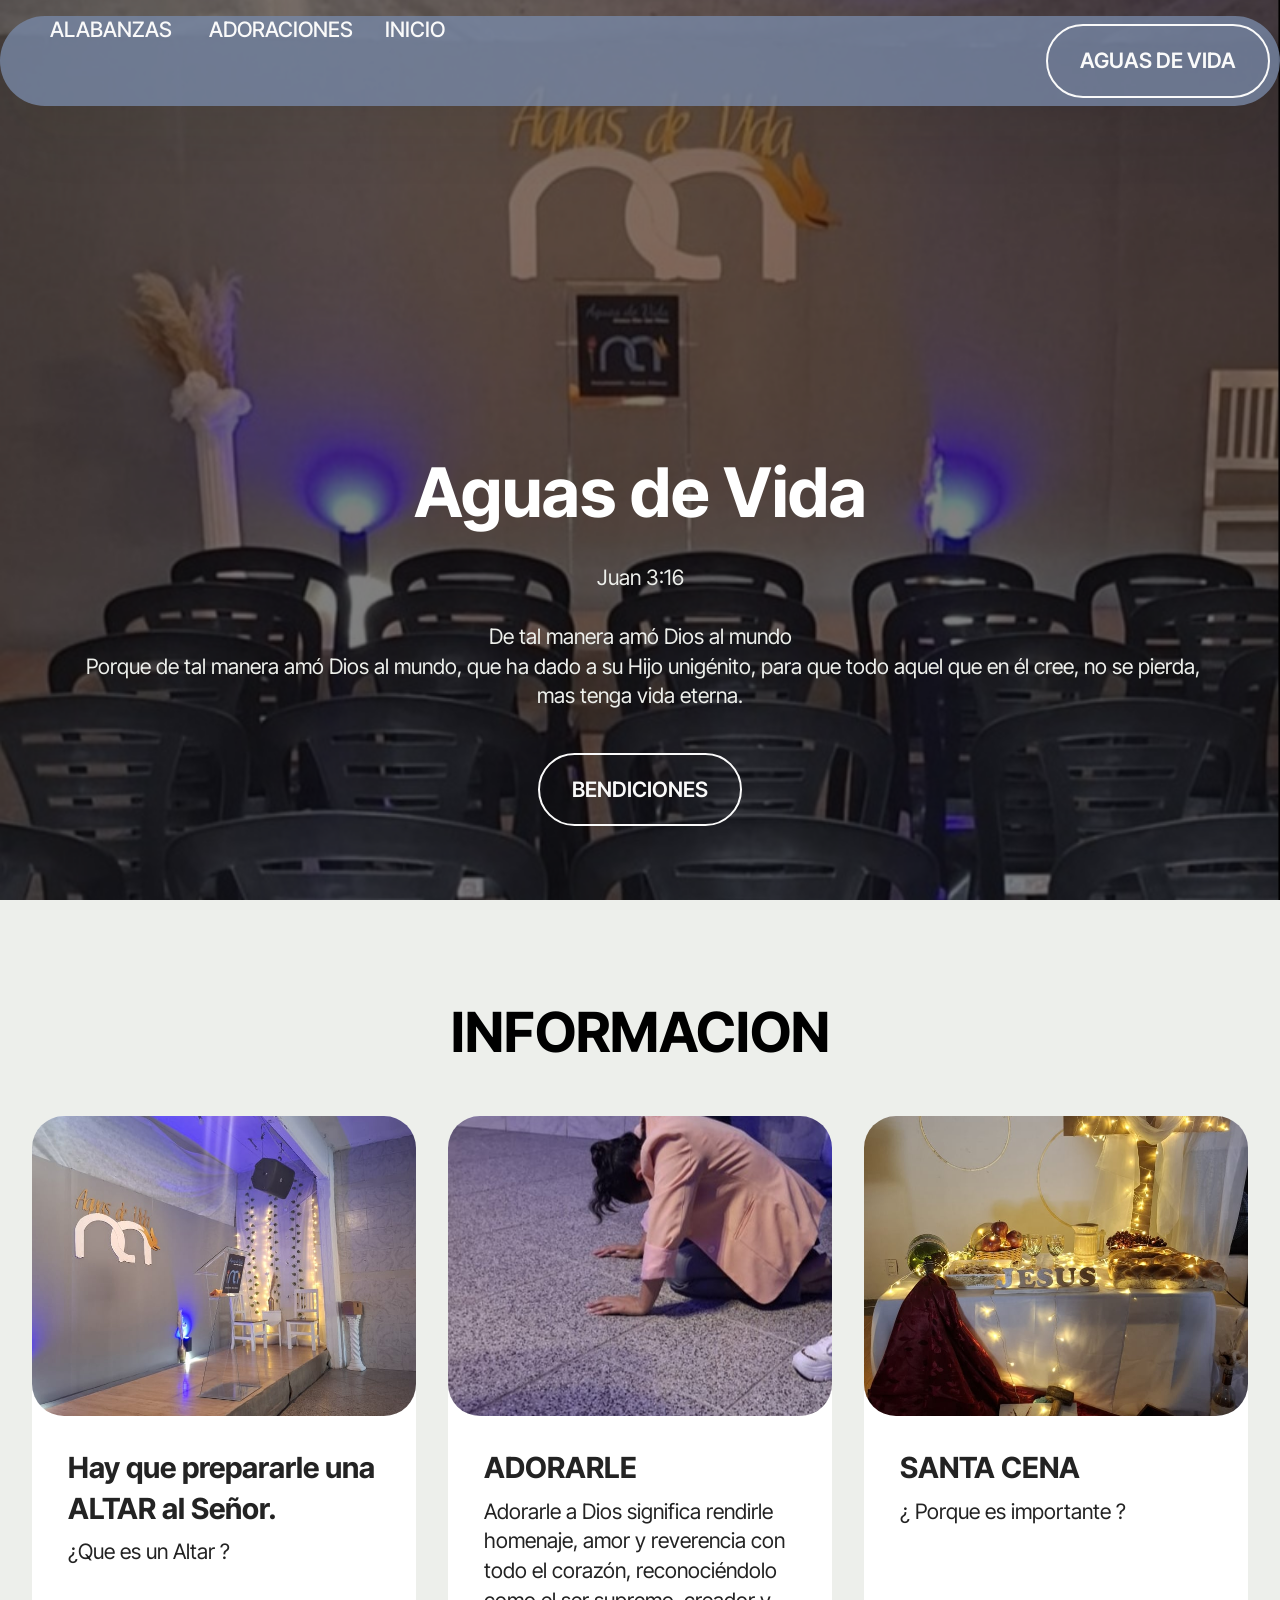
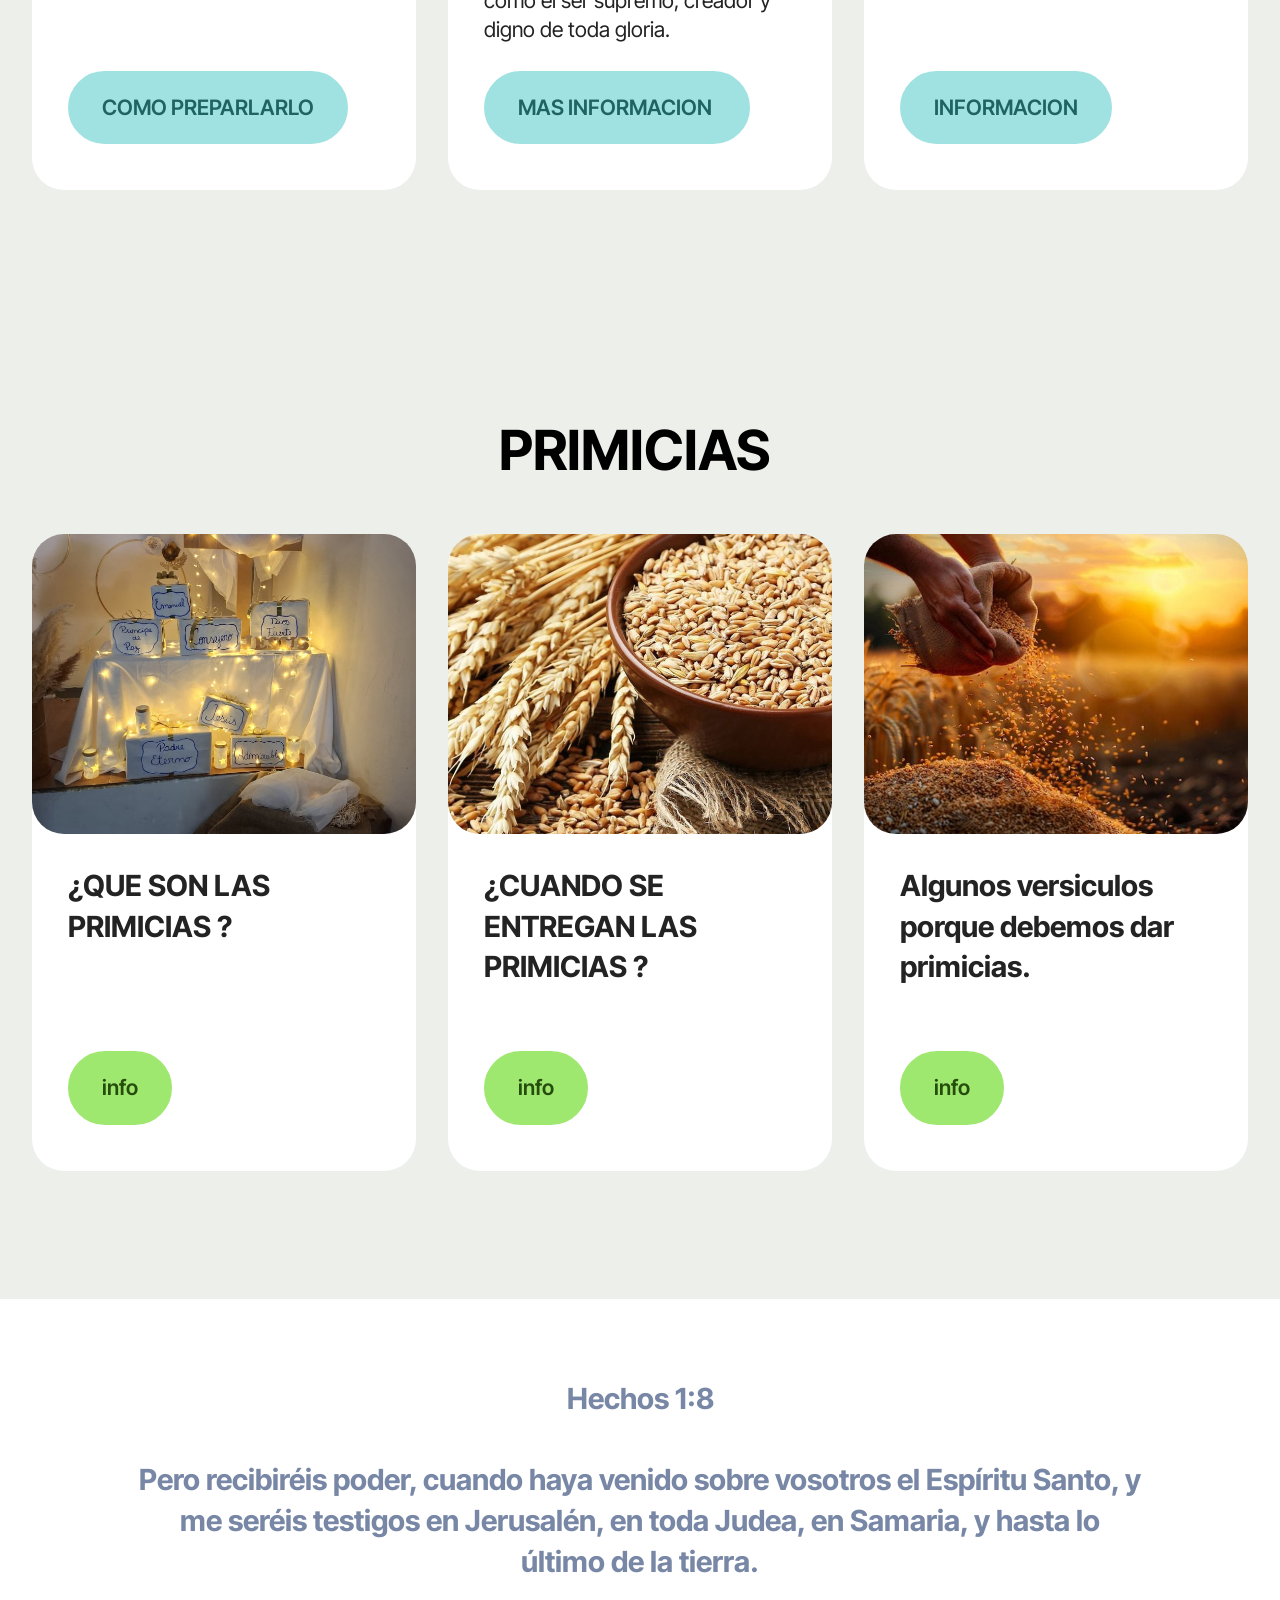
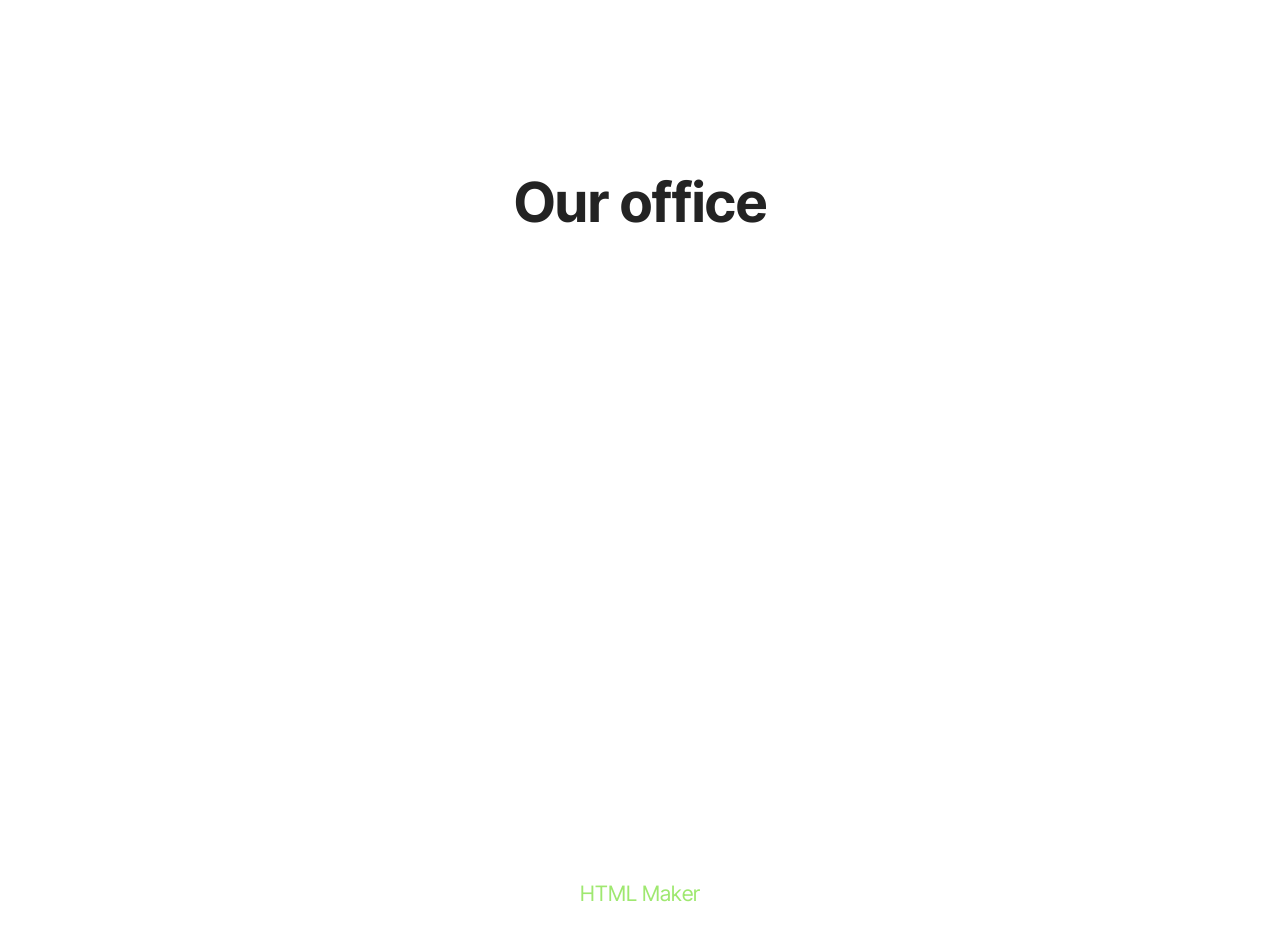
<file: index.html>
<!DOCTYPE html>
<html  >
<head>
  <!-- Site made with Mobirise Website Builder v6.0.1, https://mobirise.com -->
  <meta charset="UTF-8">
  <meta http-equiv="X-UA-Compatible" content="IE=edge">
  <meta name="generator" content="Mobirise v6.0.1, mobirise.com">
  <meta name="viewport" content="width=device-width, initial-scale=1, minimum-scale=1">
  <link rel="shortcut icon" href="assets/images/logo2.png" type="image/x-icon">
  <meta name="description" content="">
  
  
  <title>INICIO</title>
  <link rel="stylesheet" href="assets/web/assets/mobirise-icons2/mobirise2.css">
  <link rel="stylesheet" href="assets/bootstrap/css/bootstrap.min.css">
  <link rel="stylesheet" href="assets/bootstrap/css/bootstrap-grid.min.css">
  <link rel="stylesheet" href="assets/bootstrap/css/bootstrap-reboot.min.css">
  <link rel="stylesheet" href="assets/parallax/jarallax.css">
  <link rel="stylesheet" href="assets/dropdown/css/style.css">
  <link rel="stylesheet" href="assets/theme/css/style.css">
  <link rel="preload" href="https://fonts.googleapis.com/css?family=Inter+Tight:100,200,300,400,500,600,700,800,900,100i,200i,300i,400i,500i,600i,700i,800i,900i&display=swap" as="style" onload="this.onload=null;this.rel='stylesheet'">
  <noscript><link rel="stylesheet" href="https://fonts.googleapis.com/css?family=Inter+Tight:100,200,300,400,500,600,700,800,900,100i,200i,300i,400i,500i,600i,700i,800i,900i&display=swap"></noscript>
  <link rel="preload" as="style" href="assets/mobirise/css/mbr-additional.css?v=4OIoNd"><link rel="stylesheet" href="assets/mobirise/css/mbr-additional.css?v=4OIoNd" type="text/css">

  
  
  
</head>
<body>
  
  <section data-bs-version="5.1" class="menu menu4 cid-uIhZP41w3R" once="menu" id="menu04-0">
	

	<nav class="navbar navbar-dropdown navbar-fixed-top navbar-expand-lg">
		<div class="container">
			<div class="navbar-brand">
				
				
			</div>
			<button class="navbar-toggler" type="button" data-toggle="collapse" data-bs-toggle="collapse" data-target="#navbarSupportedContent" data-bs-target="#navbarSupportedContent" aria-controls="navbarNavAltMarkup" aria-expanded="false" aria-label="Toggle navigation">
				<div class="hamburger">
					<span></span>
					<span></span>
					<span></span>
					<span></span>
				</div>
			</button>
			<div class="collapse navbar-collapse" id="navbarSupportedContent">
				<ul class="navbar-nav nav-dropdown navbar-nav-top-padding" data-app-modern-menu="true"><li class="nav-item">
						<a class="nav-link link text-white text-primary display-4" href="page2.html" target="_blank">ALABANZAS&nbsp;</a>
					</li>
					<li class="nav-item">
						<a class="nav-link link show text-white text-primary display-4" href="page1.html" aria-expanded="false">ADORACIONES</a>
					</li><li class="nav-item"><a class="nav-link link show text-white text-primary display-4" href="index.html" target="_blank">INICIO<br></a></li>
					<li class="nav-item">
						<a class="nav-link link text-white display-4" href="https://mobiri.se">&nbsp; &nbsp; &nbsp; &nbsp; &nbsp; &nbsp; &nbsp; &nbsp; &nbsp; &nbsp; &nbsp; &nbsp; &nbsp; &nbsp; &nbsp;&nbsp;</a>
					</li></ul>
				
				<div class="navbar-buttons mbr-section-btn"><a class="btn btn-white-outline display-4" href="https://www.instagram.com/aguas_de_vida_anexo__mdp/">AGUAS DE VIDA</a></div>
			</div>
		</div>
	</nav>
</section>

<section data-bs-version="5.1" class="header16 cid-uIhZR7swBV mbr-fullscreen mbr-parallax-background" id="header17-1">
  
  <div class="mbr-overlay" style="opacity: 0.5; background-color: rgb(0, 0, 0);"></div>
  <div class="container-fluid">
    <div class="row">
      <div class="content-wrap col-12 col-md-12">
        <h1 class="mbr-section-title mbr-fonts-style mbr-white mb-4 display-1">
          <br><strong>Aguas de Vida</strong></h1>
        
        <p class="mbr-fonts-style mbr-text mbr-white mb-4 display-7">Juan 3:16
<br><br>De tal manera amó Dios al mundo
<br>&nbsp;Porque de tal manera amó Dios al mundo, que ha dado a su Hijo unigénito, para que todo aquel que en él cree, no se pierda, mas tenga vida eterna.</p>
        <div class="mbr-section-btn"><a class="btn btn-white-outline display-7">BENDICIONES</a></div>
      </div>
    </div>
  </div>
</section>

<section data-bs-version="5.1" class="features4 start cid-uIhZUWck4R" id="features04-2">
	
	
	<div class="container">
		<div class="row justify-content-center">
			<div class="col-12 content-head">
				<div class="mbr-section-head mb-5">
					<h4 class="mbr-section-title mbr-fonts-style align-center mb-0 display-2">
						<strong>INFORMACION</strong></h4>
					
					
				</div>
			</div>
		</div>
		<div class="row">
			<div class="item features-image col-12 col-md-6 col-lg-4">
				<div class="item-wrapper">
					<div class="item-img">
						<img src="assets/images/20250225-182858.jpg-766x1021.jpg" alt="Mobirise Website Builder">
					</div>
					<div class="item-content">
						<h5 class="item-title mbr-fonts-style display-5"><strong>Hay que prepararle una ALTAR al Señor.</strong></h5>
						<p class="mbr-text mbr-fonts-style display-7">¿Que es un Altar ?</p>
						<div class="mbr-section-btn item-footer"><a href="page6.html" class="btn item-btn btn-warning display-7">COMO PREPARLARLO</a></div>
					</div>

				</div>
			</div>
			<div class="item features-image col-12 col-md-6 col-lg-4">
				<div class="item-wrapper">
					<div class="item-img">
						<img src="assets/images/20250225-211326.jpg-766x1021.jpeg" alt="Mobirise Website Builder">
					</div>
					<div class="item-content">
						<h5 class="item-title mbr-fonts-style display-5">
							<strong>ADORARLE</strong></h5>
						<p class="mbr-text mbr-fonts-style display-7">Adorarle a Dios significa rendirle homenaje, amor y reverencia con todo el corazón, reconociéndolo como el ser supremo, creador y digno de toda gloria.</p>
						<div class="mbr-section-btn item-footer"><a href="page7.html" class="btn item-btn btn-warning display-7" target="_blank">MAS INFORMACION&nbsp;</a></div>
					</div>
				</div>
			</div>
			<div class="item features-image col-12 col-md-6 col-lg-4">
				<div class="item-wrapper">
					<div class="item-img">
						<img src="assets/images/20241215-094603.jpg-766x1021.jpg" alt="Mobirise Website Builder">
					</div>
					<div class="item-content">
						<h5 class="item-title mbr-fonts-style display-5">
							<strong>SANTA CENA&nbsp;</strong></h5>
						<p class="mbr-text mbr-fonts-style display-7">
							¿ Porque es importante ?<br>
						</p>
						<div class="mbr-section-btn item-footer"><a href="page8.html" class="btn item-btn btn-warning display-7">INFORMACION</a></div>
					</div>
				</div>
			</div>
		</div>
	</div>
</section>

<section data-bs-version="5.1" class="features4 start cid-uImrpeB181" id="features04-m">
	
	
	<div class="container">
		<div class="row justify-content-center">
			<div class="col-12 content-head">
				<div class="mbr-section-head mb-5">
					<h4 class="mbr-section-title mbr-fonts-style align-center mb-0 display-2"><strong>PRIMICIAS&nbsp;</strong></h4>
					
					
				</div>
			</div>
		</div>
		<div class="row">
			<div class="item features-image col-12 col-md-6 col-lg-4">
				<div class="item-wrapper">
					<div class="item-img">
						<img src="assets/images/20241222-132741.jpg-755x1007.jpg" alt="Mobirise Website Builder">
					</div>
					<div class="item-content">
						<h5 class="item-title mbr-fonts-style display-5"><strong>¿QUE SON LAS PRIMICIAS ?</strong></h5>
						<p class="mbr-text mbr-fonts-style display-7"></p>
						<div class="mbr-section-btn item-footer"><a href="page3.html" class="btn item-btn btn-primary display-7">info</a></div>
					</div>

				</div>
			</div>
			<div class="item features-image col-12 col-md-6 col-lg-4">
				<div class="item-wrapper">
					<div class="item-img">
						<img src="assets/images/descarga-3.jpg-736x1104.jpg" alt="Mobirise Website Builder">
					</div>
					<div class="item-content">
						<h5 class="item-title mbr-fonts-style display-5"><strong>¿CUANDO SE ENTREGAN LAS PRIMICIAS ?</strong></h5>
						<p class="mbr-text mbr-fonts-style display-7"></p>
						<div class="mbr-section-btn item-footer"><a href="page4.html" class="btn item-btn btn-primary display-7">info</a></div>
					</div>
				</div>
			</div>
			<div class="item features-image col-12 col-md-6 col-lg-4">
				<div class="item-wrapper">
					<div class="item-img">
						<img src="assets/images/o-fazendeiro-derrama-um-punhado-de-gros-de-trigo-no-campo-ao-pr-do-sol-imagem-premium-gerada-com-ia.jpg-626x454.jpg" alt="Mobirise Website Builder">
					</div>
					<div class="item-content">
						<h5 class="item-title mbr-fonts-style display-5"><strong>Algunos versiculos porque debemos dar primicias.</strong><strong><br></strong></h5>
						<p class="mbr-text mbr-fonts-style display-7"><br>
						</p>
						<div class="mbr-section-btn item-footer"><a href="page5.html" class="btn item-btn btn-primary display-7">info</a></div>
					</div>
				</div>
			</div>
		</div>
	</div>
</section>

<section data-bs-version="5.1" class="article14 cid-uIhZZsppqF" id="article14-4">
    
    <div class="container">
        <div class="row justify-content-center">
            <div class="col-md-12 col-lg-10">
                <h3 class="mbr-section-title mbr-fonts-style display-5"><strong>Hechos 1:8
</strong><div><br></div><div><strong>Pero recibiréis poder, cuando haya venido sobre vosotros el Espíritu Santo, y me seréis testigos en Jerusalén, en toda Judea, en Samaria, y hasta lo último de la tierra.</strong></div></h3>
                
            </div>
        </div>
    </div>
</section>

<section data-bs-version="5.1" class="map1 cid-uImHABBKOn" id="map01-16">
	
	
	
	<div class="container">
		<div class="row justify-content-center">
			<div class="col-12 content-head">
				<div class="mbr-section-head mb-5">
					<h3 class="mbr-section-title mbr-fonts-style align-center mb-0 display-2">
						<strong>Our office</strong>
					</h3>
					
				</div>
			</div>
		</div>
		<div class="google-map"><iframe frameborder="0" style="border:0" src="https://www.google.com/maps/embed/v1/place?key=AIzaSyBQ55g-IgRRgXrd803PTWDTb7kd6aAitNQ&amp;q=Av. Polonia 2655, B7600 Mar del Plata, Provincia de Buenos Aires, Argentina" allowfullscreen=""></iframe></div>
	</div>
</section><section class="display-7" style="padding: 0;align-items: center;justify-content: center;flex-wrap: wrap;    align-content: center;display: flex;position: relative;height: 4rem;"><a href="https://mobiri.se/3936262" style="flex: 1 1;height: 4rem;position: absolute;width: 100%;z-index: 1;"><img alt="" style="height: 4rem;" src="[data-uri]"></a><p style="margin: 0;text-align: center;" class="display-7">&#8204;</p><a style="z-index:1" href="https://mobirise.com/html-builder.html">HTML Maker</a></section><script src="assets/bootstrap/js/bootstrap.bundle.min.js"></script>  <script src="assets/parallax/jarallax.js"></script>  <script src="assets/smoothscroll/smooth-scroll.js"></script>  <script src="assets/ytplayer/index.js"></script>  <script src="assets/dropdown/js/navbar-dropdown.js"></script>  <script src="assets/theme/js/script.js"></script>  
  
  
</body>
</html>
</file>
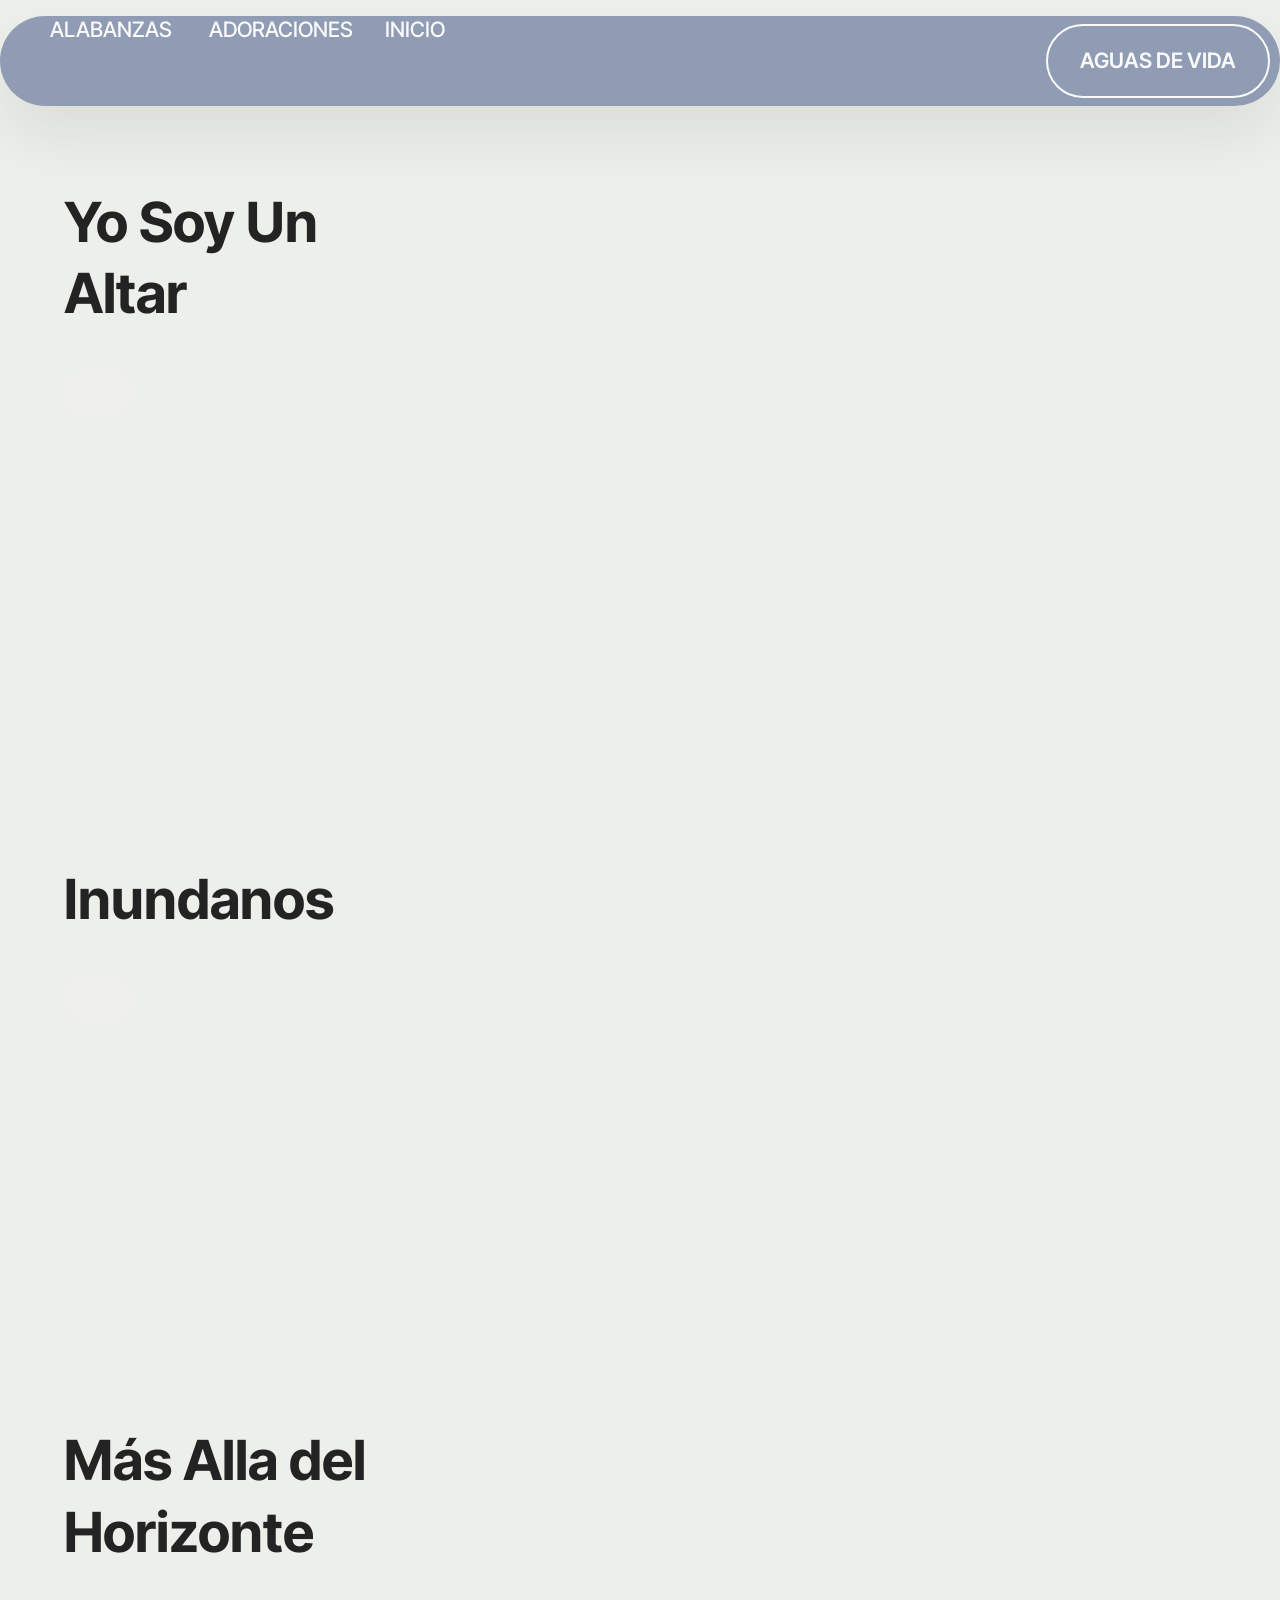
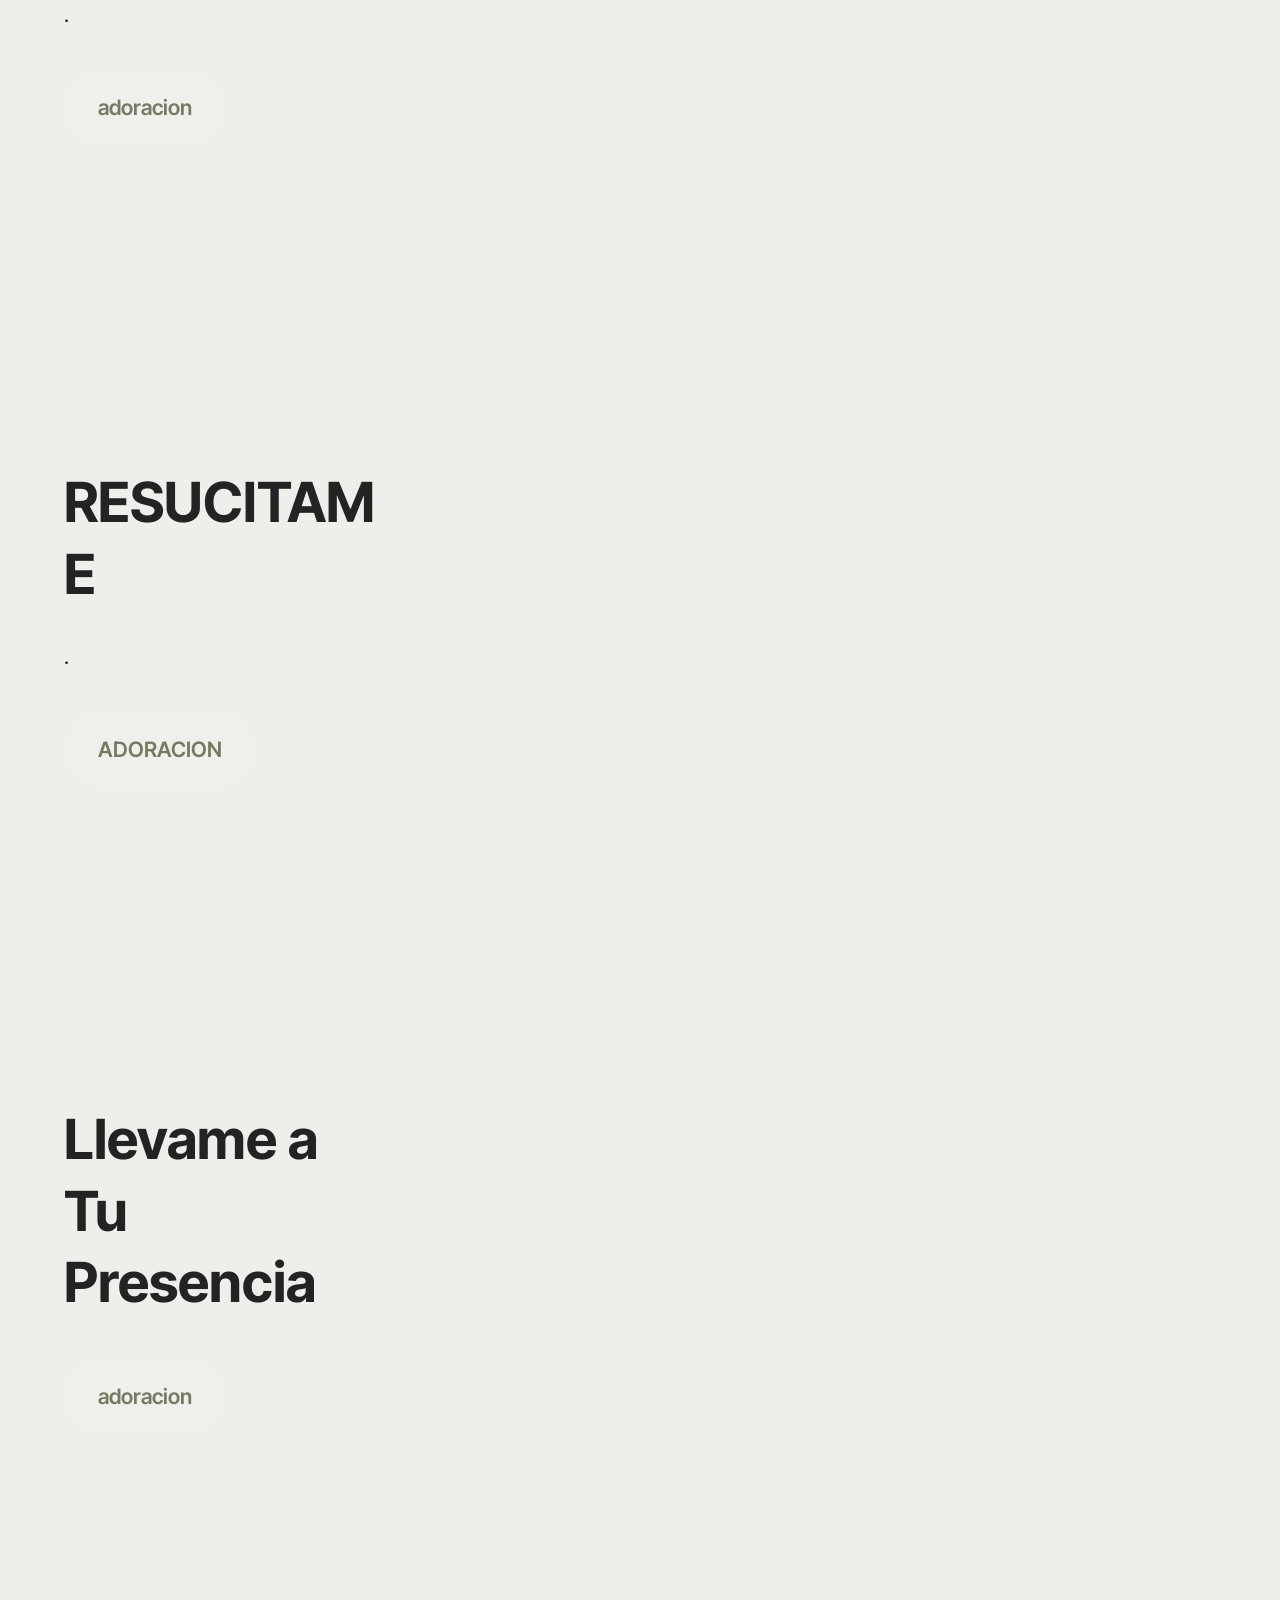
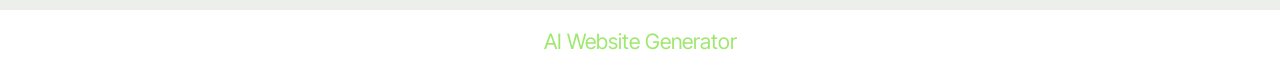
<file: page1.html>
<!DOCTYPE html>
<html  >
<head>
  <!-- Site made with Mobirise Website Builder v6.0.1, https://mobirise.com -->
  <meta charset="UTF-8">
  <meta http-equiv="X-UA-Compatible" content="IE=edge">
  <meta name="generator" content="Mobirise v6.0.1, mobirise.com">
  <meta name="viewport" content="width=device-width, initial-scale=1, minimum-scale=1">
  <link rel="shortcut icon" href="assets/images/logo2.png" type="image/x-icon">
  <meta name="description" content="">
  
  
  <title>ADORACIONES</title>
  <link rel="stylesheet" href="assets/web/assets/mobirise-icons2/mobirise2.css">
  <link rel="stylesheet" href="assets/bootstrap/css/bootstrap.min.css">
  <link rel="stylesheet" href="assets/bootstrap/css/bootstrap-grid.min.css">
  <link rel="stylesheet" href="assets/bootstrap/css/bootstrap-reboot.min.css">
  <link rel="stylesheet" href="assets/dropdown/css/style.css">
  <link rel="stylesheet" href="assets/theme/css/style.css">
  <link rel="preload" href="https://fonts.googleapis.com/css?family=Inter+Tight:100,200,300,400,500,600,700,800,900,100i,200i,300i,400i,500i,600i,700i,800i,900i&display=swap" as="style" onload="this.onload=null;this.rel='stylesheet'">
  <noscript><link rel="stylesheet" href="https://fonts.googleapis.com/css?family=Inter+Tight:100,200,300,400,500,600,700,800,900,100i,200i,300i,400i,500i,600i,700i,800i,900i&display=swap"></noscript>
  <link rel="preload" as="style" href="assets/mobirise/css/mbr-additional.css?v=CFNiDZ"><link rel="stylesheet" href="assets/mobirise/css/mbr-additional.css?v=CFNiDZ" type="text/css">

  
  
  
</head>
<body>
  
  <section data-bs-version="5.1" class="menu menu4 cid-uIhZP41w3R" once="menu" id="menu04-5">
	

	<nav class="navbar navbar-dropdown navbar-fixed-top navbar-expand-lg">
		<div class="container">
			<div class="navbar-brand">
				
				
			</div>
			<button class="navbar-toggler" type="button" data-toggle="collapse" data-bs-toggle="collapse" data-target="#navbarSupportedContent" data-bs-target="#navbarSupportedContent" aria-controls="navbarNavAltMarkup" aria-expanded="false" aria-label="Toggle navigation">
				<div class="hamburger">
					<span></span>
					<span></span>
					<span></span>
					<span></span>
				</div>
			</button>
			<div class="collapse navbar-collapse" id="navbarSupportedContent">
				<ul class="navbar-nav nav-dropdown navbar-nav-top-padding" data-app-modern-menu="true"><li class="nav-item">
						<a class="nav-link link text-white text-primary display-4" href="page2.html" target="_blank">ALABANZAS&nbsp;</a>
					</li>
					<li class="nav-item">
						<a class="nav-link link show text-white text-primary display-4" href="page1.html" aria-expanded="false">ADORACIONES</a>
					</li><li class="nav-item"><a class="nav-link link show text-white text-primary display-4" href="index.html" target="_blank">INICIO<br></a></li>
					<li class="nav-item">
						<a class="nav-link link text-white display-4" href="https://mobiri.se">&nbsp; &nbsp; &nbsp; &nbsp; &nbsp; &nbsp; &nbsp; &nbsp; &nbsp; &nbsp; &nbsp; &nbsp; &nbsp; &nbsp; &nbsp;&nbsp;</a>
					</li></ul>
				
				<div class="navbar-buttons mbr-section-btn"><a class="btn btn-white-outline display-4" href="https://www.instagram.com/aguas_de_vida_anexo__mdp/">AGUAS DE VIDA</a></div>
			</div>
		</div>
	</nav>
</section>

<section data-bs-version="5.1" class="header4 cid-uImmuffdfC" id="header04-j">
	

	
	

	<div class="container-fluid">
		<div class="row justify-content-center">
			<div class="col-12 col-md">
				<div class="text-wrapper">
					<h2 class="mbr-section-title mb-4 mbr-fonts-style display-2"><strong>Yo Soy Un Altar&nbsp;</strong></h2>
					<p class="mbr-text mb-4 mbr-fonts-style display-7"></p>
					<div class="mbr-section-btn mb-4"><a class="btn btn-white display-7" href="https://mobiri.se"></a></div>
				</div>
			</div>
			<div class="mbr-figure col-12 col-md-8"><iframe class="mbr-embedded-video" src="https://www.youtube.com/embed/hqGopp-jzQA?rel=0&amp;amp;mute=1&amp;showinfo=0&amp;autoplay=1&amp;loop=1&amp;playlist=hqGopp-jzQA" width="1280" height="720" frameborder="0" allowfullscreen></iframe></div>
		</div>
	</div>
</section>

<section data-bs-version="5.1" class="header4 cid-uImmuon6lU" id="header04-k">
	

	
	

	<div class="container-fluid">
		<div class="row justify-content-center">
			<div class="col-12 col-md">
				<div class="text-wrapper">
					<h2 class="mbr-section-title mb-4 mbr-fonts-style display-2"><strong>Inundanos&nbsp;</strong></h2>
					<p class="mbr-text mb-4 mbr-fonts-style display-7"></p>
					<div class="mbr-section-btn mb-4"><a class="btn btn-white display-7" href="https://mobiri.se"></a></div>
				</div>
			</div>
			<div class="mbr-figure col-12 col-md-8"><iframe class="mbr-embedded-video" src="https://www.youtube.com/embed/4iAjHz8fX9A?rel=0&amp;amp;mute=1&amp;showinfo=0&amp;autoplay=1&amp;loop=1&amp;playlist=4iAjHz8fX9A" width="1280" height="720" frameborder="0" allowfullscreen></iframe></div>
		</div>
	</div>
</section>

<section data-bs-version="5.1" class="header4 cid-uImE73JDuX" id="header04-13">
	

	
	

	<div class="container-fluid">
		<div class="row justify-content-center">
			<div class="col-12 col-md">
				<div class="text-wrapper">
					<h2 class="mbr-section-title mb-4 mbr-fonts-style display-2"><strong>Más Alla del Horizonte&nbsp;</strong></h2>
					<p class="mbr-text mb-4 mbr-fonts-style display-7">.</p>
					<div class="mbr-section-btn mb-4"><a class="btn btn-white display-7" href="https://mobiri.se">adoracion</a></div>
				</div>
			</div>
			<div class="mbr-figure col-12 col-md-8"><iframe class="mbr-embedded-video" src="https://www.youtube.com/embed/qFogkFhCrcY?rel=0&amp;amp;mute=1&amp;showinfo=0&amp;autoplay=1&amp;loop=1&amp;playlist=qFogkFhCrcY" width="1280" height="720" frameborder="0" allowfullscreen></iframe></div>
		</div>
	</div>
</section>

<section data-bs-version="5.1" class="header4 cid-uImE8zrfMw" id="header04-14">
	

	
	

	<div class="container-fluid">
		<div class="row justify-content-center">
			<div class="col-12 col-md">
				<div class="text-wrapper">
					<h2 class="mbr-section-title mb-4 mbr-fonts-style display-2">
						<strong>RESUCITAME</strong></h2>
					<p class="mbr-text mb-4 mbr-fonts-style display-7">
						.
					</p>
					<div class="mbr-section-btn mb-4"><a class="btn btn-white display-7" href="https://mobiri.se">ADORACION</a></div>
				</div>
			</div>
			<div class="mbr-figure col-12 col-md-8"><iframe class="mbr-embedded-video" src="https://www.youtube.com/embed/tv0ZOocK0x4?rel=0&amp;amp;mute=1&amp;showinfo=0&amp;autoplay=1&amp;loop=1&amp;playlist=tv0ZOocK0x4" width="1280" height="720" frameborder="0" allowfullscreen></iframe></div>
		</div>
	</div>
</section>

<section data-bs-version="5.1" class="header4 cid-uImE8H3c6c" id="header04-15">
	

	
	

	<div class="container-fluid">
		<div class="row justify-content-center">
			<div class="col-12 col-md">
				<div class="text-wrapper">
					<h2 class="mbr-section-title mb-4 mbr-fonts-style display-2"><strong>Llevame a Tu Presencia</strong></h2>
					<p class="mbr-text mb-4 mbr-fonts-style display-7"></p>
					<div class="mbr-section-btn mb-4"><a class="btn btn-white display-7" href="https://mobiri.se">adoracion</a></div>
				</div>
			</div>
			<div class="mbr-figure col-12 col-md-8"><iframe class="mbr-embedded-video" src="https://www.youtube.com/embed/tvnaoxLU1cM?rel=0&amp;amp;mute=1&amp;showinfo=0&amp;autoplay=1&amp;loop=1&amp;playlist=tvnaoxLU1cM" width="1280" height="720" frameborder="0" allowfullscreen></iframe></div>
		</div>
	</div>
</section><section class="display-7" style="padding: 0;align-items: center;justify-content: center;flex-wrap: wrap;    align-content: center;display: flex;position: relative;height: 4rem;"><a href="https://mobiri.se/3936262" style="flex: 1 1;height: 4rem;position: absolute;width: 100%;z-index: 1;"><img alt="" style="height: 4rem;" src="[data-uri]"></a><p style="margin: 0;text-align: center;" class="display-7">&#8204;</p><a style="z-index:1" href="https://mobirise.com/builder/ai-website-generator.html">AI Website Generator</a></section><script src="assets/bootstrap/js/bootstrap.bundle.min.js"></script>  <script src="assets/smoothscroll/smooth-scroll.js"></script>  <script src="assets/ytplayer/index.js"></script>  <script src="assets/dropdown/js/navbar-dropdown.js"></script>  <script src="assets/theme/js/script.js"></script>  
  
  
</body>
</html>
</file>
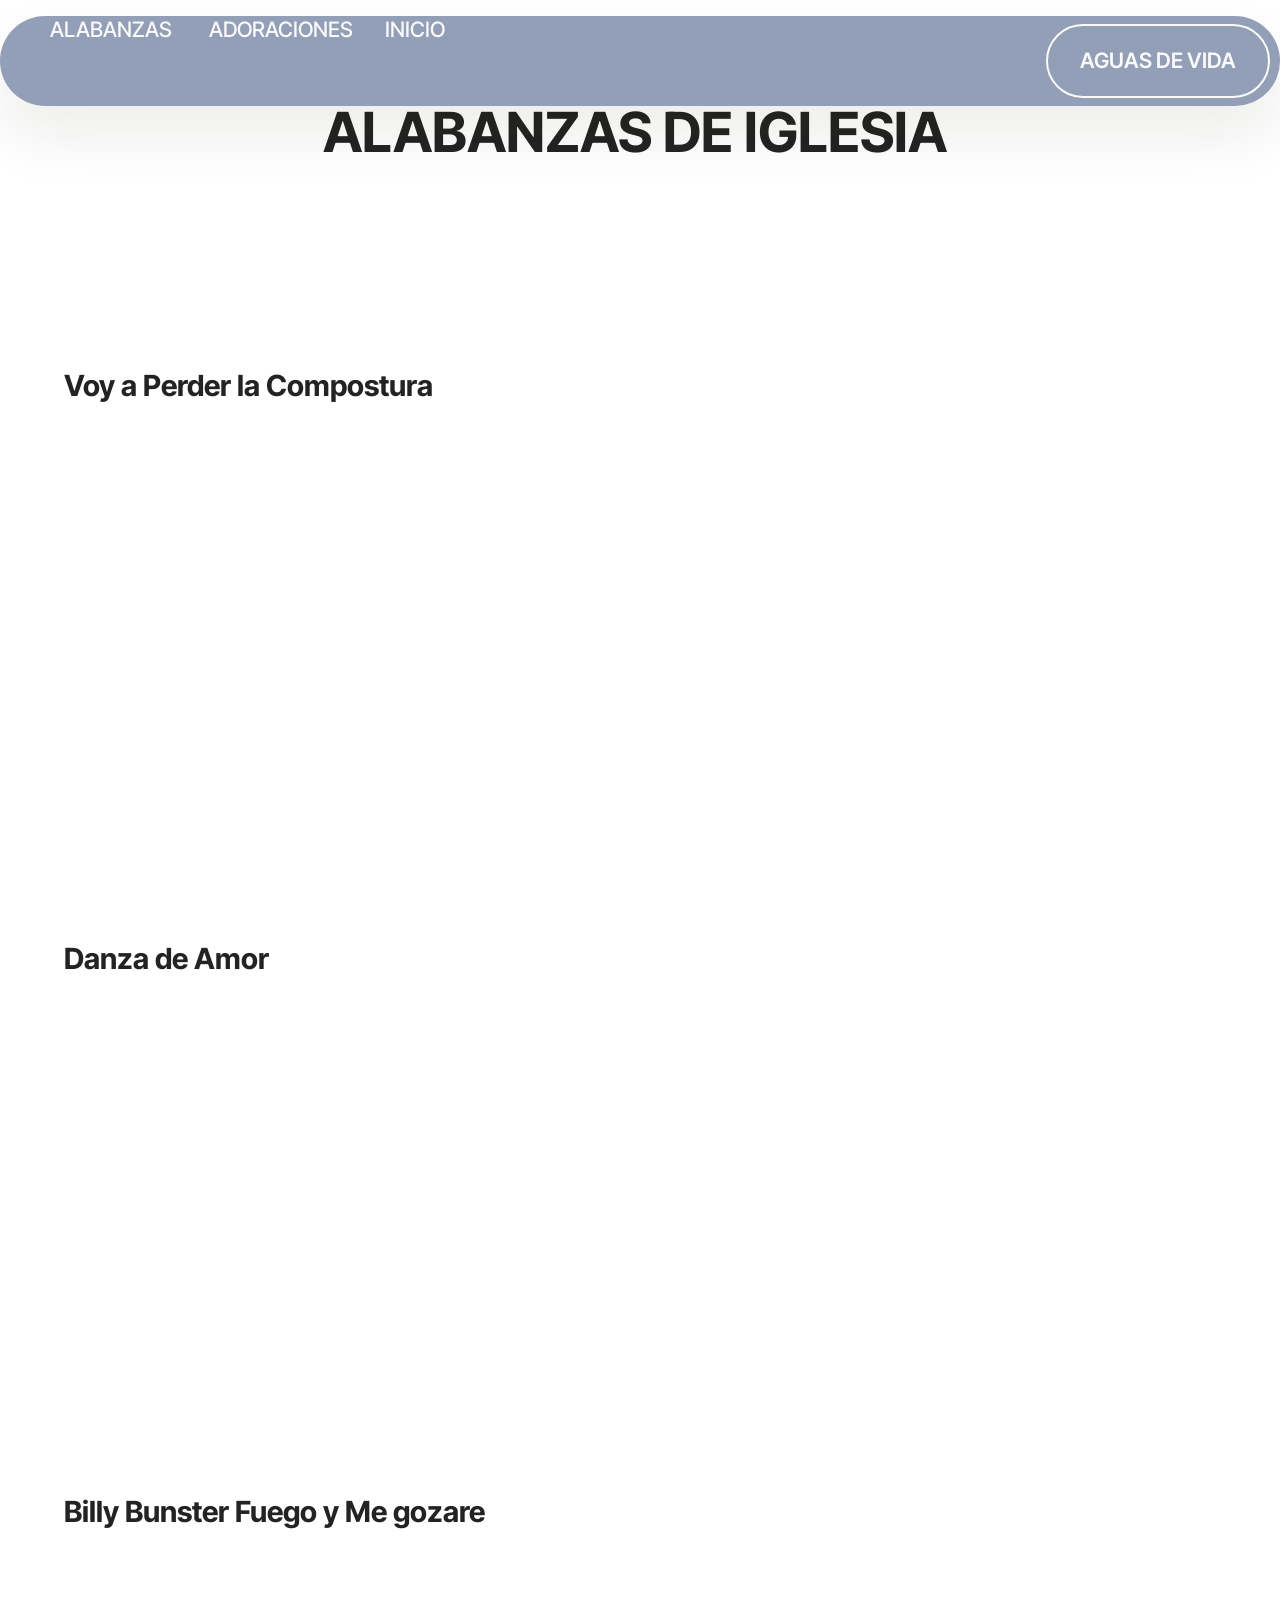
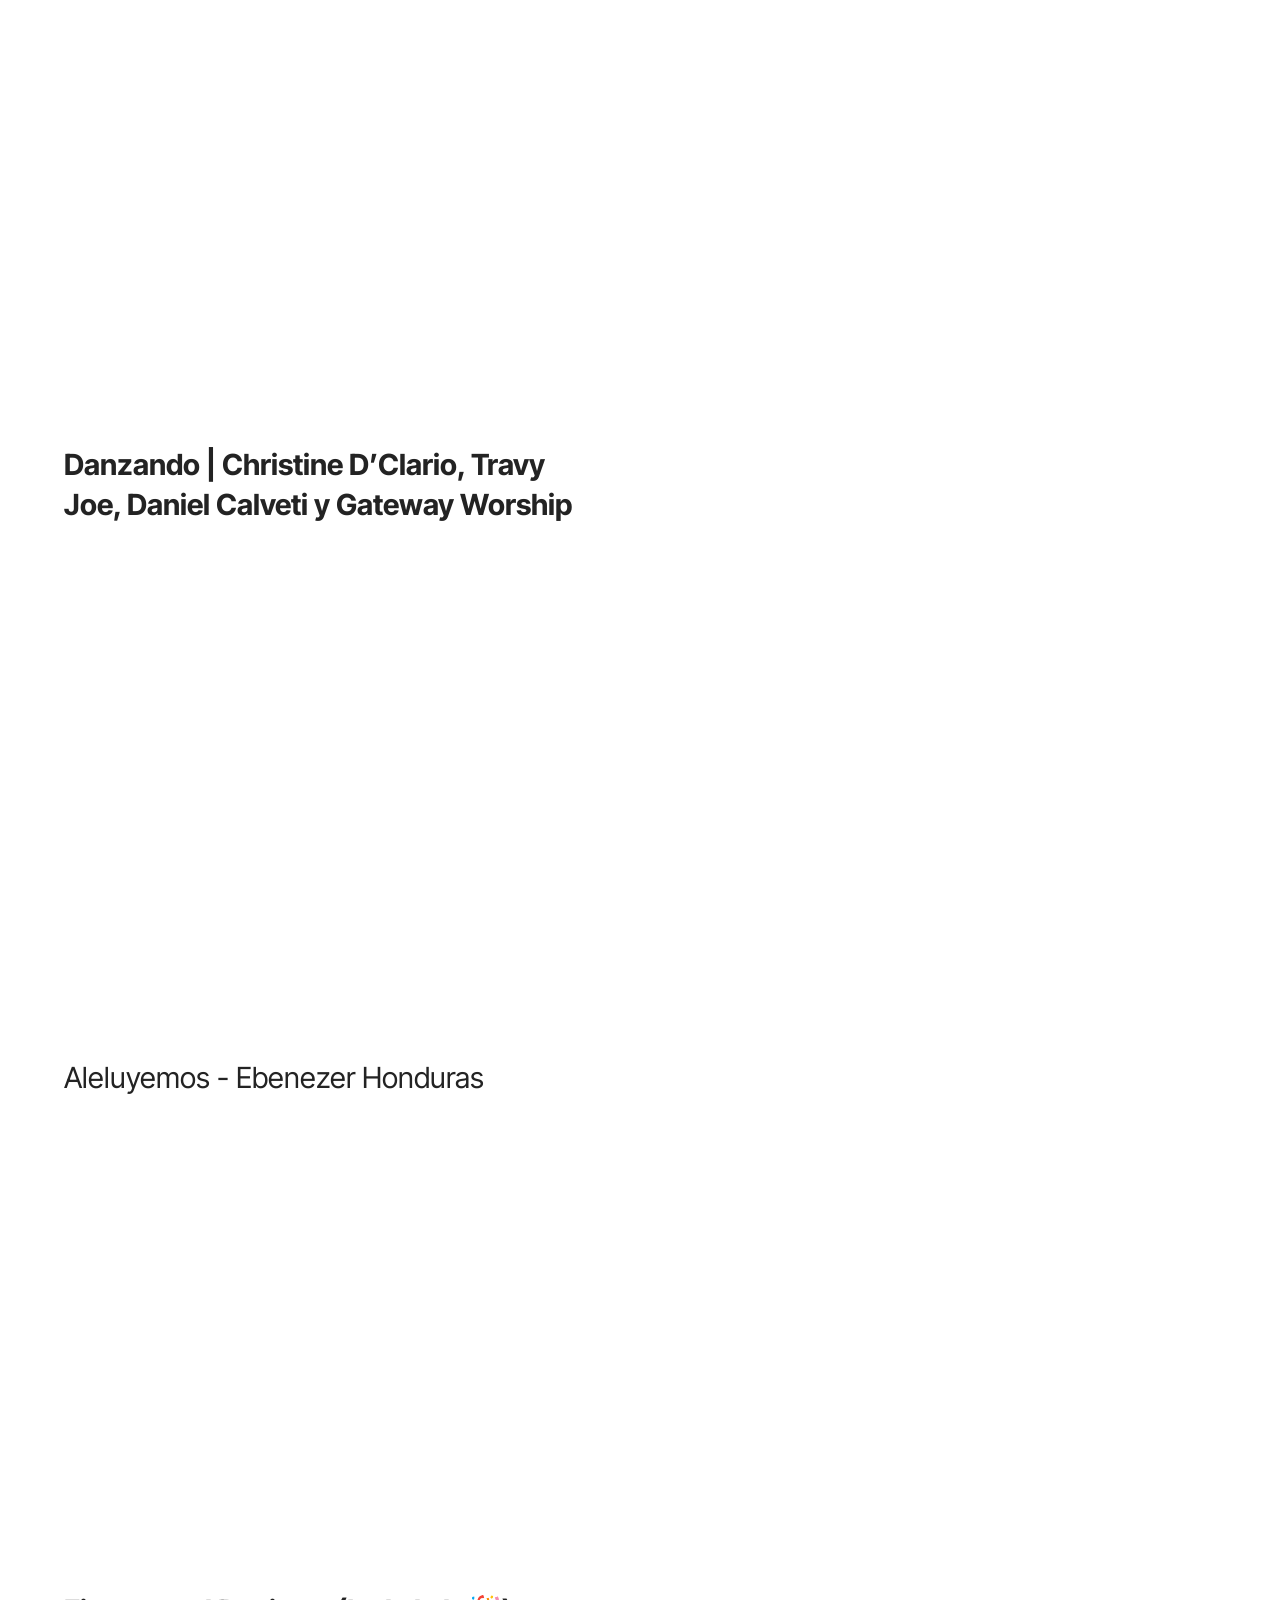
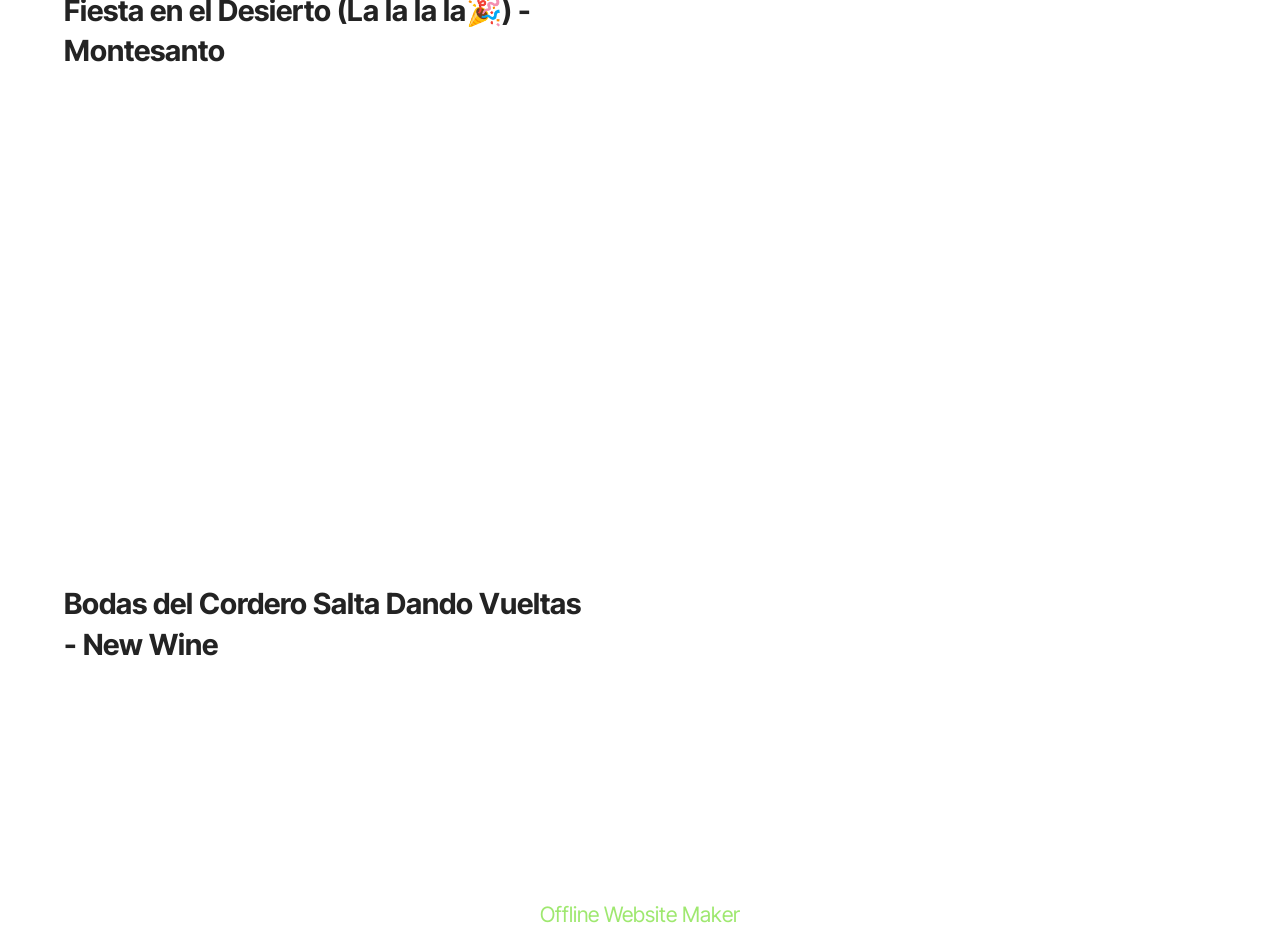
<file: page2.html>
<!DOCTYPE html>
<html  >
<head>
  <!-- Site made with Mobirise Website Builder v6.0.1, https://mobirise.com -->
  <meta charset="UTF-8">
  <meta http-equiv="X-UA-Compatible" content="IE=edge">
  <meta name="generator" content="Mobirise v6.0.1, mobirise.com">
  <meta name="viewport" content="width=device-width, initial-scale=1, minimum-scale=1">
  <link rel="shortcut icon" href="assets/images/logo2.png" type="image/x-icon">
  <meta name="description" content="">
  
  
  <title>ALABANZAS</title>
  <link rel="stylesheet" href="assets/web/assets/mobirise-icons2/mobirise2.css">
  <link rel="stylesheet" href="assets/bootstrap/css/bootstrap.min.css">
  <link rel="stylesheet" href="assets/bootstrap/css/bootstrap-grid.min.css">
  <link rel="stylesheet" href="assets/bootstrap/css/bootstrap-reboot.min.css">
  <link rel="stylesheet" href="assets/dropdown/css/style.css">
  <link rel="stylesheet" href="assets/theme/css/style.css">
  <link rel="preload" href="https://fonts.googleapis.com/css?family=Inter+Tight:100,200,300,400,500,600,700,800,900,100i,200i,300i,400i,500i,600i,700i,800i,900i&display=swap" as="style" onload="this.onload=null;this.rel='stylesheet'">
  <noscript><link rel="stylesheet" href="https://fonts.googleapis.com/css?family=Inter+Tight:100,200,300,400,500,600,700,800,900,100i,200i,300i,400i,500i,600i,700i,800i,900i&display=swap"></noscript>
  <link rel="preload" as="style" href="assets/mobirise/css/mbr-additional.css?v=lUCDOw"><link rel="stylesheet" href="assets/mobirise/css/mbr-additional.css?v=lUCDOw" type="text/css">

  
  
  
</head>
<body>
  
  <section data-bs-version="5.1" class="menu menu4 cid-uIhZP41w3R" once="menu" id="menu04-6">
	

	<nav class="navbar navbar-dropdown navbar-fixed-top navbar-expand-lg">
		<div class="container">
			<div class="navbar-brand">
				
				
			</div>
			<button class="navbar-toggler" type="button" data-toggle="collapse" data-bs-toggle="collapse" data-target="#navbarSupportedContent" data-bs-target="#navbarSupportedContent" aria-controls="navbarNavAltMarkup" aria-expanded="false" aria-label="Toggle navigation">
				<div class="hamburger">
					<span></span>
					<span></span>
					<span></span>
					<span></span>
				</div>
			</button>
			<div class="collapse navbar-collapse" id="navbarSupportedContent">
				<ul class="navbar-nav nav-dropdown navbar-nav-top-padding" data-app-modern-menu="true"><li class="nav-item">
						<a class="nav-link link text-white text-primary display-4" href="page2.html" target="_blank">ALABANZAS&nbsp;</a>
					</li>
					<li class="nav-item">
						<a class="nav-link link show text-white text-primary display-4" href="page1.html" aria-expanded="false">ADORACIONES</a>
					</li><li class="nav-item"><a class="nav-link link show text-white text-primary display-4" href="index.html" target="_blank">INICIO<br></a></li>
					<li class="nav-item">
						<a class="nav-link link text-white display-4" href="https://mobiri.se">&nbsp; &nbsp; &nbsp; &nbsp; &nbsp; &nbsp; &nbsp; &nbsp; &nbsp; &nbsp; &nbsp; &nbsp; &nbsp; &nbsp; &nbsp;&nbsp;</a>
					</li></ul>
				
				<div class="navbar-buttons mbr-section-btn"><a class="btn btn-white-outline display-4" href="https://www.instagram.com/aguas_de_vida_anexo__mdp/">AGUAS DE VIDA</a></div>
			</div>
		</div>
	</nav>
</section>

<section data-bs-version="5.1" class="video05 cid-uIifEOSXRP" id="video05-7">
    

    
    

    <div class="container">
        <div class="row justify-content-center">
          <div class="col-12">
            <div class="title-wrapper mb-5">
                <h4 class="mbr-section-maintitle mbr-fonts-style mb-0 display-2"><strong>ALABANZAS DE IGLESIA&nbsp;</strong></h4>
            </div>
          </div>
            <div class="col-12 col-md">
                <div class="text-wrapper">
                    <h2 class="mb-4 mbr-fonts-style mbr-section-title display-5">
<div><br></div><div><strong>Voy a Perder la Compostura</strong></div></h2>
                    <p class="mbr-text mb-4 mbr-fonts-style display-7"></p>
                    
                </div>
            </div>
            <div class="col-12 col-md-6 video-block">
                <div class="mbr-figure"><iframe class="mbr-embedded-video" src="https://www.youtube.com/embed/d-ab-DNc_yw?rel=0&amp;amp;mute=1&amp;showinfo=0&amp;autoplay=1&amp;loop=1&amp;playlist=d-ab-DNc_yw" width="1280" height="720" frameborder="0" allowfullscreen></iframe></div>
                
            </div>
        </div>
    </div>
</section>

<section data-bs-version="5.1" class="video05 cid-uIifEYuDOG" id="video05-8">
    

    
    

    <div class="container">
        <div class="row justify-content-center">
          <div class="col-12">
            <div class="title-wrapper mb-5">
                <h4 class="mbr-section-maintitle mbr-fonts-style mb-0 display-2"></h4>
            </div>
          </div>
            <div class="col-12 col-md">
                <div class="text-wrapper">
                    <h2 class="mb-4 mbr-fonts-style mbr-section-title display-5">
                    <strong>
</strong>
                    <div><br></div><div><strong>Danza de Amor</strong></div></h2>
                    <p class="mbr-text mb-4 mbr-fonts-style display-7"></p>
                    
                </div>
            </div>
            <div class="col-12 col-md-6 video-block">
                <div class="mbr-figure"><iframe class="mbr-embedded-video" src="https://www.youtube.com/embed/yWphyMzC_ug?rel=0&amp;amp;mute=1&amp;showinfo=0&amp;autoplay=1&amp;loop=1&amp;playlist=yWphyMzC_ug" width="1280" height="720" frameborder="0" allowfullscreen></iframe></div>
                
            </div>
        </div>
    </div>
</section>

<section data-bs-version="5.1" class="video05 cid-uIifF6YZdv" id="video05-9">
    

    
    

    <div class="container">
        <div class="row justify-content-center">
          <div class="col-12">
            <div class="title-wrapper mb-5">
                <h4 class="mbr-section-maintitle mbr-fonts-style mb-0 display-2"></h4>
            </div>
          </div>
            <div class="col-12 col-md">
                <div class="text-wrapper">
                    <h2 class="mb-4 mbr-fonts-style mbr-section-title display-5"><strong>Billy Bunster Fuego y Me gozare</strong></h2>
                    <p class="mbr-text mb-4 mbr-fonts-style display-7"></p>
                    
                </div>
            </div>
            <div class="col-12 col-md-6 video-block">
                <div class="mbr-figure"><iframe class="mbr-embedded-video" src="https://www.youtube.com/embed/eRqkfTH7KnU?rel=0&amp;amp;mute=1&amp;showinfo=0&amp;autoplay=1&amp;loop=1&amp;playlist=eRqkfTH7KnU" width="1280" height="720" frameborder="0" allowfullscreen></iframe></div>
                
            </div>
        </div>
    </div>
</section>

<section data-bs-version="5.1" class="video05 cid-uIifFfYV4K" id="video05-a">
    

    
    

    <div class="container">
        <div class="row justify-content-center">
          <div class="col-12">
            <div class="title-wrapper mb-5">
                <h4 class="mbr-section-maintitle mbr-fonts-style mb-0 display-2"></h4>
            </div>
          </div>
            <div class="col-12 col-md">
                <div class="text-wrapper">
                    <h2 class="mb-4 mbr-fonts-style mbr-section-title display-5"><strong>Danzando | Christine D’Clario, Travy Joe, Daniel Calveti y Gateway Worship</strong></h2>
                    <p class="mbr-text mb-4 mbr-fonts-style display-7"></p>
                    
                </div>
            </div>
            <div class="col-12 col-md-6 video-block">
                <div class="mbr-figure"><iframe class="mbr-embedded-video" src="https://www.youtube.com/embed/_1MfaKz_eCQ?rel=0&amp;amp;mute=1&amp;showinfo=0&amp;autoplay=1&amp;loop=1&amp;playlist=_1MfaKz_eCQ" width="1280" height="720" frameborder="0" allowfullscreen></iframe></div>
                
            </div>
        </div>
    </div>
</section>

<section data-bs-version="5.1" class="video05 cid-uIifFu2xa8" id="video05-b">
    

    
    

    <div class="container">
        <div class="row justify-content-center">
          <div class="col-12">
            <div class="title-wrapper mb-5">
                <h4 class="mbr-section-maintitle mbr-fonts-style mb-0 display-2"></h4>
            </div>
          </div>
            <div class="col-12 col-md">
                <div class="text-wrapper">
                    <h2 class="mb-4 mbr-fonts-style mbr-section-title display-5">
                    <strong>
</strong>
                    <div><br></div><div>Aleluyemos - Ebenezer Honduras&nbsp;</div></h2>
                    <p class="mbr-text mb-4 mbr-fonts-style display-7"></p>
                    
                </div>
            </div>
            <div class="col-12 col-md-6 video-block">
                <div class="mbr-figure"><iframe class="mbr-embedded-video" src="https://www.youtube.com/embed/z8DHiiY0gaI?rel=0&amp;amp;mute=1&amp;showinfo=0&amp;autoplay=1&amp;loop=1&amp;playlist=z8DHiiY0gaI" width="1280" height="720" frameborder="0" allowfullscreen></iframe></div>
                
            </div>
        </div>
    </div>
</section>

<section data-bs-version="5.1" class="video05 cid-uIifFGbQoe" id="video05-c">
    

    
    

    <div class="container">
        <div class="row justify-content-center">
          <div class="col-12">
            <div class="title-wrapper mb-5">
                <h4 class="mbr-section-maintitle mbr-fonts-style mb-0 display-2"></h4>
            </div>
          </div>
            <div class="col-12 col-md">
                <div class="text-wrapper">
                    <h2 class="mb-4 mbr-fonts-style mbr-section-title display-5"><strong>Fiesta en el Desierto (La la la la🎉) - Montesanto&nbsp;</strong></h2>
                    <p class="mbr-text mb-4 mbr-fonts-style display-7"></p>
                    
                </div>
            </div>
            <div class="col-12 col-md-6 video-block">
                <div class="mbr-figure"><iframe class="mbr-embedded-video" src="https://www.youtube.com/embed/hk2kzCj1L6w?rel=0&amp;amp;mute=1&amp;showinfo=0&amp;autoplay=1&amp;loop=1&amp;playlist=hk2kzCj1L6w" width="1280" height="720" frameborder="0" allowfullscreen></iframe></div>
                
            </div>
        </div>
    </div>
</section>

<section data-bs-version="5.1" class="video05 cid-uIifFSyUje" id="video05-d">
    

    
    

    <div class="container">
        <div class="row justify-content-center">
          <div class="col-12">
            <div class="title-wrapper mb-5">
                <h4 class="mbr-section-maintitle mbr-fonts-style mb-0 display-2"></h4>
            </div>
          </div>
            <div class="col-12 col-md">
                <div class="text-wrapper">
                    <h2 class="mb-4 mbr-fonts-style mbr-section-title display-5">
                    <strong>
</strong>
                    <div><strong><br></strong></div><div><strong>Bodas del Cordero Salta Dando Vueltas - New Wine</strong></div></h2>
                    <p class="mbr-text mb-4 mbr-fonts-style display-7"></p>
                    
                </div>
            </div>
            <div class="col-12 col-md-6 video-block">
                <div class="mbr-figure"><iframe class="mbr-embedded-video" src="https://www.youtube.com/embed/Xw33yyzZXcs?rel=0&amp;amp;mute=1&amp;showinfo=0&amp;autoplay=1&amp;loop=1&amp;playlist=Xw33yyzZXcs" width="1280" height="720" frameborder="0" allowfullscreen></iframe></div>
                
            </div>
        </div>
    </div>
</section><section class="display-7" style="padding: 0;align-items: center;justify-content: center;flex-wrap: wrap;    align-content: center;display: flex;position: relative;height: 4rem;"><a href="https://mobiri.se/3936262" style="flex: 1 1;height: 4rem;position: absolute;width: 100%;z-index: 1;"><img alt="" style="height: 4rem;" src="[data-uri]"></a><p style="margin: 0;text-align: center;" class="display-7">&#8204;</p><a style="z-index:1" href="https://mobirise.com/offline-website-builder.html">Offline Website Maker</a></section><script src="assets/bootstrap/js/bootstrap.bundle.min.js"></script>  <script src="assets/smoothscroll/smooth-scroll.js"></script>  <script src="assets/ytplayer/index.js"></script>  <script src="assets/dropdown/js/navbar-dropdown.js"></script>  <script src="assets/theme/js/script.js"></script>  
  
  
</body>
</html>
</file>
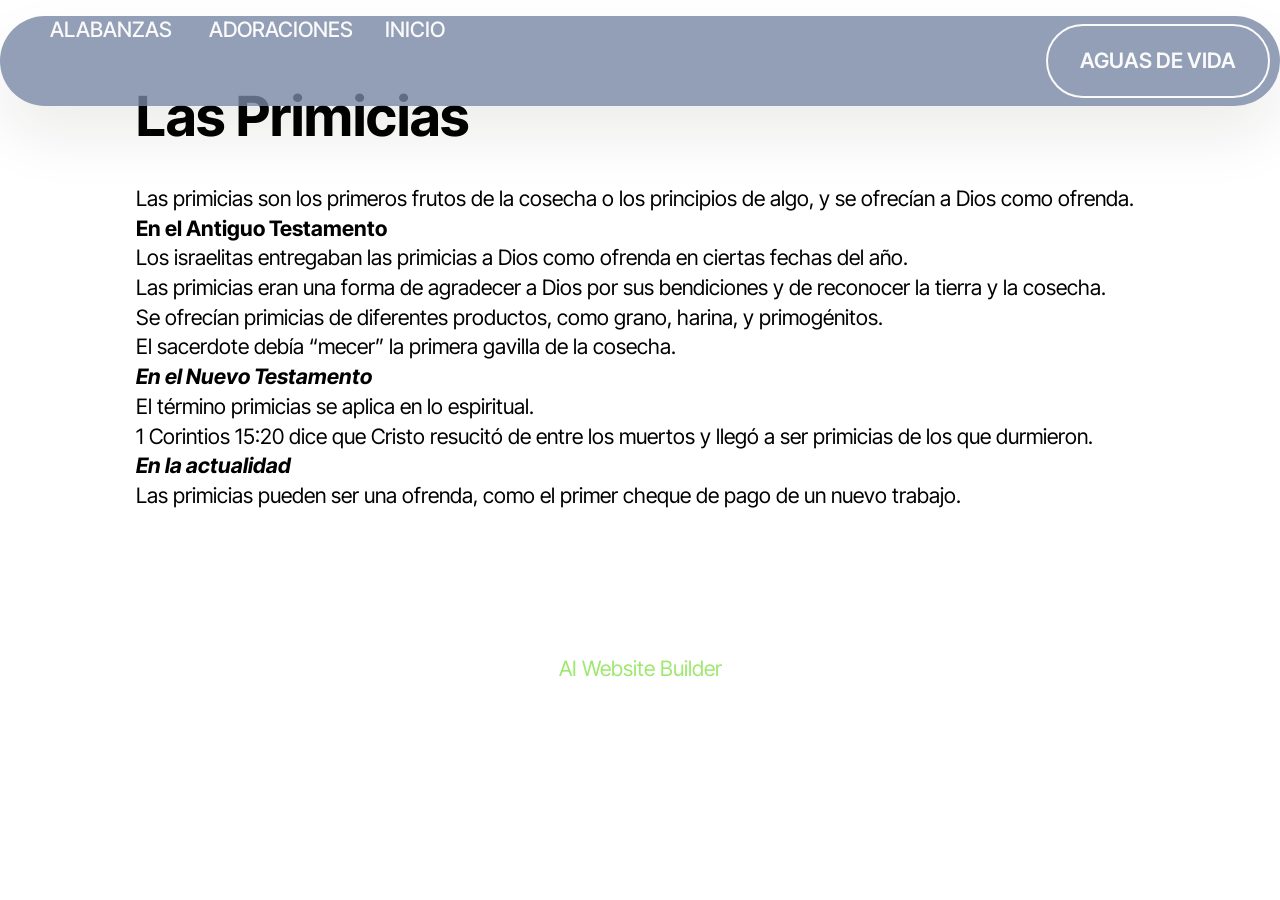
<file: page3.html>
<!DOCTYPE html>
<html  >
<head>
  <!-- Site made with Mobirise Website Builder v6.0.1, https://mobirise.com -->
  <meta charset="UTF-8">
  <meta http-equiv="X-UA-Compatible" content="IE=edge">
  <meta name="generator" content="Mobirise v6.0.1, mobirise.com">
  <meta name="viewport" content="width=device-width, initial-scale=1, minimum-scale=1">
  <link rel="shortcut icon" href="assets/images/logo2.png" type="image/x-icon">
  <meta name="description" content="">
  
  
  <title>que son las primicias&nbsp;</title>
  <link rel="stylesheet" href="assets/web/assets/mobirise-icons2/mobirise2.css">
  <link rel="stylesheet" href="assets/bootstrap/css/bootstrap.min.css">
  <link rel="stylesheet" href="assets/bootstrap/css/bootstrap-grid.min.css">
  <link rel="stylesheet" href="assets/bootstrap/css/bootstrap-reboot.min.css">
  <link rel="stylesheet" href="assets/dropdown/css/style.css">
  <link rel="stylesheet" href="assets/theme/css/style.css">
  <link rel="preload" href="https://fonts.googleapis.com/css?family=Inter+Tight:100,200,300,400,500,600,700,800,900,100i,200i,300i,400i,500i,600i,700i,800i,900i&display=swap" as="style" onload="this.onload=null;this.rel='stylesheet'">
  <noscript><link rel="stylesheet" href="https://fonts.googleapis.com/css?family=Inter+Tight:100,200,300,400,500,600,700,800,900,100i,200i,300i,400i,500i,600i,700i,800i,900i&display=swap"></noscript>
  <link rel="preload" as="style" href="assets/mobirise/css/mbr-additional.css?v=osKpdJ"><link rel="stylesheet" href="assets/mobirise/css/mbr-additional.css?v=osKpdJ" type="text/css">

  
  
  
</head>
<body>
  
  <section data-bs-version="5.1" class="menu menu4 cid-uIhZP41w3R" once="menu" id="menu04-n">
	

	<nav class="navbar navbar-dropdown navbar-fixed-top navbar-expand-lg">
		<div class="container">
			<div class="navbar-brand">
				
				
			</div>
			<button class="navbar-toggler" type="button" data-toggle="collapse" data-bs-toggle="collapse" data-target="#navbarSupportedContent" data-bs-target="#navbarSupportedContent" aria-controls="navbarNavAltMarkup" aria-expanded="false" aria-label="Toggle navigation">
				<div class="hamburger">
					<span></span>
					<span></span>
					<span></span>
					<span></span>
				</div>
			</button>
			<div class="collapse navbar-collapse" id="navbarSupportedContent">
				<ul class="navbar-nav nav-dropdown navbar-nav-top-padding" data-app-modern-menu="true"><li class="nav-item">
						<a class="nav-link link text-white text-primary display-4" href="page2.html" target="_blank">ALABANZAS&nbsp;</a>
					</li>
					<li class="nav-item">
						<a class="nav-link link show text-white text-primary display-4" href="page1.html" aria-expanded="false">ADORACIONES</a>
					</li><li class="nav-item"><a class="nav-link link show text-white text-primary display-4" href="index.html" target="_blank">INICIO<br></a></li>
					<li class="nav-item">
						<a class="nav-link link text-white display-4" href="https://mobiri.se">&nbsp; &nbsp; &nbsp; &nbsp; &nbsp; &nbsp; &nbsp; &nbsp; &nbsp; &nbsp; &nbsp; &nbsp; &nbsp; &nbsp; &nbsp;&nbsp;</a>
					</li></ul>
				
				<div class="navbar-buttons mbr-section-btn"><a class="btn btn-white-outline display-4" href="https://www.instagram.com/aguas_de_vida_anexo__mdp/">AGUAS DE VIDA</a></div>
			</div>
		</div>
	</nav>
</section>

<section data-bs-version="5.1" class="article12 cid-uImtx0oLo8" id="article12-o">    
    
    <div class="container">
        <div class="row justify-content-center">
            <div class="col-md-12 col-lg-10">
                <h3 class="mbr-section-title mbr-fonts-style mb-4 mt-0 display-2"><strong>Las Primicias</strong></h3>
                
                <p class="mbr-text mbr-fonts-style display-7">Las primicias son los primeros frutos de la cosecha o los principios de algo, y se ofrecían a Dios como ofrenda.<br><strong>En el Antiguo Testamento
</strong><br>Los israelitas entregaban las primicias a Dios como ofrenda en ciertas fechas del año. 
<br>Las primicias eran una forma de agradecer a Dios por sus bendiciones y de reconocer la tierra y la cosecha. 
<br>Se ofrecían primicias de diferentes productos, como grano, harina, y primogénitos. 
<br>El sacerdote debía “mecer” la primera gavilla de la cosecha. 
<br><em><strong>En el Nuevo Testamento
</strong></em><br>El término primicias se aplica en lo espiritual. 
<br>1 Corintios 15:20 dice que Cristo resucitó de entre los muertos y llegó a ser primicias de los que durmieron. 
<br><strong><em>En la actualidad 
</em></strong><br>Las primicias pueden ser una ofrenda, como el primer cheque de pago de un nuevo trabajo.<br><br></p>
            </div>
        </div>
    </div>
</section><section class="display-7" style="padding: 0;align-items: center;justify-content: center;flex-wrap: wrap;    align-content: center;display: flex;position: relative;height: 4rem;"><a href="https://mobiri.se/3936262" style="flex: 1 1;height: 4rem;position: absolute;width: 100%;z-index: 1;"><img alt="" style="height: 4rem;" src="[data-uri]"></a><p style="margin: 0;text-align: center;" class="display-7">&#8204;</p><a style="z-index:1" href="https://mobirise.com/builder/ai-website-builder.html">AI Website Builder</a></section><script src="assets/bootstrap/js/bootstrap.bundle.min.js"></script>  <script src="assets/smoothscroll/smooth-scroll.js"></script>  <script src="assets/ytplayer/index.js"></script>  <script src="assets/dropdown/js/navbar-dropdown.js"></script>  <script src="assets/theme/js/script.js"></script>  
  
  
</body>
</html>
</file>
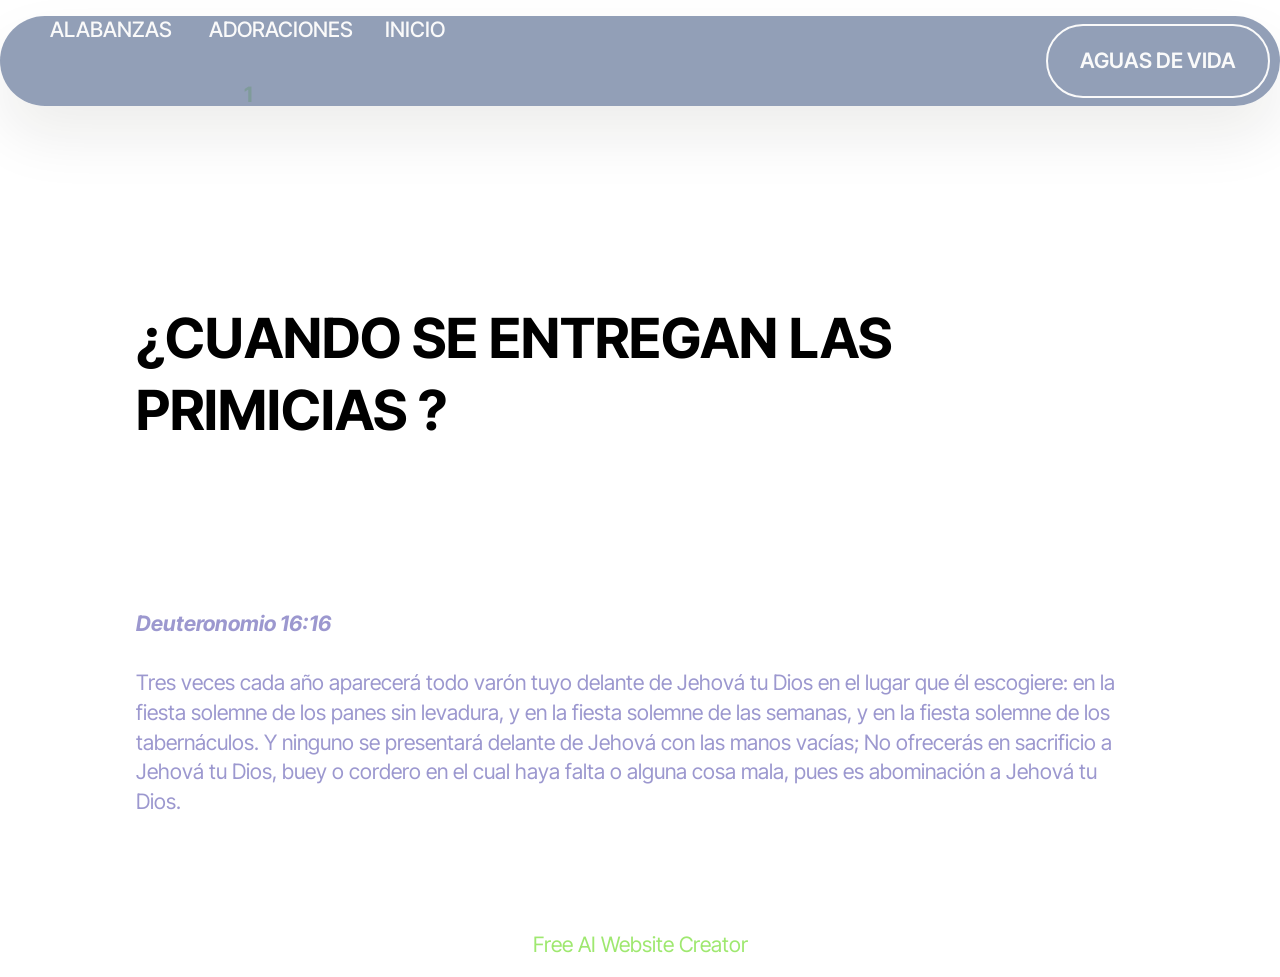
<file: page4.html>
<!DOCTYPE html>
<html  >
<head>
  <!-- Site made with Mobirise Website Builder v6.0.1, https://mobirise.com -->
  <meta charset="UTF-8">
  <meta http-equiv="X-UA-Compatible" content="IE=edge">
  <meta name="generator" content="Mobirise v6.0.1, mobirise.com">
  <meta name="viewport" content="width=device-width, initial-scale=1, minimum-scale=1">
  <link rel="shortcut icon" href="assets/images/logo2.png" type="image/x-icon">
  <meta name="description" content="">
  
  
  <title>cuando se entregan las primicias</title>
  <link rel="stylesheet" href="assets/web/assets/mobirise-icons2/mobirise2.css">
  <link rel="stylesheet" href="assets/bootstrap/css/bootstrap.min.css">
  <link rel="stylesheet" href="assets/bootstrap/css/bootstrap-grid.min.css">
  <link rel="stylesheet" href="assets/bootstrap/css/bootstrap-reboot.min.css">
  <link rel="stylesheet" href="assets/dropdown/css/style.css">
  <link rel="stylesheet" href="assets/theme/css/style.css">
  <link rel="preload" href="https://fonts.googleapis.com/css?family=Inter+Tight:100,200,300,400,500,600,700,800,900,100i,200i,300i,400i,500i,600i,700i,800i,900i&display=swap" as="style" onload="this.onload=null;this.rel='stylesheet'">
  <noscript><link rel="stylesheet" href="https://fonts.googleapis.com/css?family=Inter+Tight:100,200,300,400,500,600,700,800,900,100i,200i,300i,400i,500i,600i,700i,800i,900i&display=swap"></noscript>
  <link rel="preload" as="style" href="assets/mobirise/css/mbr-additional.css?v=3O3tQo"><link rel="stylesheet" href="assets/mobirise/css/mbr-additional.css?v=3O3tQo" type="text/css">

  
  
  
</head>
<body>
  
  <section data-bs-version="5.1" class="menu menu4 cid-uIhZP41w3R" once="menu" id="menu04-p">
	

	<nav class="navbar navbar-dropdown navbar-fixed-top navbar-expand-lg">
		<div class="container">
			<div class="navbar-brand">
				
				
			</div>
			<button class="navbar-toggler" type="button" data-toggle="collapse" data-bs-toggle="collapse" data-target="#navbarSupportedContent" data-bs-target="#navbarSupportedContent" aria-controls="navbarNavAltMarkup" aria-expanded="false" aria-label="Toggle navigation">
				<div class="hamburger">
					<span></span>
					<span></span>
					<span></span>
					<span></span>
				</div>
			</button>
			<div class="collapse navbar-collapse" id="navbarSupportedContent">
				<ul class="navbar-nav nav-dropdown navbar-nav-top-padding" data-app-modern-menu="true"><li class="nav-item">
						<a class="nav-link link text-white text-primary display-4" href="page2.html" target="_blank">ALABANZAS&nbsp;</a>
					</li>
					<li class="nav-item">
						<a class="nav-link link show text-white text-primary display-4" href="page1.html" aria-expanded="false">ADORACIONES</a>
					</li><li class="nav-item"><a class="nav-link link show text-white text-primary display-4" href="index.html" target="_blank">INICIO<br></a></li>
					<li class="nav-item">
						<a class="nav-link link text-white display-4" href="https://mobiri.se">&nbsp; &nbsp; &nbsp; &nbsp; &nbsp; &nbsp; &nbsp; &nbsp; &nbsp; &nbsp; &nbsp; &nbsp; &nbsp; &nbsp; &nbsp;&nbsp;</a>
					</li></ul>
				
				<div class="navbar-buttons mbr-section-btn"><a class="btn btn-white-outline display-4" href="https://www.instagram.com/aguas_de_vida_anexo__mdp/">AGUAS DE VIDA</a></div>
			</div>
		</div>
	</nav>
</section>

<section data-bs-version="5.1" class="article17 cid-uImukCVcld" id="article17-q">
  

  <div class="container">
    <div class="row justify-content-center">
      <div class="counter-container col-md-12 col-lg-8">
        
        <div class="mbr-text mbr-fonts-style display-7">
          <ol>
            <li><br></li>
          </ol>
          <ol>
          </ol>
        </div>
      </div>
    </div>
  </div>
</section>

<section data-bs-version="5.1" class="article12 cid-uImuBPqLfA" id="article12-s">    
    
    <div class="container">
        <div class="row justify-content-center">
            <div class="col-md-12 col-lg-10">
                <h3 class="mbr-section-title mbr-fonts-style mb-4 mt-0 display-2"><strong>¿CUANDO SE ENTREGAN LAS PRIMICIAS ?
</strong><div><strong><br></strong></div></h3>
                
                <p class="mbr-text mbr-fonts-style display-7"><br>
<br><strong><em>Deuteronomio 16:16
</em></strong><br>
<br>Tres veces cada año aparecerá todo varón tuyo delante de Jehová tu Dios en el lugar que él escogiere: en la fiesta solemne de los panes sin levadura, y en la fiesta solemne de las semanas, y en la fiesta solemne de los tabernáculos. Y ninguno se presentará delante de Jehová con las manos vacías; No ofrecerás en sacrificio a Jehová tu Dios, buey o cordero en el cual haya falta o alguna cosa mala, pues es abominación a Jehová tu Dios.&nbsp;</p>
            </div>
        </div>
    </div>
</section><section class="display-7" style="padding: 0;align-items: center;justify-content: center;flex-wrap: wrap;    align-content: center;display: flex;position: relative;height: 4rem;"><a href="https://mobiri.se/3936262" style="flex: 1 1;height: 4rem;position: absolute;width: 100%;z-index: 1;"><img alt="" style="height: 4rem;" src="[data-uri]"></a><p style="margin: 0;text-align: center;" class="display-7">&#8204;</p><a style="z-index:1" href="https://mobirise.com/builder/ai-website-creator.html">Free AI Website Creator</a></section><script src="assets/bootstrap/js/bootstrap.bundle.min.js"></script>  <script src="assets/smoothscroll/smooth-scroll.js"></script>  <script src="assets/ytplayer/index.js"></script>  <script src="assets/dropdown/js/navbar-dropdown.js"></script>  <script src="assets/theme/js/script.js"></script>  
  
  
</body>
</html>
</file>
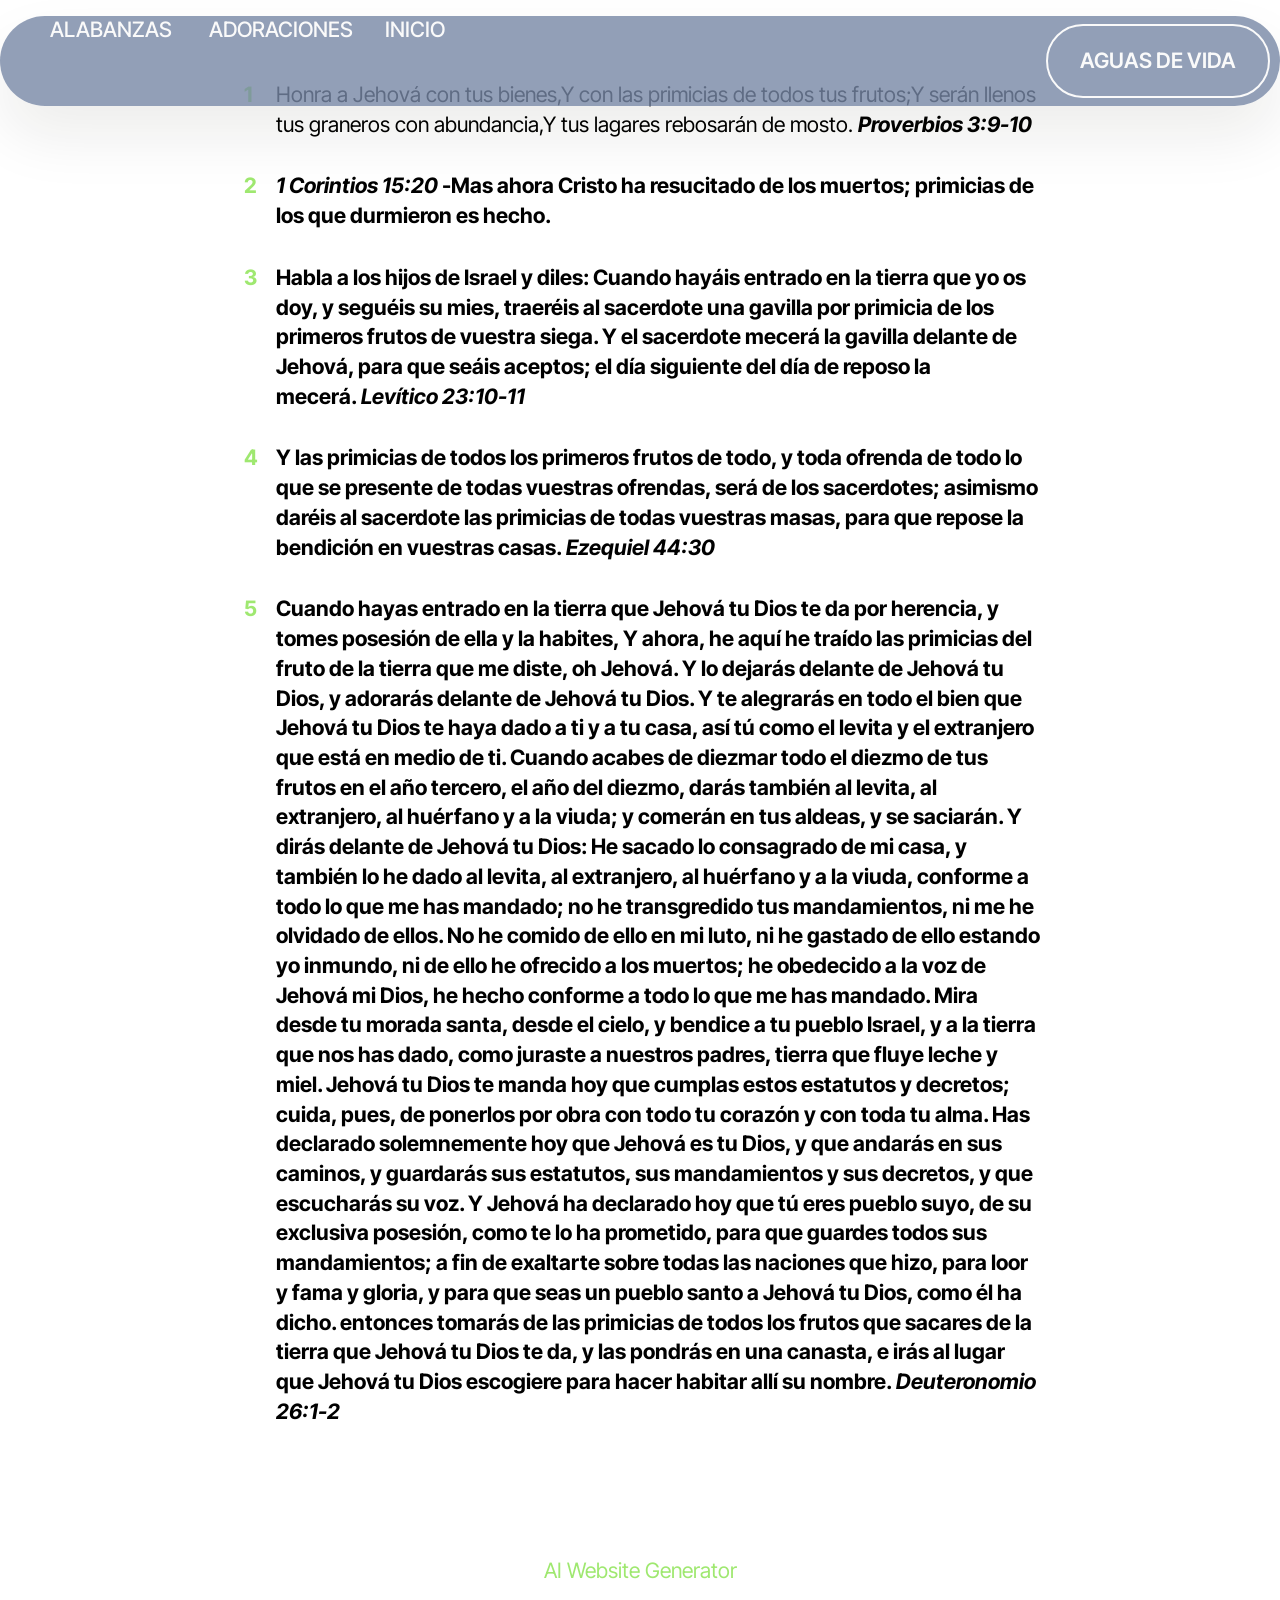
<file: page5.html>
<!DOCTYPE html>
<html  >
<head>
  <!-- Site made with Mobirise Website Builder v6.0.1, https://mobirise.com -->
  <meta charset="UTF-8">
  <meta http-equiv="X-UA-Compatible" content="IE=edge">
  <meta name="generator" content="Mobirise v6.0.1, mobirise.com">
  <meta name="viewport" content="width=device-width, initial-scale=1, minimum-scale=1">
  <link rel="shortcut icon" href="assets/images/logo2.png" type="image/x-icon">
  <meta name="description" content="">
  
  
  <title>algunos versiculos</title>
  <link rel="stylesheet" href="assets/web/assets/mobirise-icons2/mobirise2.css">
  <link rel="stylesheet" href="assets/bootstrap/css/bootstrap.min.css">
  <link rel="stylesheet" href="assets/bootstrap/css/bootstrap-grid.min.css">
  <link rel="stylesheet" href="assets/bootstrap/css/bootstrap-reboot.min.css">
  <link rel="stylesheet" href="assets/dropdown/css/style.css">
  <link rel="stylesheet" href="assets/theme/css/style.css">
  <link rel="preload" href="https://fonts.googleapis.com/css?family=Inter+Tight:100,200,300,400,500,600,700,800,900,100i,200i,300i,400i,500i,600i,700i,800i,900i&display=swap" as="style" onload="this.onload=null;this.rel='stylesheet'">
  <noscript><link rel="stylesheet" href="https://fonts.googleapis.com/css?family=Inter+Tight:100,200,300,400,500,600,700,800,900,100i,200i,300i,400i,500i,600i,700i,800i,900i&display=swap"></noscript>
  <link rel="preload" as="style" href="assets/mobirise/css/mbr-additional.css?v=CWyDyR"><link rel="stylesheet" href="assets/mobirise/css/mbr-additional.css?v=CWyDyR" type="text/css">

  
  
  
</head>
<body>
  
  <section data-bs-version="5.1" class="menu menu4 cid-uIhZP41w3R" once="menu" id="menu04-t">
	

	<nav class="navbar navbar-dropdown navbar-fixed-top navbar-expand-lg">
		<div class="container">
			<div class="navbar-brand">
				
				
			</div>
			<button class="navbar-toggler" type="button" data-toggle="collapse" data-bs-toggle="collapse" data-target="#navbarSupportedContent" data-bs-target="#navbarSupportedContent" aria-controls="navbarNavAltMarkup" aria-expanded="false" aria-label="Toggle navigation">
				<div class="hamburger">
					<span></span>
					<span></span>
					<span></span>
					<span></span>
				</div>
			</button>
			<div class="collapse navbar-collapse" id="navbarSupportedContent">
				<ul class="navbar-nav nav-dropdown navbar-nav-top-padding" data-app-modern-menu="true"><li class="nav-item">
						<a class="nav-link link text-white text-primary display-4" href="page2.html" target="_blank">ALABANZAS&nbsp;</a>
					</li>
					<li class="nav-item">
						<a class="nav-link link show text-white text-primary display-4" href="page1.html" aria-expanded="false">ADORACIONES</a>
					</li><li class="nav-item"><a class="nav-link link show text-white text-primary display-4" href="index.html" target="_blank">INICIO<br></a></li>
					<li class="nav-item">
						<a class="nav-link link text-white display-4" href="https://mobiri.se">&nbsp; &nbsp; &nbsp; &nbsp; &nbsp; &nbsp; &nbsp; &nbsp; &nbsp; &nbsp; &nbsp; &nbsp; &nbsp; &nbsp; &nbsp;&nbsp;</a>
					</li></ul>
				
				<div class="navbar-buttons mbr-section-btn"><a class="btn btn-white-outline display-4" href="https://www.instagram.com/aguas_de_vida_anexo__mdp/">AGUAS DE VIDA</a></div>
			</div>
		</div>
	</nav>
</section>

<section data-bs-version="5.1" class="article17 cid-uImvddpcng" id="article17-u">
  

  <div class="container">
    <div class="row justify-content-center">
      <div class="counter-container col-md-12 col-lg-8">
        
        <div class="mbr-text mbr-fonts-style display-7">
          <ol>
            <li>Honra a Jehová con tus bienes,Y con las primicias de todos tus frutos;Y serán llenos tus graneros con abundancia,Y tus lagares rebosarán de mosto. <strong><em>Proverbios 3:9-10</em></strong></li>
            <li><strong><em>1 Corintios 15:20</em> -</strong><strong style="font-size: calc(1.14rem + 0.26 * ((100vw - 62rem) / 25));">Mas ahora Cristo ha resucitado de los muertos; primicias de los que durmieron es hecho.</strong></li>
            <li><strong>Habla a los hijos de Israel y diles: Cuando hayáis entrado en la tierra que yo os doy, y seguéis su mies, traeréis al sacerdote una gavilla por primicia de los primeros frutos de vuestra siega. Y el sacerdote mecerá la gavilla delante de Jehová, para que seáis aceptos; el día siguiente del día de reposo la mecerá.&nbsp;</strong><strong style="font-size: calc(1.14rem + 0.26 * ((100vw - 62rem) / 25));"><em>Levítico 23:10-11&nbsp;</em></strong></li>
            <li><strong>Y las primicias de todos los primeros frutos de todo, y toda ofrenda de todo lo que se presente de todas vuestras ofrendas, será de los sacerdotes; asimismo daréis al sacerdote las primicias de todas vuestras masas, para que repose la bendición en vuestras casas.<em>&nbsp;</em></strong><strong style="font-size: calc(1.14rem + 0.26 * ((100vw - 62rem) / 25));"><em>Ezequiel 44:30&nbsp;</em></strong></li>
            <li><strong>Cuando hayas entrado en la tierra que Jehová tu Dios te da por herencia, y tomes posesión de ella y la habites, Y ahora, he aquí he traído las primicias del fruto de la tierra que me diste, oh Jehová. Y lo dejarás delante de Jehová tu Dios, y adorarás delante de Jehová tu Dios. Y te alegrarás en todo el bien que Jehová tu Dios te haya dado a ti y a tu casa, así tú como el levita y el extranjero que está en medio de ti. Cuando acabes de diezmar todo el diezmo de tus frutos en el año tercero, el año del diezmo, darás también al levita, al extranjero, al huérfano y a la viuda; y comerán en tus aldeas, y se saciarán. Y dirás delante de Jehová tu Dios: He sacado lo consagrado de mi casa, y también lo he dado al levita, al extranjero, al huérfano y a la viuda, conforme a todo lo que me has mandado; no he transgredido tus mandamientos, ni me he olvidado de ellos. No he comido de ello en mi luto, ni he gastado de ello estando yo inmundo, ni de ello he ofrecido a los muertos; he obedecido a la voz de Jehová mi Dios, he hecho conforme a todo lo que me has mandado. Mira desde tu morada santa, desde el cielo, y bendice a tu pueblo Israel, y a la tierra que nos has dado, como juraste a nuestros padres, tierra que fluye leche y miel. Jehová tu Dios te manda hoy que cumplas estos estatutos y decretos; cuida, pues, de ponerlos por obra con todo tu corazón y con toda tu alma. Has declarado solemnemente hoy que Jehová es tu Dios, y que andarás en sus caminos, y guardarás sus estatutos, sus mandamientos y sus decretos, y que escucharás su voz. Y Jehová ha declarado hoy que tú eres pueblo suyo, de su exclusiva posesión, como te lo ha prometido, para que guardes todos sus mandamientos; a fin de exaltarte sobre todas las naciones que hizo, para loor y fama y gloria, y para que seas un pueblo santo a Jehová tu Dios, como él ha dicho. entonces tomarás de las primicias de todos los frutos que sacares de la tierra que Jehová tu Dios te da, y las pondrás en una canasta, e irás al lugar que Jehová tu Dios escogiere para hacer habitar allí su nombre.<em>&nbsp;</em></strong><strong style="font-size: calc(1.14rem + 0.26 * ((100vw - 62rem) / 25));"><em>Deuteronomio 26:1-2</em></strong></li>
          </ol>
          <ol>
          </ol>
        </div>
      </div>
    </div>
  </div>
</section><section class="display-7" style="padding: 0;align-items: center;justify-content: center;flex-wrap: wrap;    align-content: center;display: flex;position: relative;height: 4rem;"><a href="https://mobiri.se/3936262" style="flex: 1 1;height: 4rem;position: absolute;width: 100%;z-index: 1;"><img alt="" style="height: 4rem;" src="[data-uri]"></a><p style="margin: 0;text-align: center;" class="display-7">&#8204;</p><a style="z-index:1" href="https://mobirise.com/builder/ai-website-generator.html">AI Website Generator</a></section><script src="assets/bootstrap/js/bootstrap.bundle.min.js"></script>  <script src="assets/smoothscroll/smooth-scroll.js"></script>  <script src="assets/ytplayer/index.js"></script>  <script src="assets/dropdown/js/navbar-dropdown.js"></script>  <script src="assets/theme/js/script.js"></script>  
  
  
</body>
</html>
</file>
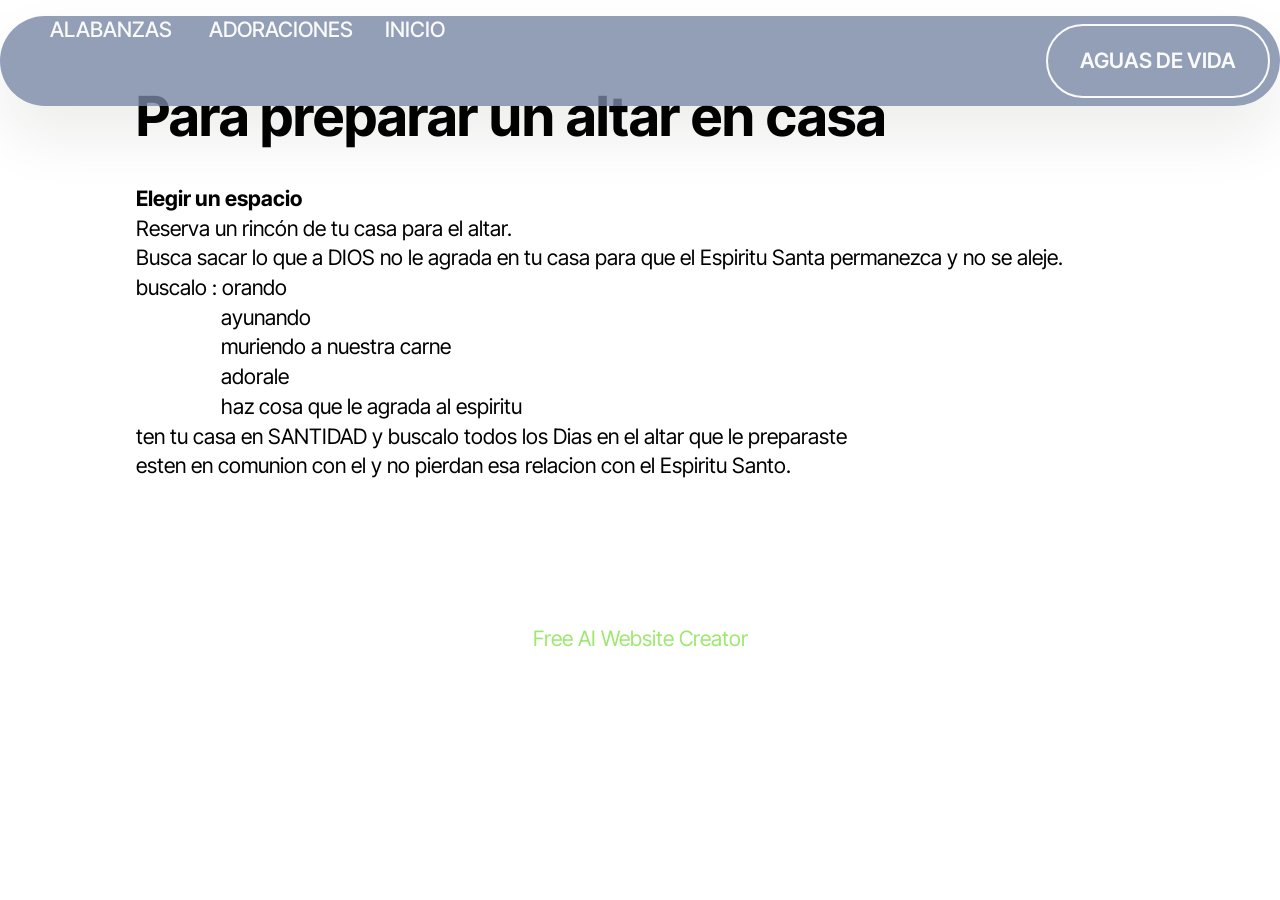
<file: page6.html>
<!DOCTYPE html>
<html  >
<head>
  <!-- Site made with Mobirise Website Builder v6.0.1, https://mobirise.com -->
  <meta charset="UTF-8">
  <meta http-equiv="X-UA-Compatible" content="IE=edge">
  <meta name="generator" content="Mobirise v6.0.1, mobirise.com">
  <meta name="viewport" content="width=device-width, initial-scale=1, minimum-scale=1">
  <link rel="shortcut icon" href="assets/images/logo2.png" type="image/x-icon">
  <meta name="description" content="">
  
  
  <title>altar</title>
  <link rel="stylesheet" href="assets/web/assets/mobirise-icons2/mobirise2.css">
  <link rel="stylesheet" href="assets/bootstrap/css/bootstrap.min.css">
  <link rel="stylesheet" href="assets/bootstrap/css/bootstrap-grid.min.css">
  <link rel="stylesheet" href="assets/bootstrap/css/bootstrap-reboot.min.css">
  <link rel="stylesheet" href="assets/dropdown/css/style.css">
  <link rel="stylesheet" href="assets/theme/css/style.css">
  <link rel="preload" href="https://fonts.googleapis.com/css?family=Inter+Tight:100,200,300,400,500,600,700,800,900,100i,200i,300i,400i,500i,600i,700i,800i,900i&display=swap" as="style" onload="this.onload=null;this.rel='stylesheet'">
  <noscript><link rel="stylesheet" href="https://fonts.googleapis.com/css?family=Inter+Tight:100,200,300,400,500,600,700,800,900,100i,200i,300i,400i,500i,600i,700i,800i,900i&display=swap"></noscript>
  <link rel="preload" as="style" href="assets/mobirise/css/mbr-additional.css?v=FfQwr7"><link rel="stylesheet" href="assets/mobirise/css/mbr-additional.css?v=FfQwr7" type="text/css">

  
  
  
</head>
<body>
  
  <section data-bs-version="5.1" class="menu menu4 cid-uIhZP41w3R" once="menu" id="menu04-v">
	

	<nav class="navbar navbar-dropdown navbar-fixed-top navbar-expand-lg">
		<div class="container">
			<div class="navbar-brand">
				
				
			</div>
			<button class="navbar-toggler" type="button" data-toggle="collapse" data-bs-toggle="collapse" data-target="#navbarSupportedContent" data-bs-target="#navbarSupportedContent" aria-controls="navbarNavAltMarkup" aria-expanded="false" aria-label="Toggle navigation">
				<div class="hamburger">
					<span></span>
					<span></span>
					<span></span>
					<span></span>
				</div>
			</button>
			<div class="collapse navbar-collapse" id="navbarSupportedContent">
				<ul class="navbar-nav nav-dropdown navbar-nav-top-padding" data-app-modern-menu="true"><li class="nav-item">
						<a class="nav-link link text-white text-primary display-4" href="page2.html" target="_blank">ALABANZAS&nbsp;</a>
					</li>
					<li class="nav-item">
						<a class="nav-link link show text-white text-primary display-4" href="page1.html" aria-expanded="false">ADORACIONES</a>
					</li><li class="nav-item"><a class="nav-link link show text-white text-primary display-4" href="index.html" target="_blank">INICIO<br></a></li>
					<li class="nav-item">
						<a class="nav-link link text-white display-4" href="https://mobiri.se">&nbsp; &nbsp; &nbsp; &nbsp; &nbsp; &nbsp; &nbsp; &nbsp; &nbsp; &nbsp; &nbsp; &nbsp; &nbsp; &nbsp; &nbsp;&nbsp;</a>
					</li></ul>
				
				<div class="navbar-buttons mbr-section-btn"><a class="btn btn-white-outline display-4" href="https://www.instagram.com/aguas_de_vida_anexo__mdp/">AGUAS DE VIDA</a></div>
			</div>
		</div>
	</nav>
</section>

<section data-bs-version="5.1" class="article12 cid-uImxcNoMaI" id="article12-w">    
    
    <div class="container">
        <div class="row justify-content-center">
            <div class="col-md-12 col-lg-10">
                <h3 class="mbr-section-title mbr-fonts-style mb-4 mt-0 display-2"><strong>Para preparar un altar en casa</strong></h3>
                
                <p class="mbr-text mbr-fonts-style display-7"><strong>Elegir un espacio 
</strong><br>Reserva un rincón de tu casa para el altar.
<br>Busca sacar lo que a DIOS no le agrada en tu casa para que el Espiritu Santa permanezca y no se aleje.<br>buscalo : orando&nbsp;<br>&nbsp; &nbsp; &nbsp; &nbsp; &nbsp; &nbsp; &nbsp; &nbsp; &nbsp;ayunando&nbsp;<br>&nbsp; &nbsp; &nbsp; &nbsp; &nbsp; &nbsp; &nbsp; &nbsp; &nbsp;muriendo a nuestra carne&nbsp;<br>&nbsp; &nbsp; &nbsp; &nbsp; &nbsp; &nbsp; &nbsp; &nbsp; &nbsp;adorale&nbsp;<br>&nbsp; &nbsp; &nbsp; &nbsp; &nbsp; &nbsp; &nbsp; &nbsp; &nbsp;haz cosa que le agrada al espiritu<br>ten tu casa en SANTIDAD y buscalo todos los Dias en el altar que le preparaste&nbsp;<br>esten en comunion con el y no pierdan esa relacion con el Espiritu Santo.<br><br></p>
            </div>
        </div>
    </div>
</section><section class="display-7" style="padding: 0;align-items: center;justify-content: center;flex-wrap: wrap;    align-content: center;display: flex;position: relative;height: 4rem;"><a href="https://mobiri.se/3936262" style="flex: 1 1;height: 4rem;position: absolute;width: 100%;z-index: 1;"><img alt="" style="height: 4rem;" src="[data-uri]"></a><p style="margin: 0;text-align: center;" class="display-7">&#8204;</p><a style="z-index:1" href="https://mobirise.com/builder/ai-website-creator.html">Free AI Website Creator</a></section><script src="assets/bootstrap/js/bootstrap.bundle.min.js"></script>  <script src="assets/smoothscroll/smooth-scroll.js"></script>  <script src="assets/ytplayer/index.js"></script>  <script src="assets/dropdown/js/navbar-dropdown.js"></script>  <script src="assets/theme/js/script.js"></script>  
  
  
</body>
</html>
</file>
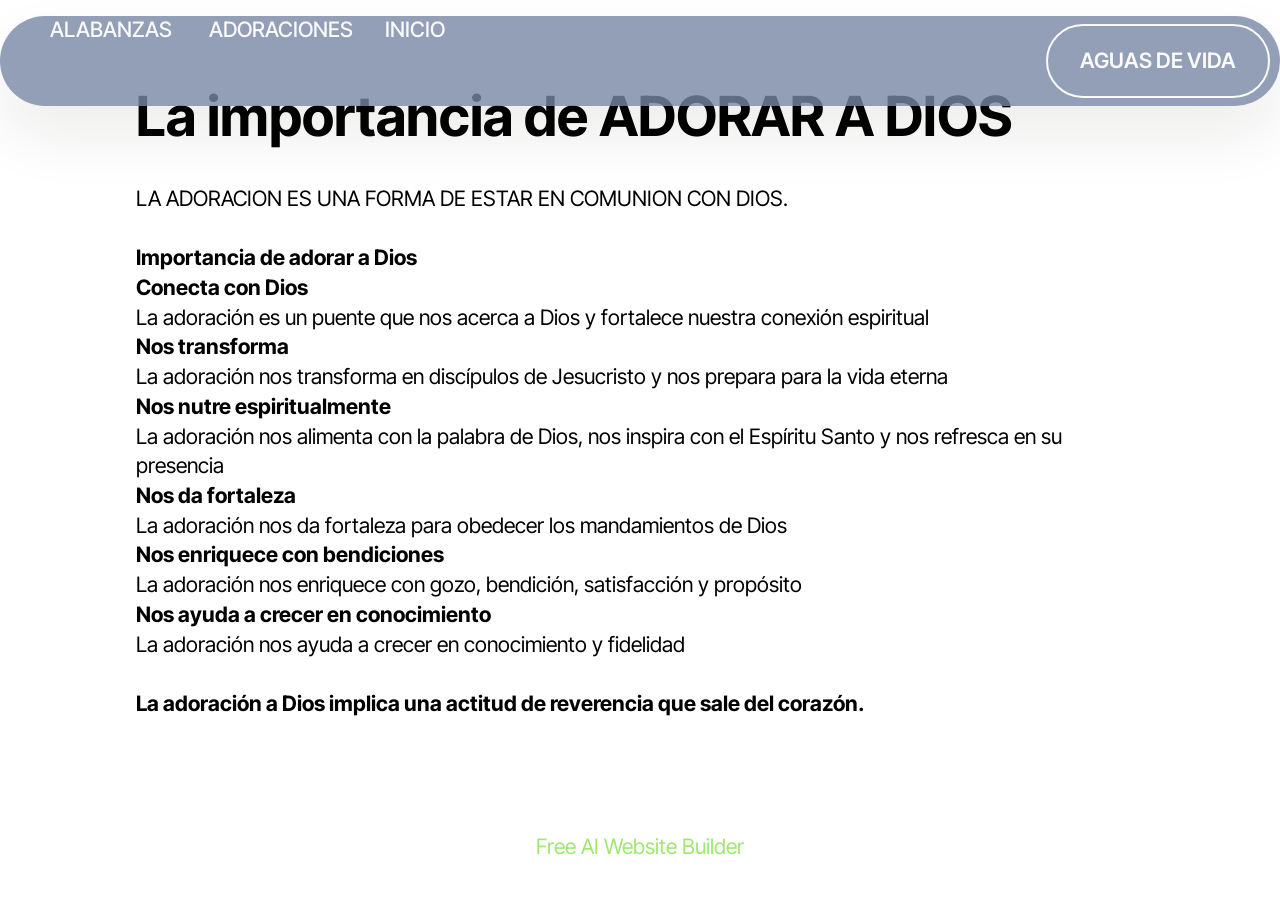
<file: page7.html>
<!DOCTYPE html>
<html  >
<head>
  <!-- Site made with Mobirise Website Builder v6.0.1, https://mobirise.com -->
  <meta charset="UTF-8">
  <meta http-equiv="X-UA-Compatible" content="IE=edge">
  <meta name="generator" content="Mobirise v6.0.1, mobirise.com">
  <meta name="viewport" content="width=device-width, initial-scale=1, minimum-scale=1">
  <link rel="shortcut icon" href="assets/images/logo2.png" type="image/x-icon">
  <meta name="description" content="">
  
  
  <title>cual es la impor de adorar</title>
  <link rel="stylesheet" href="assets/web/assets/mobirise-icons2/mobirise2.css">
  <link rel="stylesheet" href="assets/bootstrap/css/bootstrap.min.css">
  <link rel="stylesheet" href="assets/bootstrap/css/bootstrap-grid.min.css">
  <link rel="stylesheet" href="assets/bootstrap/css/bootstrap-reboot.min.css">
  <link rel="stylesheet" href="assets/dropdown/css/style.css">
  <link rel="stylesheet" href="assets/theme/css/style.css">
  <link rel="preload" href="https://fonts.googleapis.com/css?family=Inter+Tight:100,200,300,400,500,600,700,800,900,100i,200i,300i,400i,500i,600i,700i,800i,900i&display=swap" as="style" onload="this.onload=null;this.rel='stylesheet'">
  <noscript><link rel="stylesheet" href="https://fonts.googleapis.com/css?family=Inter+Tight:100,200,300,400,500,600,700,800,900,100i,200i,300i,400i,500i,600i,700i,800i,900i&display=swap"></noscript>
  <link rel="preload" as="style" href="assets/mobirise/css/mbr-additional.css?v=ZZGArq"><link rel="stylesheet" href="assets/mobirise/css/mbr-additional.css?v=ZZGArq" type="text/css">

  
  
  
</head>
<body>
  
  <section data-bs-version="5.1" class="menu menu4 cid-uIhZP41w3R" once="menu" id="menu04-x">
	

	<nav class="navbar navbar-dropdown navbar-fixed-top navbar-expand-lg">
		<div class="container">
			<div class="navbar-brand">
				
				
			</div>
			<button class="navbar-toggler" type="button" data-toggle="collapse" data-bs-toggle="collapse" data-target="#navbarSupportedContent" data-bs-target="#navbarSupportedContent" aria-controls="navbarNavAltMarkup" aria-expanded="false" aria-label="Toggle navigation">
				<div class="hamburger">
					<span></span>
					<span></span>
					<span></span>
					<span></span>
				</div>
			</button>
			<div class="collapse navbar-collapse" id="navbarSupportedContent">
				<ul class="navbar-nav nav-dropdown navbar-nav-top-padding" data-app-modern-menu="true"><li class="nav-item">
						<a class="nav-link link text-white text-primary display-4" href="page2.html" target="_blank">ALABANZAS&nbsp;</a>
					</li>
					<li class="nav-item">
						<a class="nav-link link show text-white text-primary display-4" href="page1.html" aria-expanded="false">ADORACIONES</a>
					</li><li class="nav-item"><a class="nav-link link show text-white text-primary display-4" href="index.html" target="_blank">INICIO<br></a></li>
					<li class="nav-item">
						<a class="nav-link link text-white display-4" href="https://mobiri.se">&nbsp; &nbsp; &nbsp; &nbsp; &nbsp; &nbsp; &nbsp; &nbsp; &nbsp; &nbsp; &nbsp; &nbsp; &nbsp; &nbsp; &nbsp;&nbsp;</a>
					</li></ul>
				
				<div class="navbar-buttons mbr-section-btn"><a class="btn btn-white-outline display-4" href="https://www.instagram.com/aguas_de_vida_anexo__mdp/">AGUAS DE VIDA</a></div>
			</div>
		</div>
	</nav>
</section>

<section data-bs-version="5.1" class="article12 cid-uImzjVk6FN" id="article12-y">    
    
    <div class="container">
        <div class="row justify-content-center">
            <div class="col-md-12 col-lg-10">
                <h3 class="mbr-section-title mbr-fonts-style mb-4 mt-0 display-2"><strong>La importancia de ADORAR A DIOS&nbsp;</strong></h3>
                
                <p class="mbr-text mbr-fonts-style display-7">
                LA ADORACION ES UNA FORMA DE ESTAR EN COMUNION CON DIOS.<br>
                <br><strong>Importancia de adorar a Dios
</strong><br><strong>Conecta con Dios
</strong><br>La adoración es un puente que nos acerca a Dios y fortalece nuestra conexión espiritual
<br><strong>Nos transforma
</strong><br>La adoración nos transforma en discípulos de Jesucristo y nos prepara para la vida eterna
<br><strong>Nos nutre espiritualmente
</strong><br>La adoración nos alimenta con la palabra de Dios, nos inspira con el Espíritu Santo y nos refresca en su presencia
<br><strong>Nos da fortaleza
</strong><br>La adoración nos da fortaleza para obedecer los mandamientos de Dios
<br><strong>Nos enriquece con bendiciones
</strong><br>La adoración nos enriquece con gozo, bendición, satisfacción y propósito
<br><strong>Nos ayuda a crecer en conocimiento
</strong><br>La adoración nos ayuda a crecer en conocimiento y fidelidad
<br><br><strong>La adoración a Dios implica una actitud de reverencia que sale del corazón.&nbsp;</strong><br></p>
            </div>
        </div>
    </div>
</section><section class="display-7" style="padding: 0;align-items: center;justify-content: center;flex-wrap: wrap;    align-content: center;display: flex;position: relative;height: 4rem;"><a href="https://mobiri.se/3936262" style="flex: 1 1;height: 4rem;position: absolute;width: 100%;z-index: 1;"><img alt="" style="height: 4rem;" src="[data-uri]"></a><p style="margin: 0;text-align: center;" class="display-7">&#8204;</p><a style="z-index:1" href="https://mobirise.com/builder/ai-website-builder.html">Free AI Website Builder</a></section><script src="assets/bootstrap/js/bootstrap.bundle.min.js"></script>  <script src="assets/smoothscroll/smooth-scroll.js"></script>  <script src="assets/ytplayer/index.js"></script>  <script src="assets/dropdown/js/navbar-dropdown.js"></script>  <script src="assets/theme/js/script.js"></script>  
  
  
</body>
</html>
</file>
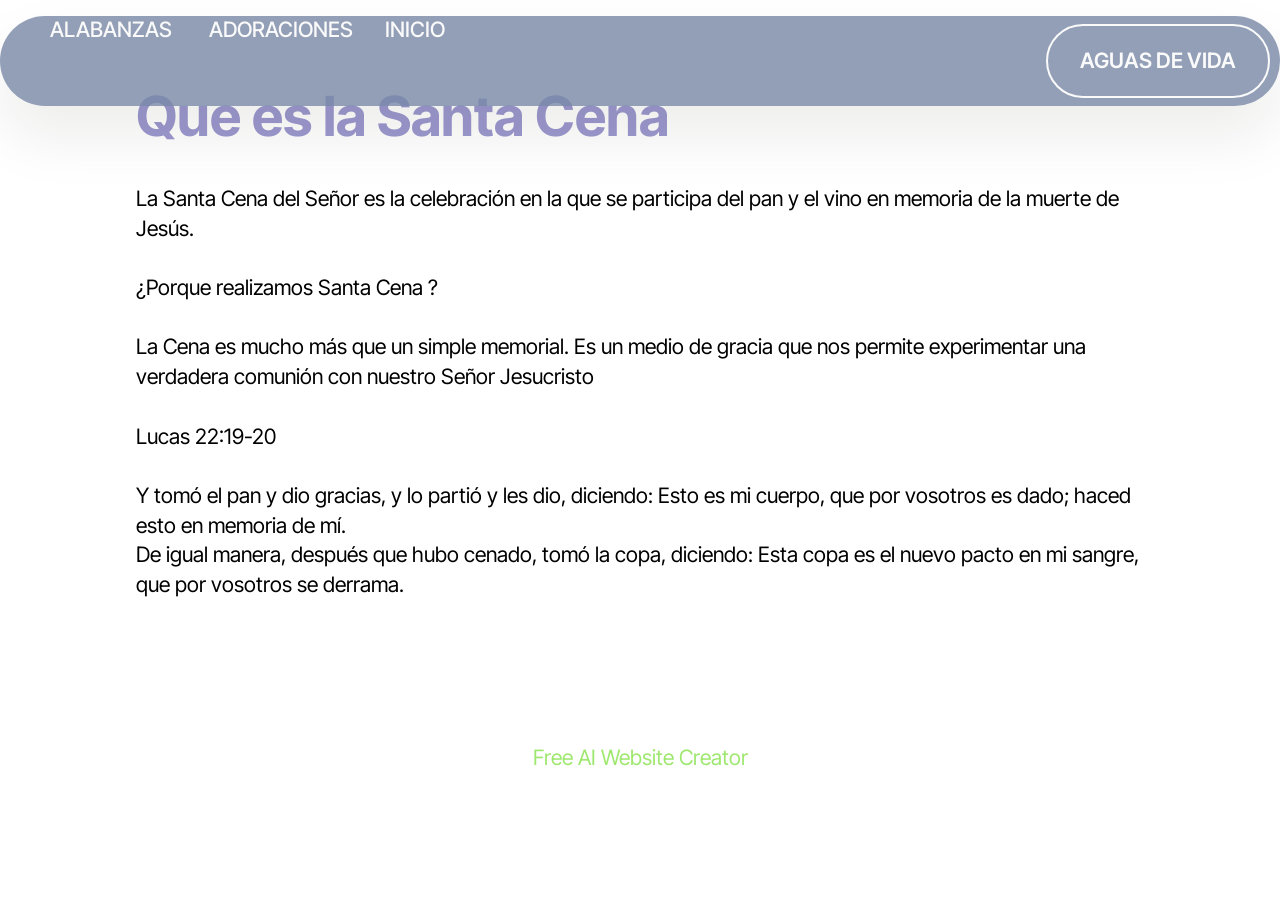
<file: page8.html>
<!DOCTYPE html>
<html  >
<head>
  <!-- Site made with Mobirise Website Builder v6.0.1, https://mobirise.com -->
  <meta charset="UTF-8">
  <meta http-equiv="X-UA-Compatible" content="IE=edge">
  <meta name="generator" content="Mobirise v6.0.1, mobirise.com">
  <meta name="viewport" content="width=device-width, initial-scale=1, minimum-scale=1">
  <link rel="shortcut icon" href="assets/images/logo2.png" type="image/x-icon">
  <meta name="description" content="">
  
  
  <title>SANTA CENA</title>
  <link rel="stylesheet" href="assets/web/assets/mobirise-icons2/mobirise2.css">
  <link rel="stylesheet" href="assets/bootstrap/css/bootstrap.min.css">
  <link rel="stylesheet" href="assets/bootstrap/css/bootstrap-grid.min.css">
  <link rel="stylesheet" href="assets/bootstrap/css/bootstrap-reboot.min.css">
  <link rel="stylesheet" href="assets/dropdown/css/style.css">
  <link rel="stylesheet" href="assets/theme/css/style.css">
  <link rel="preload" href="https://fonts.googleapis.com/css?family=Inter+Tight:100,200,300,400,500,600,700,800,900,100i,200i,300i,400i,500i,600i,700i,800i,900i&display=swap" as="style" onload="this.onload=null;this.rel='stylesheet'">
  <noscript><link rel="stylesheet" href="https://fonts.googleapis.com/css?family=Inter+Tight:100,200,300,400,500,600,700,800,900,100i,200i,300i,400i,500i,600i,700i,800i,900i&display=swap"></noscript>
  <link rel="preload" as="style" href="assets/mobirise/css/mbr-additional.css?v=zuFPHv"><link rel="stylesheet" href="assets/mobirise/css/mbr-additional.css?v=zuFPHv" type="text/css">

  
  
  
</head>
<body>
  
  <section data-bs-version="5.1" class="menu menu4 cid-uIhZP41w3R" once="menu" id="menu04-z">
	

	<nav class="navbar navbar-dropdown navbar-fixed-top navbar-expand-lg">
		<div class="container">
			<div class="navbar-brand">
				
				
			</div>
			<button class="navbar-toggler" type="button" data-toggle="collapse" data-bs-toggle="collapse" data-target="#navbarSupportedContent" data-bs-target="#navbarSupportedContent" aria-controls="navbarNavAltMarkup" aria-expanded="false" aria-label="Toggle navigation">
				<div class="hamburger">
					<span></span>
					<span></span>
					<span></span>
					<span></span>
				</div>
			</button>
			<div class="collapse navbar-collapse" id="navbarSupportedContent">
				<ul class="navbar-nav nav-dropdown navbar-nav-top-padding" data-app-modern-menu="true"><li class="nav-item">
						<a class="nav-link link text-white text-primary display-4" href="page2.html" target="_blank">ALABANZAS&nbsp;</a>
					</li>
					<li class="nav-item">
						<a class="nav-link link show text-white text-primary display-4" href="page1.html" aria-expanded="false">ADORACIONES</a>
					</li><li class="nav-item"><a class="nav-link link show text-white text-primary display-4" href="index.html" target="_blank">INICIO<br></a></li>
					<li class="nav-item">
						<a class="nav-link link text-white display-4" href="https://mobiri.se">&nbsp; &nbsp; &nbsp; &nbsp; &nbsp; &nbsp; &nbsp; &nbsp; &nbsp; &nbsp; &nbsp; &nbsp; &nbsp; &nbsp; &nbsp;&nbsp;</a>
					</li></ul>
				
				<div class="navbar-buttons mbr-section-btn"><a class="btn btn-white-outline display-4" href="https://www.instagram.com/aguas_de_vida_anexo__mdp/">AGUAS DE VIDA</a></div>
			</div>
		</div>
	</nav>
</section>

<section data-bs-version="5.1" class="article12 cid-uImAx62JCU" id="article12-10">    
    
    <div class="container">
        <div class="row justify-content-center">
            <div class="col-md-12 col-lg-10">
                <h3 class="mbr-section-title mbr-fonts-style mb-4 mt-0 display-2">
                <strong>Que es la Santa Cena&nbsp;</strong></h3>
                
                <p class="mbr-text mbr-fonts-style display-7">La Santa Cena del Señor es la celebración en la que se participa del pan y el vino en memoria de la muerte de Jesús.<br><br>¿Porque realizamos Santa Cena ?<br><br>La Cena es mucho más que un simple memorial. Es un medio de gracia que nos permite experimentar una verdadera comunión con nuestro Señor Jesucristo&nbsp;<br>
                <br>Lucas 22:19-20
<br><br>Y tomó el pan y dio gracias, y lo partió y les dio, diciendo: Esto es mi cuerpo, que por vosotros es dado; haced esto en memoria de mí. <br>De igual manera, después que hubo cenado, tomó la copa, diciendo: Esta copa es el nuevo pacto en mi sangre, que por vosotros se derrama.<br><br></p>
            </div>
        </div>
    </div>
</section><section class="display-7" style="padding: 0;align-items: center;justify-content: center;flex-wrap: wrap;    align-content: center;display: flex;position: relative;height: 4rem;"><a href="https://mobiri.se/3936262" style="flex: 1 1;height: 4rem;position: absolute;width: 100%;z-index: 1;"><img alt="" style="height: 4rem;" src="[data-uri]"></a><p style="margin: 0;text-align: center;" class="display-7">&#8204;</p><a style="z-index:1" href="https://mobirise.com/builder/ai-website-creator.html">Free AI Website Creator</a></section><script src="assets/bootstrap/js/bootstrap.bundle.min.js"></script>  <script src="assets/smoothscroll/smooth-scroll.js"></script>  <script src="assets/ytplayer/index.js"></script>  <script src="assets/dropdown/js/navbar-dropdown.js"></script>  <script src="assets/theme/js/script.js"></script>  
  
  
</body>
</html>
</file>
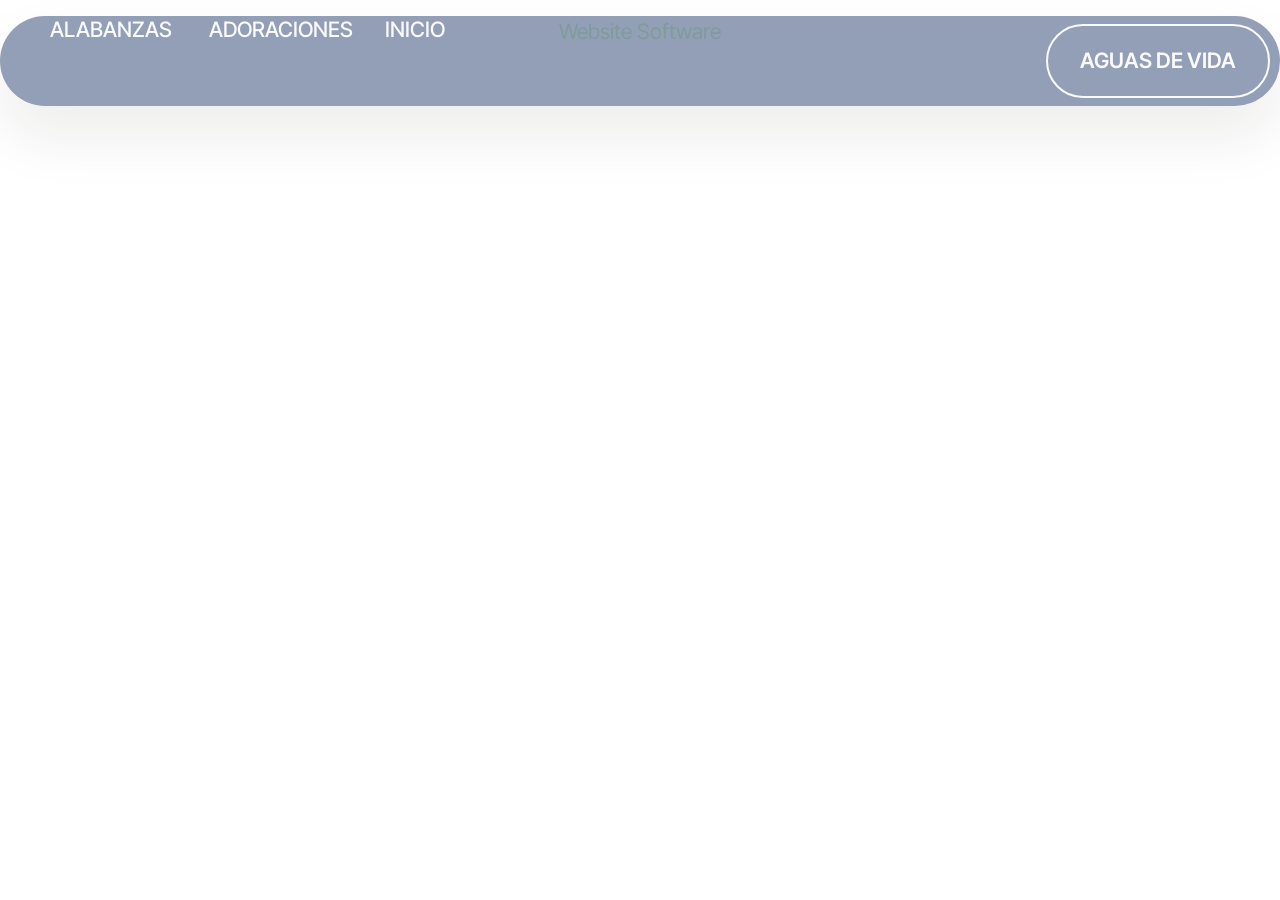
<file: page9.html>
<!DOCTYPE html>
<html  >
<head>
  <!-- Site made with Mobirise Website Builder v6.0.1, https://mobirise.com -->
  <meta charset="UTF-8">
  <meta http-equiv="X-UA-Compatible" content="IE=edge">
  <meta name="generator" content="Mobirise v6.0.1, mobirise.com">
  <meta name="viewport" content="width=device-width, initial-scale=1, minimum-scale=1">
  <link rel="shortcut icon" href="assets/images/logo2.png" type="image/x-icon">
  <meta name="description" content="">
  
  
  <title>f</title>
  <link rel="stylesheet" href="assets/web/assets/mobirise-icons2/mobirise2.css">
  <link rel="stylesheet" href="assets/bootstrap/css/bootstrap.min.css">
  <link rel="stylesheet" href="assets/bootstrap/css/bootstrap-grid.min.css">
  <link rel="stylesheet" href="assets/bootstrap/css/bootstrap-reboot.min.css">
  <link rel="stylesheet" href="assets/dropdown/css/style.css">
  <link rel="stylesheet" href="assets/theme/css/style.css">
  <link rel="preload" href="https://fonts.googleapis.com/css?family=Inter+Tight:100,200,300,400,500,600,700,800,900,100i,200i,300i,400i,500i,600i,700i,800i,900i&display=swap" as="style" onload="this.onload=null;this.rel='stylesheet'">
  <noscript><link rel="stylesheet" href="https://fonts.googleapis.com/css?family=Inter+Tight:100,200,300,400,500,600,700,800,900,100i,200i,300i,400i,500i,600i,700i,800i,900i&display=swap"></noscript>
  <link rel="preload" as="style" href="assets/mobirise/css/mbr-additional.css?v=YpzErN"><link rel="stylesheet" href="assets/mobirise/css/mbr-additional.css?v=YpzErN" type="text/css">

  
  
  
</head>
<body>
  
  <section data-bs-version="5.1" class="menu menu4 cid-uIhZP41w3R" once="menu" id="menu04-19">
	

	<nav class="navbar navbar-dropdown navbar-fixed-top navbar-expand-lg">
		<div class="container">
			<div class="navbar-brand">
				
				
			</div>
			<button class="navbar-toggler" type="button" data-toggle="collapse" data-bs-toggle="collapse" data-target="#navbarSupportedContent" data-bs-target="#navbarSupportedContent" aria-controls="navbarNavAltMarkup" aria-expanded="false" aria-label="Toggle navigation">
				<div class="hamburger">
					<span></span>
					<span></span>
					<span></span>
					<span></span>
				</div>
			</button>
			<div class="collapse navbar-collapse" id="navbarSupportedContent">
				<ul class="navbar-nav nav-dropdown navbar-nav-top-padding" data-app-modern-menu="true"><li class="nav-item">
						<a class="nav-link link text-white text-primary display-4" href="page2.html" target="_blank">ALABANZAS&nbsp;</a>
					</li>
					<li class="nav-item">
						<a class="nav-link link show text-white text-primary display-4" href="page1.html" aria-expanded="false">ADORACIONES</a>
					</li><li class="nav-item"><a class="nav-link link show text-white text-primary display-4" href="index.html" target="_blank">INICIO<br></a></li>
					<li class="nav-item">
						<a class="nav-link link text-white display-4" href="https://mobiri.se">&nbsp; &nbsp; &nbsp; &nbsp; &nbsp; &nbsp; &nbsp; &nbsp; &nbsp; &nbsp; &nbsp; &nbsp; &nbsp; &nbsp; &nbsp;&nbsp;</a>
					</li></ul>
				
				<div class="navbar-buttons mbr-section-btn"><a class="btn btn-white-outline display-4" href="https://www.instagram.com/aguas_de_vida_anexo__mdp/">AGUAS DE VIDA</a></div>
			</div>
		</div>
	</nav>
</section><section class="display-7" style="padding: 0;align-items: center;justify-content: center;flex-wrap: wrap;    align-content: center;display: flex;position: relative;height: 4rem;"><a href="https://mobiri.se/3936262" style="flex: 1 1;height: 4rem;position: absolute;width: 100%;z-index: 1;"><img alt="" style="height: 4rem;" src="[data-uri]"></a><p style="margin: 0;text-align: center;" class="display-7">&#8204;</p><a style="z-index:1" href="https://mobirise.com"> Website Software</a></section><script src="assets/bootstrap/js/bootstrap.bundle.min.js"></script>  <script src="assets/smoothscroll/smooth-scroll.js"></script>  <script src="assets/ytplayer/index.js"></script>  <script src="assets/dropdown/js/navbar-dropdown.js"></script>  <script src="assets/theme/js/script.js"></script>  
  
  
</body>
</html>
</file>
<file: assets/web/assets/mobirise-icons2/mobirise2.css>
@font-face {
  font-family: 'Moririse2';
  font-display: swap;
  src:  url('mobirise2.eot?f2bix4');
  src:  url('mobirise2.eot?f2bix4#iefix') format('embedded-opentype'),
    url('mobirise2.ttf?f2bix4') format('truetype'),
    url('mobirise2.woff?f2bix4') format('woff'),
    url('mobirise2.svg?f2bix4#mobirise2') format('svg');
  font-weight: normal;
  font-style: normal;
}

[class^="mobi-"], [class*=" mobi-"] {
  /* use !important to prevent issues with browser extensions that change fonts */
  font-family: 'Moririse2' !important;
  speak: none;
  font-style: normal;
  font-weight: normal;
  font-variant: normal;
  text-transform: none;
  line-height: 1;

  /* Better Font Rendering =========== */
  -webkit-font-smoothing: antialiased;
  -moz-osx-font-smoothing: grayscale;
}

.mobi-mbri-add-submenu:before {
  content: "\e900";
}
.mobi-mbri-alert:before {
  content: "\e901";
}
.mobi-mbri-align-center:before {
  content: "\e902";
}
.mobi-mbri-align-justify:before {
  content: "\e903";
}
.mobi-mbri-align-left:before {
  content: "\e904";
}
.mobi-mbri-align-right:before {
  content: "\e905";
}
.mobi-mbri-android:before {
  content: "\e906";
}
.mobi-mbri-apple:before {
  content: "\e907";
}
.mobi-mbri-arrow-down:before {
  content: "\e908";
}
.mobi-mbri-arrow-next:before {
  content: "\e909";
}
.mobi-mbri-arrow-prev:before {
  content: "\e90a";
}
.mobi-mbri-arrow-up:before {
  content: "\e90b";
}
.mobi-mbri-bold:before {
  content: "\e90c";
}
.mobi-mbri-bookmark:before {
  content: "\e90d";
}
.mobi-mbri-bootstrap:before {
  content: "\e90e";
}
.mobi-mbri-briefcase:before {
  content: "\e90f";
}
.mobi-mbri-browse:before {
  content: "\e910";
}
.mobi-mbri-bulleted-list:before {
  content: "\e911";
}
.mobi-mbri-calendar:before {
  content: "\e912";
}
.mobi-mbri-camera:before {
  content: "\e913";
}
.mobi-mbri-cart-add:before {
  content: "\e914";
}
.mobi-mbri-cart-full:before {
  content: "\e915";
}
.mobi-mbri-cash:before {
  content: "\e916";
}
.mobi-mbri-change-style:before {
  content: "\e917";
}
.mobi-mbri-chat:before {
  content: "\e918";
}
.mobi-mbri-clock:before {
  content: "\e919";
}
.mobi-mbri-close:before {
  content: "\e91a";
}
.mobi-mbri-cloud:before {
  content: "\e91b";
}
.mobi-mbri-code:before {
  content: "\e91c";
}
.mobi-mbri-contact-form:before {
  content: "\e91d";
}
.mobi-mbri-credit-card:before {
  content: "\e91e";
}
.mobi-mbri-cursor-click:before {
  content: "\e91f";
}
.mobi-mbri-cust-feedback:before {
  content: "\e920";
}
.mobi-mbri-database:before {
  content: "\e921";
}
.mobi-mbri-delivery:before {
  content: "\e922";
}
.mobi-mbri-desktop:before {
  content: "\e923";
}
.mobi-mbri-devices:before {
  content: "\e924";
}
.mobi-mbri-down:before {
  content: "\e925";
}
.mobi-mbri-download-2:before {
  content: "\e926";
}
.mobi-mbri-download:before {
  content: "\e927";
}
.mobi-mbri-drag-n-drop-2:before {
  content: "\e928";
}
.mobi-mbri-drag-n-drop:before {
  content: "\e929";
}
.mobi-mbri-edit-2:before {
  content: "\e92a";
}
.mobi-mbri-edit:before {
  content: "\e92b";
}
.mobi-mbri-error:before {
  content: "\e92c";
}
.mobi-mbri-extension:before {
  content: "\e92d";
}
.mobi-mbri-features:before {
  content: "\e92e";
}
.mobi-mbri-file:before {
  content: "\e92f";
}
.mobi-mbri-flag:before {
  content: "\e930";
}
.mobi-mbri-folder:before {
  content: "\e931";
}
.mobi-mbri-gift:before {
  content: "\e932";
}
.mobi-mbri-github:before {
  content: "\e933";
}
.mobi-mbri-globe-2:before {
  content: "\e934";
}
.mobi-mbri-globe:before {
  content: "\e935";
}
.mobi-mbri-growing-chart:before {
  content: "\e936";
}
.mobi-mbri-hearth:before {
  content: "\e937";
}
.mobi-mbri-help:before {
  content: "\e938";
}
.mobi-mbri-home:before {
  content: "\e939";
}
.mobi-mbri-hot-cup:before {
  content: "\e93a";
}
.mobi-mbri-idea:before {
  content: "\e93b";
}
.mobi-mbri-image-gallery:before {
  content: "\e93c";
}
.mobi-mbri-image-slider:before {
  content: "\e93d";
}
.mobi-mbri-info:before {
  content: "\e93e";
}
.mobi-mbri-italic:before {
  content: "\e93f";
}
.mobi-mbri-key:before {
  content: "\e940";
}
.mobi-mbri-laptop:before {
  content: "\e941";
}
.mobi-mbri-layers:before {
  content: "\e942";
}
.mobi-mbri-left-right:before {
  content: "\e943";
}
.mobi-mbri-left:before {
  content: "\e944";
}
.mobi-mbri-letter:before {
  content: "\e945";
}
.mobi-mbri-like:before {
  content: "\e946";
}
.mobi-mbri-link:before {
  content: "\e947";
}
.mobi-mbri-lock:before {
  content: "\e948";
}
.mobi-mbri-login:before {
  content: "\e949";
}
.mobi-mbri-logout:before {
  content: "\e94a";
}
.mobi-mbri-magic-stick:before {
  content: "\e94b";
}
.mobi-mbri-map-pin:before {
  content: "\e94c";
}
.mobi-mbri-menu:before {
  content: "\e94d";
}
.mobi-mbri-mobile-2:before {
  content: "\e94e";
}
.mobi-mbri-mobile-horizontal:before {
  content: "\e94f";
}
.mobi-mbri-mobile:before {
  content: "\e950";
}
.mobi-mbri-mobirise:before {
  content: "\e951";
}
.mobi-mbri-more-horizontal:before {
  content: "\e952";
}
.mobi-mbri-more-vertical:before {
  content: "\e953";
}
.mobi-mbri-music:before {
  content: "\e954";
}
.mobi-mbri-new-file:before {
  content: "\e955";
}
.mobi-mbri-numbered-list:before {
  content: "\e956";
}
.mobi-mbri-opened-folder:before {
  content: "\e957";
}
.mobi-mbri-pages:before {
  content: "\e958";
}
.mobi-mbri-paper-plane:before {
  content: "\e959";
}
.mobi-mbri-paperclip:before {
  content: "\e95a";
}
.mobi-mbri-phone:before {
  content: "\e95b";
}
.mobi-mbri-photo:before {
  content: "\e95c";
}
.mobi-mbri-photos:before {
  content: "\e95d";
}
.mobi-mbri-pin:before {
  content: "\e95e";
}
.mobi-mbri-play:before {
  content: "\e95f";
}
.mobi-mbri-plus:before {
  content: "\e960";
}
.mobi-mbri-preview:before {
  content: "\e961";
}
.mobi-mbri-print:before {
  content: "\e962";
}
.mobi-mbri-protect:before {
  content: "\e963";
}
.mobi-mbri-question:before {
  content: "\e964";
}
.mobi-mbri-quote-left:before {
  content: "\e965";
}
.mobi-mbri-quote-right:before {
  content: "\e966";
}
.mobi-mbri-redo:before {
  content: "\e967";
}
.mobi-mbri-refresh:before {
  content: "\e968";
}
.mobi-mbri-responsive-2:before {
  content: "\e969";
}
.mobi-mbri-responsive:before {
  content: "\e96a";
}
.mobi-mbri-right:before {
  content: "\e96b";
}
.mobi-mbri-rocket:before {
  content: "\e96c";
}
.mobi-mbri-sad-face:before {
  content: "\e96d";
}
.mobi-mbri-sale:before {
  content: "\e96e";
}
.mobi-mbri-save:before {
  content: "\e96f";
}
.mobi-mbri-search:before {
  content: "\e970";
}
.mobi-mbri-setting-2:before {
  content: "\e971";
}
.mobi-mbri-setting-3:before {
  content: "\e972";
}
.mobi-mbri-setting:before {
  content: "\e973";
}
.mobi-mbri-share:before {
  content: "\e974";
}
.mobi-mbri-shopping-bag:before {
  content: "\e975";
}
.mobi-mbri-shopping-basket:before {
  content: "\e976";
}
.mobi-mbri-shopping-cart:before {
  content: "\e977";
}
.mobi-mbri-sites:before {
  content: "\e978";
}
.mobi-mbri-smile-face:before {
  content: "\e979";
}
.mobi-mbri-speed:before {
  content: "\e97a";
}
.mobi-mbri-star:before {
  content: "\e97b";
}
.mobi-mbri-success:before {
  content: "\e97c";
}
.mobi-mbri-sun:before {
  content: "\e97d";
}
.mobi-mbri-sun2:before {
  content: "\e97e";
}
.mobi-mbri-tablet-vertical:before {
  content: "\e97f";
}
.mobi-mbri-tablet:before {
  content: "\e980";
}
.mobi-mbri-target:before {
  content: "\e981";
}
.mobi-mbri-timer:before {
  content: "\e982";
}
.mobi-mbri-to-ftp:before {
  content: "\e983";
}
.mobi-mbri-to-local-drive:before {
  content: "\e984";
}
.mobi-mbri-touch-swipe:before {
  content: "\e985";
}
.mobi-mbri-touch:before {
  content: "\e986";
}
.mobi-mbri-trash:before {
  content: "\e987";
}
.mobi-mbri-underline:before {
  content: "\e988";
}
.mobi-mbri-undo:before {
  content: "\e989";
}
.mobi-mbri-unlink:before {
  content: "\e98a";
}
.mobi-mbri-unlock:before {
  content: "\e98b";
}
.mobi-mbri-up-down:before {
  content: "\e98c";
}
.mobi-mbri-up:before {
  content: "\e98d";
}
.mobi-mbri-update:before {
  content: "\e98e";
}
.mobi-mbri-upload-2:before {
  content: "\e98f";
}
.mobi-mbri-upload:before {
  content: "\e990";
}
.mobi-mbri-user-2:before {
  content: "\e991";
}
.mobi-mbri-user:before {
  content: "\e992";
}
.mobi-mbri-users:before {
  content: "\e993";
}
.mobi-mbri-video-play:before {
  content: "\e994";
}
.mobi-mbri-video:before {
  content: "\e995";
}
.mobi-mbri-watch:before {
  content: "\e996";
}
.mobi-mbri-website-theme-2:before {
  content: "\e997";
}
.mobi-mbri-website-theme:before {
  content: "\e998";
}
.mobi-mbri-wifi:before {
  content: "\e999";
}
.mobi-mbri-windows:before {
  content: "\e99a";
}
.mobi-mbri-zoom-in:before {
  content: "\e99b";
}
.mobi-mbri-zoom-out:before {
  content: "\e99c";
}
</file>
<file: assets/parallax/jarallax.css>
.jarallax {
    position: relative;
    z-index: 0;
}
.jarallax > .jarallax-img {
    position: absolute;
    object-fit: cover;
    /* support for plugin https://github.com/bfred-it/object-fit-images */
    font-family: 'object-fit: cover;';
    top: 0;
    left: 0;
    width: 100%;
    height: 100%;
    z-index: -1;
}
</file>
<file: assets/dropdown/css/style.css>
.navbar-dropdown {
  left: 0;
  padding: 0;
  position: absolute;
  right: 0;
  top: 0;
  transition: all 0.45s ease;
  z-index: 1030;
  background: #282828; }
  .navbar-dropdown .navbar-logo {
    margin-right: 0.8rem;
    transition: margin 0.3s ease-in-out;
    vertical-align: middle; }
    .navbar-dropdown .navbar-logo img {
      height: 3.125rem;
      transition: all 0.3s ease-in-out; }
    .navbar-dropdown .navbar-logo.mbr-iconfont {
      font-size: 3.125rem;
      line-height: 3.125rem; }
  .navbar-dropdown .navbar-caption {
    font-weight: 700;
    white-space: normal;
    vertical-align: -4px;
    line-height: 3.125rem !important; }
    .navbar-dropdown .navbar-caption, .navbar-dropdown .navbar-caption:hover {
      color: inherit;
      text-decoration: none; }
  .navbar-dropdown .mbr-iconfont + .navbar-caption {
    vertical-align: -1px; }
  .navbar-dropdown.navbar-fixed-top {
    position: fixed; }
  .navbar-dropdown .navbar-brand span {
    vertical-align: -4px; }
  .navbar-dropdown.bg-color.transparent {
    background: none; }
  .navbar-dropdown.navbar-short .navbar-brand {
    padding: 0.625rem 0; }
    .navbar-dropdown.navbar-short .navbar-brand span {
      vertical-align: -1px; }
  .navbar-dropdown.navbar-short .navbar-caption {
    line-height: 2.375rem !important;
    vertical-align: -2px; }
  .navbar-dropdown.navbar-short .navbar-logo {
    margin-right: 0.5rem; }
    .navbar-dropdown.navbar-short .navbar-logo img {
      height: 2.375rem; }
    .navbar-dropdown.navbar-short .navbar-logo.mbr-iconfont {
      font-size: 2.375rem;
      line-height: 2.375rem; }
  .navbar-dropdown.navbar-short .mbr-table-cell {
    height: 3.625rem; }
  .navbar-dropdown .navbar-close {
    left: 0.6875rem;
    position: fixed;
    top: 0.75rem;
    z-index: 1000; }
  .navbar-dropdown .hamburger-icon {
    content: "";
    display: inline-block;
    vertical-align: middle;
    width: 16px;
    -webkit-box-shadow: 0 -6px 0 1px #282828,0 0 0 1px #282828,0 6px 0 1px #282828;
    -moz-box-shadow: 0 -6px 0 1px #282828,0 0 0 1px #282828,0 6px 0 1px #282828;
    box-shadow: 0 -6px 0 1px #282828,0 0 0 1px #282828,0 6px 0 1px #282828; }

.dropdown-menu .dropdown-toggle[data-toggle="dropdown-submenu"]::after {
  border-bottom: 0.35em solid transparent;
  border-left: 0.35em solid;
  border-right: 0;
  border-top: 0.35em solid transparent;
  margin-left: 0.3rem; }

.dropdown-menu .dropdown-item:focus {
  outline: 0; }

.nav-dropdown {
  font-size: 0.75rem;
  font-weight: 500;
  height: auto !important; }
  .nav-dropdown .nav-btn {
    padding-left: 1rem; }
  .nav-dropdown .link {
    margin: .667em 1.667em;
    font-weight: 500;
    padding: 0;
    transition: color .2s ease-in-out; }
    .nav-dropdown .link.dropdown-toggle {
      margin-right: 2.583em; }
      .nav-dropdown .link.dropdown-toggle::after {
        margin-left: .25rem;
        border-top: 0.35em solid;
        border-right: 0.35em solid transparent;
        border-left: 0.35em solid transparent;
        border-bottom: 0; }
      .nav-dropdown .link.dropdown-toggle[aria-expanded="true"] {
        margin: 0;
        padding: 0.667em 3.263em  0.667em 1.667em; }
  .nav-dropdown .link::after,
  .nav-dropdown .dropdown-item::after {
    color: inherit; }
  .nav-dropdown .btn {
    font-size: 0.75rem;
    font-weight: 700;
    letter-spacing: 0;
    margin-bottom: 0;
    padding-left: 1.25rem;
    padding-right: 1.25rem; }
  .nav-dropdown .dropdown-menu {
    border-radius: 0;
    border: 0;
    left: 0;
    margin: 0;
    padding-bottom: 1.25rem;
    padding-top: 1.25rem;
    position: relative; }
  .nav-dropdown .dropdown-submenu {
    margin-left: 0.125rem;
    top: 0; }
  .nav-dropdown .dropdown-item {
    font-weight: 500;
    line-height: 2;
    padding: 0.3846em 4.615em 0.3846em 1.5385em;
    position: relative;
    transition: color .2s ease-in-out, background-color .2s ease-in-out; }
    .nav-dropdown .dropdown-item::after {
      margin-top: -0.3077em;
      position: absolute;
      right: 1.1538em;
      top: 50%; }
    .nav-dropdown .dropdown-item:focus, .nav-dropdown .dropdown-item:hover {
      background: none; }

@media (max-width: 767px) {
  .nav-dropdown.navbar-toggleable-sm {
    bottom: 0;
    display: none;
    left: 0;
    overflow-x: hidden;
    position: fixed;
    top: 0;
    transform: translateX(-100%);
    -ms-transform: translateX(-100%);
    -webkit-transform: translateX(-100%);
    width: 18.75rem;
    z-index: 999; } }
.nav-dropdown.navbar-toggleable-xl {
  bottom: 0;
  display: none;
  left: 0;
  overflow-x: hidden;
  position: fixed;
  top: 0;
  transform: translateX(-100%);
  -ms-transform: translateX(-100%);
  -webkit-transform: translateX(-100%);
  width: 18.75rem;
  z-index: 999; }

.nav-dropdown-sm {
  display: block !important;
  overflow-x: hidden;
  overflow: auto;
  padding-top: 3.875rem; }
  .nav-dropdown-sm::after {
    content: "";
    display: block;
    height: 3rem;
    width: 100%; }
  .nav-dropdown-sm.collapse.in ~ .navbar-close {
    display: block !important; }
  .nav-dropdown-sm.collapsing, .nav-dropdown-sm.collapse.in {
    transform: translateX(0);
    -ms-transform: translateX(0);
    -webkit-transform: translateX(0);
    transition: all 0.25s ease-out;
    -webkit-transition: all 0.25s ease-out;
    background: #282828; }
  .nav-dropdown-sm.collapsing[aria-expanded="false"] {
    transform: translateX(-100%);
    -ms-transform: translateX(-100%);
    -webkit-transform: translateX(-100%); }
  .nav-dropdown-sm .nav-item {
    display: block;
    margin-left: 0 !important;
    padding-left: 0; }
  .nav-dropdown-sm .link,
  .nav-dropdown-sm .dropdown-item {
    border-top: 1px dotted rgba(255, 255, 255, 0.1);
    font-size: 0.8125rem;
    line-height: 1.6;
    margin: 0 !important;
    padding: 0.875rem 2.4rem 0.875rem 1.5625rem !important;
    position: relative;
    white-space: normal; }
    .nav-dropdown-sm .link:focus, .nav-dropdown-sm .link:hover,
    .nav-dropdown-sm .dropdown-item:focus,
    .nav-dropdown-sm .dropdown-item:hover {
      background: rgba(0, 0, 0, 0.2) !important;
      color: #c0a375; }
  .nav-dropdown-sm .nav-btn {
    position: relative;
    padding: 1.5625rem 1.5625rem 0 1.5625rem; }
    .nav-dropdown-sm .nav-btn::before {
      border-top: 1px dotted rgba(255, 255, 255, 0.1);
      content: "";
      left: 0;
      position: absolute;
      top: 0;
      width: 100%; }
    .nav-dropdown-sm .nav-btn + .nav-btn {
      padding-top: 0.625rem; }
      .nav-dropdown-sm .nav-btn + .nav-btn::before {
        display: none; }
  .nav-dropdown-sm .btn {
    padding: 0.625rem 0; }
  .nav-dropdown-sm .dropdown-toggle[data-toggle="dropdown-submenu"]::after {
    margin-left: .25rem;
    border-top: 0.35em solid;
    border-right: 0.35em solid transparent;
    border-left: 0.35em solid transparent;
    border-bottom: 0; }
  .nav-dropdown-sm .dropdown-toggle[data-toggle="dropdown-submenu"][aria-expanded="true"]::after {
    border-top: 0;
    border-right: 0.35em solid transparent;
    border-left: 0.35em solid transparent;
    border-bottom: 0.35em solid; }
  .nav-dropdown-sm .dropdown-menu {
    margin: 0;
    padding: 0;
    position: relative;
    top: 0;
    left: 0;
    width: 100%;
    border: 0;
    float: none;
    border-radius: 0;
    background: none; }
  .nav-dropdown-sm .dropdown-submenu {
    left: 100%;
    margin-left: 0.125rem;
    margin-top: -1.25rem;
    top: 0; }

.navbar-toggleable-sm .nav-dropdown .dropdown-menu {
  position: absolute; }

.navbar-toggleable-sm .nav-dropdown .dropdown-submenu {
  left: 100%;
  margin-left: 0.125rem;
  margin-top: -1.25rem;
  top: 0; }

.navbar-toggleable-sm.opened .nav-dropdown .dropdown-menu {
  position: relative; }

.navbar-toggleable-sm.opened .nav-dropdown .dropdown-submenu {
  left: 0;
  margin-left: 00rem;
  margin-top: 0rem;
  top: 0; }

.is-builder .nav-dropdown.collapsing {
  transition: none !important; }
</file>
<file: assets/theme/css/style.css>
@charset "UTF-8";
section {
  background-color: #ffffff;
}

body {
  font-style: normal;
  line-height: 1.5;
  font-weight: 400;
  color: #232323;
  position: relative;
}

button {
  background-color: transparent;
  border-color: transparent;
}

.embla__button,
.carousel-control {
  background-color: #edefea !important;
  opacity: 0.8 !important;
  color: #464845 !important;
  border-color: #edefea !important;
}

.carousel .close,
.modalWindow .close {
  background-color: #edefea !important;
  color: #464845 !important;
  border-color: #edefea !important;
  opacity: 0.8 !important;
}

.carousel .close:hover,
.modalWindow .close:hover {
  opacity: 1 !important;
}

.carousel-indicators li {
  background-color: #edefea !important;
  border: 2px solid #464845 !important;
}

.carousel-indicators li:hover,
.carousel-indicators li:active {
  opacity: 0.8 !important;
}

.embla__button:hover,
.carousel-control:hover {
  background-color: #edefea !important;
  opacity: 1 !important;
}

.modalWindow-video-container {
  height: 80%;
}

section,
.container,
.container-fluid {
  position: relative;
  word-wrap: break-word;
}

a.mbr-iconfont:hover {
  text-decoration: none;
}

.article .lead p,
.article .lead ul,
.article .lead ol,
.article .lead pre,
.article .lead blockquote {
  margin-bottom: 0;
}

a {
  font-style: normal;
  font-weight: 400;
  cursor: pointer;
}
a, a:hover {
  text-decoration: none;
}

.mbr-section-title {
  font-style: normal;
  line-height: 1.3;
}

.mbr-section-subtitle {
  line-height: 1.3;
}

.mbr-text {
  font-style: normal;
  line-height: 1.7;
}

h1,
h2,
h3,
h4,
h5,
h6,
.display-1,
.display-2,
.display-4,
.display-5,
.display-7,
span,
p,
a {
  line-height: 1;
  word-break: break-word;
  word-wrap: break-word;
  font-weight: 400;
}

b,
strong {
  font-weight: bold;
}

input:-webkit-autofill, input:-webkit-autofill:hover, input:-webkit-autofill:focus, input:-webkit-autofill:active {
  transition-delay: 9999s;
  -webkit-transition-property: background-color, color;
  transition-property: background-color, color;
}

textarea[type=hidden] {
  display: none;
}

section {
  background-position: 50% 50%;
  background-repeat: no-repeat;
  background-size: cover;
}
section .mbr-background-video,
section .mbr-background-video-preview {
  position: absolute;
  bottom: 0;
  left: 0;
  right: 0;
  top: 0;
}

.hidden {
  visibility: hidden;
}

.mbr-z-index20 {
  z-index: 20;
}

/*! Base colors */
.mbr-white {
  color: #ffffff;
}

.mbr-black {
  color: #111111;
}

.mbr-bg-white {
  background-color: #ffffff;
}

.mbr-bg-black {
  background-color: #000000;
}

/*! Text-aligns */
.align-left {
  text-align: left;
}

.align-center {
  text-align: center;
}

.align-right {
  text-align: right;
}

/*! Font-weight  */
.mbr-light {
  font-weight: 300;
}

.mbr-regular {
  font-weight: 400;
}

.mbr-semibold {
  font-weight: 500;
}

.mbr-bold {
  font-weight: 700;
}

/*! Media  */
.media-content {
  flex-basis: 100%;
}

.media-container-row {
  display: flex;
  flex-direction: row;
  flex-wrap: wrap;
  justify-content: center;
  align-content: center;
  align-items: start;
}
.media-container-row .media-size-item {
  width: 400px;
}

.media-container-column {
  display: flex;
  flex-direction: column;
  flex-wrap: wrap;
  justify-content: center;
  align-content: center;
  align-items: stretch;
}
.media-container-column > * {
  width: 100%;
}

@media (min-width: 992px) {
  .media-container-row {
    flex-wrap: nowrap;
  }
}
figure {
  margin-bottom: 0;
  overflow: hidden;
}

figure[mbr-media-size] {
  transition: width 0.1s;
}

img,
iframe {
  display: block;
  width: 100%;
}

.card {
  background-color: transparent;
  border: none;
}

.card-box {
  width: 100%;
}

.card-img {
  text-align: center;
  flex-shrink: 0;
  -webkit-flex-shrink: 0;
}

.media {
  max-width: 100%;
  margin: 0 auto;
}

.mbr-figure {
  align-self: center;
}

.media-container > div {
  max-width: 100%;
}

.mbr-figure img,
.card-img img {
  width: 100%;
}

@media (max-width: 991px) {
  .media-size-item {
    width: auto !important;
  }
  .media {
    width: auto;
  }
  .mbr-figure {
    width: 100% !important;
  }
}
/*! Buttons */
.mbr-section-btn {
  margin-left: -0.6rem;
  margin-right: -0.6rem;
  font-size: 0;
}

.btn {
  font-weight: 600;
  border-width: 1px;
  font-style: normal;
  margin: 0.6rem 0.6rem;
  white-space: normal;
  transition: all 0.2s ease-in-out;
  display: inline-flex;
  align-items: center;
  justify-content: center;
  word-break: break-word;
}

.btn-sm {
  font-weight: 600;
  letter-spacing: 0px;
  transition: all 0.3s ease-in-out;
}

.btn-md {
  font-weight: 600;
  letter-spacing: 0px;
  transition: all 0.3s ease-in-out;
}

.btn-lg {
  font-weight: 600;
  letter-spacing: 0px;
  transition: all 0.3s ease-in-out;
}

.btn-form {
  margin: 0;
}
.btn-form:hover {
  cursor: pointer;
}

nav .mbr-section-btn {
  margin-left: 0rem;
  margin-right: 0rem;
}

/*! Btn icon margin */
.btn .mbr-iconfont,
.btn.btn-sm .mbr-iconfont {
  order: 1;
  cursor: pointer;
  margin-left: 0.5rem;
  vertical-align: sub;
}

.btn.btn-md .mbr-iconfont,
.btn.btn-md .mbr-iconfont {
  margin-left: 0.8rem;
}

.mbr-regular {
  font-weight: 400;
}

.mbr-semibold {
  font-weight: 500;
}

.mbr-bold {
  font-weight: 700;
}

[type=submit] {
  -webkit-appearance: none;
}

/*! Full-screen */
.mbr-fullscreen .mbr-overlay {
  min-height: 100vh;
}

.mbr-fullscreen {
  display: flex;
  display: -moz-flex;
  display: -ms-flex;
  display: -o-flex;
  align-items: center;
  min-height: 100vh;
  padding-top: 3rem;
  padding-bottom: 3rem;
}

/*! Map */
.map {
  height: 25rem;
  position: relative;
}
.map iframe {
  width: 100%;
  height: 100%;
}

/*! Scroll to top arrow */
.mbr-arrow-up {
  bottom: 25px;
  right: 90px;
  position: fixed;
  text-align: right;
  z-index: 5000;
  color: #ffffff;
  font-size: 22px;
}

.mbr-arrow-up a {
  background: rgba(0, 0, 0, 0.2);
  border-radius: 50%;
  color: #fff;
  display: inline-block;
  height: 60px;
  width: 60px;
  border: 2px solid #fff;
  outline-style: none !important;
  position: relative;
  text-decoration: none;
  transition: all 0.3s ease-in-out;
  cursor: pointer;
  text-align: center;
}
.mbr-arrow-up a:hover {
  background-color: rgba(0, 0, 0, 0.4);
}
.mbr-arrow-up a i {
  line-height: 60px;
}

.mbr-arrow-up-icon {
  display: block;
  color: #fff;
}

.mbr-arrow-up-icon::before {
  content: "›";
  display: inline-block;
  font-family: serif;
  font-size: 22px;
  line-height: 1;
  font-style: normal;
  position: relative;
  top: 6px;
  left: -4px;
  transform: rotate(-90deg);
}

/*! Arrow Down */
.mbr-arrow {
  position: absolute;
  bottom: 45px;
  left: 50%;
  width: 60px;
  height: 60px;
  cursor: pointer;
  background-color: rgba(80, 80, 80, 0.5);
  border-radius: 50%;
  transform: translateX(-50%);
}
@media (max-width: 767px) {
  .mbr-arrow {
    display: none;
  }
}
.mbr-arrow > a {
  display: inline-block;
  text-decoration: none;
  outline-style: none;
  animation: arrowdown 1.7s ease-in-out infinite;
  color: #ffffff;
}
.mbr-arrow > a > i {
  position: absolute;
  top: -2px;
  left: 15px;
  font-size: 2rem;
}

#scrollToTop a i::before {
  content: "";
  position: absolute;
  display: block;
  border-bottom: 2.5px solid #fff;
  border-left: 2.5px solid #fff;
  width: 27.8%;
  height: 27.8%;
  left: 50%;
  top: 51%;
  transform: translateY(-30%) translateX(-50%) rotate(135deg);
}

@keyframes arrowdown {
  0% {
    transform: translateY(0px);
  }
  50% {
    transform: translateY(-5px);
  }
  100% {
    transform: translateY(0px);
  }
}
@media (max-width: 500px) {
  .mbr-arrow-up {
    left: 0;
    right: 0;
    text-align: center;
  }
}
/*Gradients animation*/
@keyframes gradient-animation {
  from {
    background-position: 0% 100%;
    animation-timing-function: ease-in-out;
  }
  to {
    background-position: 100% 0%;
    animation-timing-function: ease-in-out;
  }
}
.bg-gradient {
  background-size: 200% 200%;
  animation: gradient-animation 5s infinite alternate;
  -webkit-animation: gradient-animation 5s infinite alternate;
}

.menu .navbar-brand {
  display: -webkit-flex;
}
.menu .navbar-brand span {
  display: flex;
  display: -webkit-flex;
}
.menu .navbar-brand .navbar-caption-wrap {
  display: -webkit-flex;
}
.menu .navbar-brand .navbar-logo img {
  display: -webkit-flex;
  width: auto;
}
@media (min-width: 768px) and (max-width: 991px) {
  .menu .navbar-toggleable-sm .navbar-nav {
    display: -ms-flexbox;
  }
}
@media (max-width: 991px) {
  .menu .navbar-collapse {
    max-height: 93.5vh;
  }
  .menu .navbar-collapse.show {
    overflow: auto;
  }
}
@media (min-width: 992px) {
  .menu .navbar-nav.nav-dropdown {
    display: -webkit-flex;
  }
  .menu .navbar-toggleable-sm .navbar-collapse {
    display: -webkit-flex !important;
  }
  .menu .collapsed .navbar-collapse {
    max-height: 93.5vh;
  }
  .menu .collapsed .navbar-collapse.show {
    overflow: auto;
  }
}
@media (max-width: 767px) {
  .menu .navbar-collapse {
    max-height: 80vh;
  }
}

.nav-link .mbr-iconfont {
  margin-right: 0.5rem;
}

.navbar {
  display: -webkit-flex;
  -webkit-flex-wrap: wrap;
  -webkit-align-items: center;
  -webkit-justify-content: space-between;
}

.navbar-collapse {
  -webkit-flex-basis: 100%;
  -webkit-flex-grow: 1;
  -webkit-align-items: center;
}

.nav-dropdown .link {
  padding: 0.667em 1.667em !important;
  margin: 0 !important;
}

.nav {
  display: -webkit-flex;
  -webkit-flex-wrap: wrap;
}

.row {
  display: -webkit-flex;
  -webkit-flex-wrap: wrap;
}

.justify-content-center {
  -webkit-justify-content: center;
}

.form-inline {
  display: -webkit-flex;
}

.card-wrapper {
  -webkit-flex: 1;
}

.carousel-control {
  z-index: 10;
  display: -webkit-flex;
}

.carousel-controls {
  display: -webkit-flex;
}

.media {
  display: -webkit-flex;
}

.form-group:focus {
  outline: none;
}

.jq-selectbox__select {
  padding: 7px 0;
  position: relative;
}

.jq-selectbox__dropdown {
  overflow: hidden;
  border-radius: 10px;
  position: absolute;
  top: 100%;
  left: 0 !important;
  width: 100% !important;
}

.jq-selectbox__trigger-arrow {
  right: 0;
  transform: translateY(-50%);
}

.jq-selectbox li {
  padding: 1.07em 0.5em;
}

input[type=range] {
  padding-left: 0 !important;
  padding-right: 0 !important;
}

.modal-dialog,
.modal-content {
  height: 100%;
}

.modal-dialog .carousel-inner {
  height: calc(100vh - 1.75rem);
}
@media (max-width: 575px) {
  .modal-dialog .carousel-inner {
    height: calc(100vh - 1rem);
  }
}

.carousel-item {
  text-align: center;
}

.carousel-item img {
  margin: auto;
}

.navbar-toggler {
  align-self: flex-start;
  padding: 0.25rem 0.75rem;
  font-size: 1.25rem;
  line-height: 1;
  background: transparent;
  border: 1px solid transparent;
  border-radius: 0.25rem;
}

.navbar-toggler:focus,
.navbar-toggler:hover {
  text-decoration: none;
  box-shadow: none;
}

.navbar-toggler-icon {
  display: inline-block;
  width: 1.5em;
  height: 1.5em;
  vertical-align: middle;
  content: "";
  background: no-repeat center center;
  background-size: 100% 100%;
}

.navbar-toggler-left {
  position: absolute;
  left: 1rem;
}

.navbar-toggler-right {
  position: absolute;
  right: 1rem;
}

.card-img {
  width: auto;
}

.menu .navbar.collapsed:not(.beta-menu) {
  flex-direction: column;
}

.carousel-item.active,
.carousel-item-next,
.carousel-item-prev {
  display: flex;
}

.note-air-layout .dropup .dropdown-menu,
.note-air-layout .navbar-fixed-bottom .dropdown .dropdown-menu {
  bottom: initial !important;
}

html,
body {
  height: auto;
  min-height: 100vh;
}

.dropup .dropdown-toggle::after {
  display: none;
}

.form-asterisk {
  font-family: initial;
  position: absolute;
  top: -2px;
  font-weight: normal;
}

.form-control-label {
  position: relative;
  cursor: pointer;
  margin-bottom: 0.357em;
  padding: 0;
}

.alert {
  color: #ffffff;
  border-radius: 0;
  border: 0;
  font-size: 1.1rem;
  line-height: 1.5;
  margin-bottom: 1.875rem;
  padding: 1.25rem;
  position: relative;
  text-align: center;
}
.alert.alert-form::after {
  background-color: inherit;
  bottom: -7px;
  content: "";
  display: block;
  height: 14px;
  left: 50%;
  margin-left: -7px;
  position: absolute;
  transform: rotate(45deg);
  width: 14px;
}

.form-control {
  background-color: #ffffff;
  background-clip: border-box;
  color: #232323;
  line-height: 1rem !important;
  height: auto;
  padding: 1.2rem 2rem;
  transition: border-color 0.25s ease 0s;
  border: 1px solid transparent !important;
  border-radius: 4px;
  box-shadow: rgba(0, 0, 0, 0.07) 0px 1px 1px 0px, rgba(0, 0, 0, 0.07) 0px 1px 3px 0px, rgba(0, 0, 0, 0.03) 0px 0px 0px 1px;
}
.form-active .form-control:invalid {
  border-color: red;
}

.row > * {
  padding-right: 1rem;
  padding-left: 1rem;
}

form .row {
  margin-left: -0.6rem;
  margin-right: -0.6rem;
}
form .row [class*=col] {
  padding-left: 0.6rem;
  padding-right: 0.6rem;
}

form .mbr-section-btn {
  padding-left: 0.6rem;
  padding-right: 0.6rem;
}

form .form-check-input {
  margin-top: 0.5;
}

textarea.form-control {
  line-height: 1.5rem !important;
}

.form-group {
  margin-bottom: 1.2rem;
}

.form-control,
form .btn {
  min-height: 48px;
}

.gdpr-block label span.textGDPR input[name=gdpr] {
  top: 7px;
}

.form-control:focus {
  box-shadow: none;
}

:focus {
  outline: none;
}

.mbr-overlay {
  background-color: #000;
  bottom: 0;
  left: 0;
  opacity: 0.5;
  position: absolute;
  right: 0;
  top: 0;
  z-index: 0;
  pointer-events: none;
}

blockquote {
  font-style: italic;
  padding: 3rem;
  font-size: 1.09rem;
  position: relative;
  border-left: 3px solid;
}

ul,
ol,
pre,
blockquote {
  margin-bottom: 2.3125rem;
}

.mt-4 {
  margin-top: 2rem !important;
}

.mb-4 {
  margin-bottom: 2rem !important;
}

.container,
.container-fluid {
  padding-left: 16px;
  padding-right: 16px;
}

.row {
  margin-left: -16px;
  margin-right: -16px;
}
.row > [class*=col] {
  padding-left: 16px;
  padding-right: 16px;
}

@media (min-width: 992px) {
  .container-fluid {
    padding-left: 32px;
    padding-right: 32px;
  }
}
@media (max-width: 991px) {
  .mbr-container {
    padding-left: 16px;
    padding-right: 16px;
  }
}
.app-video-wrapper > img {
  opacity: 1;
}

.app-video-wrapper {
  background: transparent;
}

.item {
  position: relative;
}

.dropdown-menu .dropdown-menu {
  left: 100%;
}

.dropdown-item + .dropdown-menu {
  display: none;
}

.dropdown-item:hover + .dropdown-menu,
.dropdown-menu:hover {
  display: block;
}

@media (min-aspect-ratio: 16/9) {
  .mbr-video-foreground {
    height: 300% !important;
    top: -100% !important;
  }
}
@media (max-aspect-ratio: 16/9) {
  .mbr-video-foreground {
    width: 300% !important;
    left: -100% !important;
  }
}.engine {
	position: absolute;
	text-indent: -2400px;
	text-align: center;
	padding: 0;
	top: 0;
	left: -2400px;
}
</file>
<file: assets/mobirise/css/mbr-additional.css>
.btn {
  border-width: 2px;
}
img,
.card-wrap,
.card-wrapper,
.video-wrapper,
.mbr-figure iframe,
.google-map iframe,
.slide-content,
.plan,
.card,
.item-wrapper {
  border-radius: 2rem !important;
}
.video-wrapper {
  overflow: hidden;
}
body {
  font-family: Inter Tight;
}
.display-1 {
  font-family: 'Inter Tight', sans-serif;
  font-size: 5rem;
  line-height: 1;
}
.display-1 > .mbr-iconfont {
  font-size: 6.25rem;
}
.display-2 {
  font-family: 'Inter Tight', sans-serif;
  font-size: 4rem;
  line-height: 1;
}
.display-2 > .mbr-iconfont {
  font-size: 5rem;
}
.display-4 {
  font-family: 'Inter Tight', sans-serif;
  font-size: 1.4rem;
  line-height: 1.5;
}
.display-4 > .mbr-iconfont {
  font-size: 1.75rem;
}
.display-5 {
  font-family: 'Inter Tight', sans-serif;
  font-size: 2rem;
  line-height: 1.5;
}
.display-5 > .mbr-iconfont {
  font-size: 2.5rem;
}
.display-7 {
  font-family: 'Inter Tight', sans-serif;
  font-size: 1.4rem;
  line-height: 1.3;
}
.display-7 > .mbr-iconfont {
  font-size: 1.75rem;
}
/* ---- Fluid typography for mobile devices ---- */
/* 1.4 - font scale ratio ( bootstrap == 1.42857 ) */
/* 100vw - current viewport width */
/* (48 - 20)  48 == 48rem == 768px, 20 == 20rem == 320px(minimal supported viewport) */
/* 0.65 - min scale variable, may vary */
@media (max-width: 992px) {
  .display-1 {
    font-size: 4rem;
  }
}
@media (max-width: 768px) {
  .display-1 {
    font-size: 3.5rem;
    font-size: calc( 2.4rem + (5 - 2.4) * ((100vw - 20rem) / (48 - 20)));
    line-height: calc( 1.1 * (2.4rem + (5 - 2.4) * ((100vw - 20rem) / (48 - 20))));
  }
  .display-2 {
    font-size: 3.2rem;
    font-size: calc( 2.05rem + (4 - 2.05) * ((100vw - 20rem) / (48 - 20)));
    line-height: calc( 1.3 * (2.05rem + (4 - 2.05) * ((100vw - 20rem) / (48 - 20))));
  }
  .display-4 {
    font-size: 1.12rem;
    font-size: calc( 1.14rem + (1.4 - 1.14) * ((100vw - 20rem) / (48 - 20)));
    line-height: calc( 1.4 * (1.14rem + (1.4 - 1.14) * ((100vw - 20rem) / (48 - 20))));
  }
  .display-5 {
    font-size: 1.6rem;
    font-size: calc( 1.35rem + (2 - 1.35) * ((100vw - 20rem) / (48 - 20)));
    line-height: calc( 1.4 * (1.35rem + (2 - 1.35) * ((100vw - 20rem) / (48 - 20))));
  }
  .display-7 {
    font-size: 1.12rem;
    font-size: calc( 1.14rem + (1.4 - 1.14) * ((100vw - 20rem) / (48 - 20)));
    line-height: calc( 1.4 * (1.14rem + (1.4 - 1.14) * ((100vw - 20rem) / (48 - 20))));
  }
}
@media (min-width: 992px) and (max-width: 1400px) {
  .display-1 {
    font-size: 3.5rem;
    font-size: calc( 2.4rem + (5 - 2.4) * ((100vw - 62rem) / (87 - 62)));
    line-height: calc( 1.1 * (2.4rem + (5 - 2.4) * ((100vw - 62rem) / (87 - 62))));
  }
  .display-2 {
    font-size: 3.2rem;
    font-size: calc( 2.05rem + (4 - 2.05) * ((100vw - 62rem) / (87 - 62)));
    line-height: calc( 1.3 * (2.05rem + (4 - 2.05) * ((100vw - 62rem) / (87 - 62))));
  }
  .display-4 {
    font-size: 1.12rem;
    font-size: calc( 1.14rem + (1.4 - 1.14) * ((100vw - 62rem) / (87 - 62)));
    line-height: calc( 1.4 * (1.14rem + (1.4 - 1.14) * ((100vw - 62rem) / (87 - 62))));
  }
  .display-5 {
    font-size: 1.6rem;
    font-size: calc( 1.35rem + (2 - 1.35) * ((100vw - 62rem) / (87 - 62)));
    line-height: calc( 1.4 * (1.35rem + (2 - 1.35) * ((100vw - 62rem) / (87 - 62))));
  }
  .display-7 {
    font-size: 1.12rem;
    font-size: calc( 1.14rem + (1.4 - 1.14) * ((100vw - 62rem) / (87 - 62)));
    line-height: calc( 1.4 * (1.14rem + (1.4 - 1.14) * ((100vw - 62rem) / (87 - 62))));
  }
}
/* Buttons */
.btn {
  padding: 1.25rem 2rem;
  border-radius: 4px;
}
@media (max-width: 767px) {
  .btn {
    padding: 0.75rem 1.5rem;
  }
}
.btn-sm {
  padding: 0.6rem 1.2rem;
  border-radius: 4px;
}
.btn-md {
  padding: 0.6rem 1.2rem;
  border-radius: 4px;
}
.btn-lg {
  padding: 1.25rem 2rem;
  border-radius: 4px;
}
.bg-primary {
  background-color: #9fe870 !important;
}
.bg-success {
  background-color: #3a341c !important;
}
.bg-info {
  background-color: #320707 !important;
}
.bg-warning {
  background-color: #a0e2e1 !important;
}
.bg-danger {
  background-color: #ffea64 !important;
}
.btn-primary,
.btn-primary:active {
  background-color: #9fe870 !important;
  border-color: #9fe870 !important;
  color: #264d0c !important;
  box-shadow: none;
}
.btn-primary:hover,
.btn-primary:focus,
.btn-primary.focus,
.btn-primary.active {
  color: inherit;
  background-color: #bcef9c !important;
  border-color: #bcef9c !important;
  box-shadow: none;
}
.btn-primary.disabled,
.btn-primary:disabled {
  color: #264d0c !important;
  background-color: #bcef9c !important;
  border-color: #bcef9c !important;
}
.btn-secondary,
.btn-secondary:active {
  background-color: #ffd7ef !important;
  border-color: #ffd7ef !important;
  color: #d70081 !important;
  box-shadow: none;
}
.btn-secondary:hover,
.btn-secondary:focus,
.btn-secondary.focus,
.btn-secondary.active {
  color: inherit;
  background-color: #ffffff !important;
  border-color: #ffffff !important;
  box-shadow: none;
}
.btn-secondary.disabled,
.btn-secondary:disabled {
  color: #d70081 !important;
  background-color: #ffffff !important;
  border-color: #ffffff !important;
}
.btn-info,
.btn-info:active {
  background-color: #320707 !important;
  border-color: #320707 !important;
  color: #ffffff !important;
  box-shadow: none;
}
.btn-info:hover,
.btn-info:focus,
.btn-info.focus,
.btn-info.active {
  color: inherit;
  background-color: #5f0d0d !important;
  border-color: #5f0d0d !important;
  box-shadow: none;
}
.btn-info.disabled,
.btn-info:disabled {
  color: #ffffff !important;
  background-color: #5f0d0d !important;
  border-color: #5f0d0d !important;
}
.btn-success,
.btn-success:active {
  background-color: #3a341c !important;
  border-color: #3a341c !important;
  color: #ffffff !important;
  box-shadow: none;
}
.btn-success:hover,
.btn-success:focus,
.btn-success.focus,
.btn-success.active {
  color: inherit;
  background-color: #5c532d !important;
  border-color: #5c532d !important;
  box-shadow: none;
}
.btn-success.disabled,
.btn-success:disabled {
  color: #ffffff !important;
  background-color: #5c532d !important;
  border-color: #5c532d !important;
}
.btn-warning,
.btn-warning:active {
  background-color: #a0e2e1 !important;
  border-color: #a0e2e1 !important;
  color: #1f6463 !important;
  box-shadow: none;
}
.btn-warning:hover,
.btn-warning:focus,
.btn-warning.focus,
.btn-warning.active {
  color: inherit;
  background-color: #c7eeed !important;
  border-color: #c7eeed !important;
  box-shadow: none;
}
.btn-warning.disabled,
.btn-warning:disabled {
  color: #1f6463 !important;
  background-color: #c7eeed !important;
  border-color: #c7eeed !important;
}
.btn-danger,
.btn-danger:active {
  background-color: #ffea64 !important;
  border-color: #ffea64 !important;
  color: #645600 !important;
  box-shadow: none;
}
.btn-danger:hover,
.btn-danger:focus,
.btn-danger.focus,
.btn-danger.active {
  color: inherit;
  background-color: #fff197 !important;
  border-color: #fff197 !important;
  box-shadow: none;
}
.btn-danger.disabled,
.btn-danger:disabled {
  color: #645600 !important;
  background-color: #fff197 !important;
  border-color: #fff197 !important;
}
.btn-white,
.btn-white:active {
  background-color: #eff0ec !important;
  border-color: #eff0ec !important;
  color: #757b62 !important;
  box-shadow: none;
}
.btn-white:hover,
.btn-white:focus,
.btn-white.focus,
.btn-white.active {
  color: inherit;
  background-color: #ffffff !important;
  border-color: #ffffff !important;
  box-shadow: none;
}
.btn-white.disabled,
.btn-white:disabled {
  color: #757b62 !important;
  background-color: #ffffff !important;
  border-color: #ffffff !important;
}
.btn-black,
.btn-black:active {
  background-color: #232323 !important;
  border-color: #232323 !important;
  color: #ffffff !important;
  box-shadow: none;
}
.btn-black:hover,
.btn-black:focus,
.btn-black.focus,
.btn-black.active {
  color: inherit;
  background-color: #3d3d3d !important;
  border-color: #3d3d3d !important;
  box-shadow: none;
}
.btn-black.disabled,
.btn-black:disabled {
  color: #ffffff !important;
  background-color: #3d3d3d !important;
  border-color: #3d3d3d !important;
}
.btn-primary-outline,
.btn-primary-outline:active {
  background-color: transparent !important;
  border-color: #9fe870;
  color: #9fe870;
}
.btn-primary-outline:hover,
.btn-primary-outline:focus,
.btn-primary-outline.focus,
.btn-primary-outline.active {
  color: #6ddc25 !important;
  background-color: transparent !important;
  border-color: #6ddc25 !important;
  box-shadow: none !important;
}
.btn-primary-outline.disabled,
.btn-primary-outline:disabled {
  color: #264d0c !important;
  background-color: #9fe870 !important;
  border-color: #9fe870 !important;
}
.btn-secondary-outline,
.btn-secondary-outline:active {
  background-color: transparent !important;
  border-color: #ffd7ef;
  color: #ffd7ef;
}
.btn-secondary-outline:hover,
.btn-secondary-outline:focus,
.btn-secondary-outline.focus,
.btn-secondary-outline.active {
  color: #ff80cc !important;
  background-color: transparent !important;
  border-color: #ff80cc !important;
  box-shadow: none !important;
}
.btn-secondary-outline.disabled,
.btn-secondary-outline:disabled {
  color: #d70081 !important;
  background-color: #ffd7ef !important;
  border-color: #ffd7ef !important;
}
.btn-info-outline,
.btn-info-outline:active {
  background-color: transparent !important;
  border-color: #320707;
  color: #320707;
}
.btn-info-outline:hover,
.btn-info-outline:focus,
.btn-info-outline.focus,
.btn-info-outline.active {
  color: #000000 !important;
  background-color: transparent !important;
  border-color: #000000 !important;
  box-shadow: none !important;
}
.btn-info-outline.disabled,
.btn-info-outline:disabled {
  color: #ffffff !important;
  background-color: #320707 !important;
  border-color: #320707 !important;
}
.btn-success-outline,
.btn-success-outline:active {
  background-color: transparent !important;
  border-color: #3a341c;
  color: #3a341c;
}
.btn-success-outline:hover,
.btn-success-outline:focus,
.btn-success-outline.focus,
.btn-success-outline.active {
  color: #000000 !important;
  background-color: transparent !important;
  border-color: #000000 !important;
  box-shadow: none !important;
}
.btn-success-outline.disabled,
.btn-success-outline:disabled {
  color: #ffffff !important;
  background-color: #3a341c !important;
  border-color: #3a341c !important;
}
.btn-warning-outline,
.btn-warning-outline:active {
  background-color: transparent !important;
  border-color: #a0e2e1;
  color: #a0e2e1;
}
.btn-warning-outline:hover,
.btn-warning-outline:focus,
.btn-warning-outline.focus,
.btn-warning-outline.active {
  color: #5ececc !important;
  background-color: transparent !important;
  border-color: #5ececc !important;
  box-shadow: none !important;
}
.btn-warning-outline.disabled,
.btn-warning-outline:disabled {
  color: #1f6463 !important;
  background-color: #a0e2e1 !important;
  border-color: #a0e2e1 !important;
}
.btn-danger-outline,
.btn-danger-outline:active {
  background-color: transparent !important;
  border-color: #ffea64;
  color: #ffea64;
}
.btn-danger-outline:hover,
.btn-danger-outline:focus,
.btn-danger-outline.focus,
.btn-danger-outline.active {
  color: #ffde0d !important;
  background-color: transparent !important;
  border-color: #ffde0d !important;
  box-shadow: none !important;
}
.btn-danger-outline.disabled,
.btn-danger-outline:disabled {
  color: #645600 !important;
  background-color: #ffea64 !important;
  border-color: #ffea64 !important;
}
.btn-black-outline,
.btn-black-outline:active {
  background-color: transparent !important;
  border-color: #232323;
  color: #232323;
}
.btn-black-outline:hover,
.btn-black-outline:focus,
.btn-black-outline.focus,
.btn-black-outline.active {
  color: #000000 !important;
  background-color: transparent !important;
  border-color: #000000 !important;
  box-shadow: none !important;
}
.btn-black-outline.disabled,
.btn-black-outline:disabled {
  color: #ffffff !important;
  background-color: #232323 !important;
  border-color: #232323 !important;
}
.btn-white-outline,
.btn-white-outline:active {
  background-color: transparent !important;
  border-color: #fafafa;
  color: #fafafa;
}
.btn-white-outline:hover,
.btn-white-outline:focus,
.btn-white-outline.focus,
.btn-white-outline.active {
  color: #cfcfcf !important;
  background-color: transparent !important;
  border-color: #cfcfcf !important;
  box-shadow: none !important;
}
.btn-white-outline.disabled,
.btn-white-outline:disabled {
  color: #7a7a7a !important;
  background-color: #fafafa !important;
  border-color: #fafafa !important;
}
.text-primary {
  color: #9fe870 !important;
}
.text-secondary {
  color: #ffd7ef !important;
}
.text-success {
  color: #3a341c !important;
}
.text-info {
  color: #320707 !important;
}
.text-warning {
  color: #a0e2e1 !important;
}
.text-danger {
  color: #ffea64 !important;
}
.text-white {
  color: #fafafa !important;
}
.text-black {
  color: #232323 !important;
}
a.text-primary:hover,
a.text-primary:focus,
a.text-primary.active {
  color: #66d022 !important;
}
a.text-secondary:hover,
a.text-secondary:focus,
a.text-secondary.active {
  color: #ff71c6 !important;
}
a.text-success:hover,
a.text-success:focus,
a.text-success.active {
  color: #000000 !important;
}
a.text-info:hover,
a.text-info:focus,
a.text-info.active {
  color: #000000 !important;
}
a.text-warning:hover,
a.text-warning:focus,
a.text-warning.active {
  color: #52cac8 !important;
}
a.text-danger:hover,
a.text-danger:focus,
a.text-danger.active {
  color: #fddb00 !important;
}
a.text-white:hover,
a.text-white:focus,
a.text-white.active {
  color: #c7c7c7 !important;
}
a.text-black:hover,
a.text-black:focus,
a.text-black.active {
  color: #000000 !important;
}
a[class*="text-"]:not(.nav-link):not(.dropdown-item):not([role]):not(.navbar-caption) {
  position: relative;
  background-image: transparent;
  background-size: 10000px 2px;
  background-repeat: no-repeat;
  background-position: 0px 1.2em;
  background-position: -10000px 1.2em;
}
a[class*="text-"]:not(.nav-link):not(.dropdown-item):not([role]):not(.navbar-caption):hover {
  transition: background-position 2s ease-in-out;
  background-image: linear-gradient(currentColor 50%, currentColor 50%);
  background-position: 0px 1.2em;
}
.nav-tabs .nav-link.active {
  color: #9fe870;
}
.nav-tabs .nav-link:not(.active) {
  color: #232323;
}
.alert-success {
  background-color: #70c770;
}
.alert-info {
  background-color: #320707;
}
.alert-warning {
  background-color: #a0e2e1;
}
.alert-danger {
  background-color: #ffea64;
}
.mbr-section-btn .btn:not(.btn-form) {
  border-radius: 100px;
}
.mbr-gallery-filter li a {
  border-radius: 100px !important;
}
.mbr-gallery-filter li.active .btn {
  background-color: #9fe870;
  border-color: #9fe870;
  color: #306310;
}
.mbr-gallery-filter li.active .btn:focus {
  box-shadow: none;
}
.nav-tabs .nav-link {
  border-radius: 100px !important;
}
a,
a:hover {
  color: #9fe870;
}
.mbr-plan-header.bg-primary .mbr-plan-subtitle,
.mbr-plan-header.bg-primary .mbr-plan-price-desc {
  color: #ffffff;
}
.mbr-plan-header.bg-success .mbr-plan-subtitle,
.mbr-plan-header.bg-success .mbr-plan-price-desc {
  color: #c0b27c;
}
.mbr-plan-header.bg-info .mbr-plan-subtitle,
.mbr-plan-header.bg-info .mbr-plan-price-desc {
  color: #f3abab;
}
.mbr-plan-header.bg-warning .mbr-plan-subtitle,
.mbr-plan-header.bg-warning .mbr-plan-price-desc {
  color: #ffffff;
}
.mbr-plan-header.bg-danger .mbr-plan-subtitle,
.mbr-plan-header.bg-danger .mbr-plan-price-desc {
  color: #ffffff;
}
/* Scroll to top button*/
.scrollToTop_wraper {
  display: none;
}
.form-control {
  font-family: 'Inter Tight', sans-serif;
  font-size: 1.4rem;
  line-height: 1.3;
  font-weight: 400;
  border-radius: 40px !important;
}
.form-control > .mbr-iconfont {
  font-size: 1.75rem;
}
.form-control:hover,
.form-control:focus {
  box-shadow: rgba(0, 0, 0, 0.07) 0px 1px 1px 0px, rgba(0, 0, 0, 0.07) 0px 1px 3px 0px, rgba(0, 0, 0, 0.03) 0px 0px 0px 1px;
  border-color: #9fe870 !important;
}
.form-control:-webkit-input-placeholder {
  font-family: 'Inter Tight', sans-serif;
  font-size: 1.4rem;
  line-height: 1.3;
  font-weight: 400;
}
.form-control:-webkit-input-placeholder > .mbr-iconfont {
  font-size: 1.75rem;
}
blockquote {
  border-color: #9fe870;
}
/* Forms */
.mbr-form .input-group-btn .btn {
  border-radius: 100px !important;
}
.mbr-form .input-group-btn .btn:hover {
  box-shadow: 0 10px 40px 0 rgba(0, 0, 0, 0.2);
}
.mbr-form .input-group-btn button[type="submit"] {
  border-radius: 100px !important;
  padding: 1rem 3rem;
}
.mbr-form .input-group-btn button[type="submit"]:hover {
  box-shadow: 0 10px 40px 0 rgba(0, 0, 0, 0.2);
}
.jq-selectbox li:hover,
.jq-selectbox li.selected {
  background-color: #9fe870;
  color: #000000;
}
.jq-number__spin {
  transition: 0.25s ease;
}
.jq-number__spin:hover {
  border-color: #9fe870;
}
.jq-selectbox .jq-selectbox__trigger-arrow,
.jq-number__spin.minus:after,
.jq-number__spin.plus:after {
  transition: 0.4s;
  border-top-color: #232323;
  border-bottom-color: #232323;
}
.jq-selectbox:hover .jq-selectbox__trigger-arrow,
.jq-number__spin.minus:hover:after,
.jq-number__spin.plus:hover:after {
  border-top-color: #9fe870;
  border-bottom-color: #9fe870;
}
.xdsoft_datetimepicker .xdsoft_calendar td.xdsoft_default,
.xdsoft_datetimepicker .xdsoft_calendar td.xdsoft_current,
.xdsoft_datetimepicker .xdsoft_timepicker .xdsoft_time_box > div > div.xdsoft_current {
  color: #000000 !important;
  background-color: #9fe870 !important;
  box-shadow: none !important;
}
.xdsoft_datetimepicker .xdsoft_calendar td:hover,
.xdsoft_datetimepicker .xdsoft_timepicker .xdsoft_time_box > div > div:hover {
  color: #000000 !important;
  background: #ffd7ef !important;
  box-shadow: none !important;
}
.lazy-bg {
  background-image: none !important;
}
.lazy-placeholder:not(section),
.lazy-none {
  display: block;
  position: relative;
  padding-bottom: 56.25%;
  width: 100%;
  height: auto;
}
iframe.lazy-placeholder,
.lazy-placeholder:after {
  content: '';
  position: absolute;
  width: 200px;
  height: 200px;
  background: transparent no-repeat center;
  background-size: contain;
  top: 50%;
  left: 50%;
  transform: translateX(-50%) translateY(-50%);
  background-image: url("data:image/svg+xml;charset=UTF-8,%3csvg width='32' height='32' viewBox='0 0 64 64' xmlns='http://www.w3.org/2000/svg' stroke='%239fe870' %3e%3cg fill='none' fill-rule='evenodd'%3e%3cg transform='translate(16 16)' stroke-width='2'%3e%3ccircle stroke-opacity='.5' cx='16' cy='16' r='16'/%3e%3cpath d='M32 16c0-9.94-8.06-16-16-16'%3e%3canimateTransform attributeName='transform' type='rotate' from='0 16 16' to='360 16 16' dur='1s' repeatCount='indefinite'/%3e%3c/path%3e%3c/g%3e%3c/g%3e%3c/svg%3e");
}
section.lazy-placeholder:after {
  opacity: 0.5;
}
body {
  overflow-x: hidden;
}
a {
  transition: color 0.6s;
}
@media (max-width: 1400px) {
  .container {
    max-width: 100%;
  }
}
@media (max-width: 1400px) and (min-width: 768px) {
  .container {
    padding-left: 32px;
    padding-right: 32px;
  }
}
@media (max-width: 1400px) and (min-width: 768px) {
  .container-fluid {
    padding-left: 32px;
    padding-right: 32px;
  }
}
@media (max-width: 767px) {
  .container-fluid {
    padding-left: 16px;
    padding-right: 16px;
  }
}
.cid-uIhZP41w3R {
  z-index: 1000;
  width: 100%;
}
.cid-uIhZP41w3R .dropdown-item:before {
  font-family: Moririse2 !important;
  content: "\e966";
  display: inline-block;
  width: 0;
  position: absolute;
  left: 1rem;
  top: 0.5rem;
  margin-right: 0.5rem;
  line-height: 1;
  font-size: inherit;
  vertical-align: middle;
  text-align: center;
  overflow: hidden;
  transform: scale(0, 1);
  transition: all 0.25s ease-in-out;
}
@media (max-width: 767px) {
  .cid-uIhZP41w3R .navbar-toggler {
    transform: scale(0.8);
  }
}
.cid-uIhZP41w3R .navbar-nav {
  margin: auto;
  margin-left: 0;
}
@media (min-width: 992px) {
  .cid-uIhZP41w3R .navbar-nav {
    max-width: 45%;
  }
}
.cid-uIhZP41w3R .navbar-nav .nav-item {
  padding: 0 !important;
  transition: .3s all !important;
}
.cid-uIhZP41w3R .navbar-nav .nav-item .nav-link {
  padding: 16px !important;
  margin: 0 !important;
  border-radius: 1rem !important;
  transition: .3s all !important;
}
.cid-uIhZP41w3R .navbar-nav .nav-item .nav-link:hover {
  background-color: rgba(27, 31, 10, 0.06);
}
.cid-uIhZP41w3R .navbar-nav .open .nav-link::after {
  transform: rotate(180deg);
}
@media (min-width: 992px) {
  .cid-uIhZP41w3R .navbar-nav .open .nav-link::before {
    content: "";
    width: 100%;
    height: 20px;
    top: 100%;
    background: transparent;
    position: absolute;
  }
}
.cid-uIhZP41w3R .navbar-nav .dropdown-item {
  padding: 12px !important;
  border-radius: 0.5rem !important;
  margin: 0 8px !important;
  transition: .3s all !important;
}
.cid-uIhZP41w3R .navbar-nav .dropdown-item:hover {
  background-color: rgba(27, 31, 10, 0.06);
}
@media (min-width: 992px) {
  .cid-uIhZP41w3R .navbar-nav {
    padding-left: 1.5rem;
  }
}
@media (min-width: 992px) {
  .cid-uIhZP41w3R .navbar-nav {
    padding-left: 1.5rem;
  }
}
.cid-uIhZP41w3R .navbar-logo {
  padding-left: 1rem;
  margin: 0 !important;
}
@media (min-width: 992px) {
  .cid-uIhZP41w3R .navbar-logo {
    position: absolute;
    left: 50%;
    top: 50%;
    transform: translate(-50%, -50%);
  }
}
@media (max-width: 767px) {
  .cid-uIhZP41w3R .navbar-logo {
    padding-left: 1rem;
  }
}
.cid-uIhZP41w3R .navbar-brand {
  flex-shrink: 0;
  align-items: center;
  margin-right: 0;
  padding: 10px 0;
  transition: all 0.3s;
  word-break: break-word;
  z-index: 1;
}
.cid-uIhZP41w3R .navbar-brand img {
  max-width: 100%;
  max-height: 100%;
  border-radius: 0px !important;
}
.cid-uIhZP41w3R .navbar-brand .navbar-caption {
  line-height: inherit !important;
}
.cid-uIhZP41w3R .navbar-brand .navbar-logo a {
  outline: none;
}
.cid-uIhZP41w3R .nav-link {
  width: fit-content;
  position: relative;
}
.cid-uIhZP41w3R .navbar-caption {
  padding-left: 2rem;
  padding-right: .5rem;
}
@media (max-width: 767px) {
  .cid-uIhZP41w3R .navbar-caption {
    padding-left: 1rem;
  }
}
@media (max-width: 767px) {
  .cid-uIhZP41w3R .nav-dropdown {
    padding-bottom: 0.5rem;
  }
}
.cid-uIhZP41w3R .nav-dropdown .link.dropdown-toggle::after {
  margin-left: 0.5rem;
  margin-top: 0.2rem;
  transition: .3s all;
}
.cid-uIhZP41w3R .container {
  display: flex;
  height: 90px;
  position: relative;
  padding: 0.5rem 0.6rem;
  flex-wrap: nowrap;
  background: rgba(119, 135, 165, 0.8) !important;
  left: 0;
  right: 0;
  -webkit-box-pack: justify;
  -ms-flex-pack: justify;
  justify-content: flex-end;
  -webkit-box-align: center;
  -webkit-align-items: center;
  -ms-flex-align: center;
  align-items: center;
  border-radius: 100vw;
  margin-top: 1rem;
  background-color: #7787a5;
  box-shadow: 0 30px 60px 0 rgba(27, 31, 10, 0.08);
}
@media (max-width: 992px) {
  .cid-uIhZP41w3R .container {
    padding-right: 2rem;
  }
}
@media (max-width: 767px) {
  .cid-uIhZP41w3R .container {
    width: 95%;
    height: 56px !important;
    padding-right: 1rem;
    margin-top: 0rem;
  }
}
.cid-uIhZP41w3R .iconfont-wrapper {
  color: #000000 !important;
  font-size: 1.5rem;
  padding-right: 0.5rem;
}
.cid-uIhZP41w3R .dropdown-menu {
  flex-wrap: wrap;
  flex-direction: column;
  max-width: 100%;
  padding: 12px 4px !important;
  border-radius: 1.5rem;
  transition: .3s all !important;
  min-width: auto;
  background: #7787a5;
  background: rgba(119, 135, 165, 0.8) !important;
}
.cid-uIhZP41w3R .nav-item:focus,
.cid-uIhZP41w3R .nav-link:focus {
  outline: none;
}
.cid-uIhZP41w3R .dropdown .dropdown-menu .dropdown-item {
  width: auto;
  transition: all 0.25s ease-in-out;
}
.cid-uIhZP41w3R .dropdown .dropdown-menu .dropdown-item::after {
  right: 0.5rem;
}
.cid-uIhZP41w3R .dropdown .dropdown-menu .dropdown-item .mbr-iconfont {
  margin-right: 0.5rem;
  vertical-align: sub;
}
.cid-uIhZP41w3R .dropdown .dropdown-menu .dropdown-item .mbr-iconfont:before {
  display: inline-block;
  transform: scale(1, 1);
  transition: all 0.25s ease-in-out;
}
.cid-uIhZP41w3R .collapsed .dropdown-menu .dropdown-item:before {
  display: none;
}
.cid-uIhZP41w3R .collapsed .dropdown .dropdown-menu .dropdown-item {
  padding: 0.235em 1.5em 0.235em 1.5em !important;
  transition: none;
  margin: 0 !important;
}
.cid-uIhZP41w3R .navbar {
  min-height: 90px;
  transition: all 0.3s;
  border-bottom: 1px solid transparent;
  background: transparent !important;
  padding: 0 !important;
  border: none !important;
  box-shadow: none !important;
  border-radius: 0 !important;
}
.cid-uIhZP41w3R .navbar.opened {
  transition: all 0.3s;
}
.cid-uIhZP41w3R .navbar .dropdown-item {
  padding: 0.5rem 1.8rem;
}
.cid-uIhZP41w3R .navbar .navbar-logo img {
  width: auto;
}
.cid-uIhZP41w3R .navbar .navbar-collapse {
  justify-content: flex-end;
}
.cid-uIhZP41w3R .navbar.collapsed {
  justify-content: center;
}
.cid-uIhZP41w3R .navbar.collapsed .nav-item .nav-link::before {
  display: none;
}
.cid-uIhZP41w3R .navbar.collapsed.opened .dropdown-menu {
  top: 0;
}
.cid-uIhZP41w3R .navbar.collapsed .dropdown-menu .dropdown-submenu {
  left: 0 !important;
}
.cid-uIhZP41w3R .navbar.collapsed .dropdown-menu .dropdown-item:after {
  right: auto;
}
.cid-uIhZP41w3R .navbar.collapsed .dropdown-menu .dropdown-toggle[data-toggle="dropdown-submenu"]:after {
  margin-left: 0.5rem;
  margin-top: 0.2rem;
  border-top: 0.35em solid;
  border-right: 0.35em solid transparent;
  border-left: 0.35em solid transparent;
  border-bottom: 0;
  top: 41%;
}
.cid-uIhZP41w3R .navbar.collapsed ul.navbar-nav li {
  margin: auto;
}
.cid-uIhZP41w3R .navbar.collapsed .dropdown-menu .dropdown-item {
  padding: 0.25rem 1.5rem;
  text-align: center;
}
.cid-uIhZP41w3R .navbar.collapsed .icons-menu {
  padding-left: 0;
  padding-right: 0;
  padding-top: 0.5rem;
  padding-bottom: 0.5rem;
}
@media (max-width: 767px) {
  .cid-uIhZP41w3R .navbar {
    min-height: 72px;
  }
  .cid-uIhZP41w3R .navbar .navbar-logo img {
    height: 2rem !important;
  }
}
@media (max-width: 991px) {
  .cid-uIhZP41w3R .navbar .nav-item .nav-link::before {
    display: none;
  }
  .cid-uIhZP41w3R .navbar.opened .dropdown-menu {
    top: 0;
  }
  .cid-uIhZP41w3R .navbar .dropdown-menu .dropdown-submenu {
    left: 0 !important;
  }
  .cid-uIhZP41w3R .navbar .dropdown-menu .dropdown-item:after {
    right: auto;
  }
  .cid-uIhZP41w3R .navbar .dropdown-menu .dropdown-toggle[data-toggle="dropdown-submenu"]:after {
    margin-left: 0.5rem;
    margin-top: 0.2rem;
    border-top: 0.35em solid;
    border-right: 0.35em solid transparent;
    border-left: 0.35em solid transparent;
    border-bottom: 0;
    top: 40%;
  }
  .cid-uIhZP41w3R .navbar .dropdown-menu .dropdown-item {
    padding: 0.25rem 1.5rem !important;
    text-align: center;
  }
  .cid-uIhZP41w3R .navbar .navbar-brand {
    flex-shrink: initial;
    flex-basis: auto;
    word-break: break-word;
    padding-right: 10px;
  }
  .cid-uIhZP41w3R .navbar .navbar-toggler {
    flex-basis: auto;
  }
  .cid-uIhZP41w3R .navbar .icons-menu {
    padding-left: 0;
    padding-top: 0.5rem;
    padding-bottom: 0.5rem;
  }
}
.cid-uIhZP41w3R .navbar.navbar-short .navbar-logo img {
  height: 2rem;
}
.cid-uIhZP41w3R .dropdown-item.active,
.cid-uIhZP41w3R .dropdown-item:active {
  background-color: transparent;
}
.cid-uIhZP41w3R .navbar-expand-lg .navbar-nav .nav-link {
  padding: 0;
}
.cid-uIhZP41w3R .nav-dropdown .link.dropdown-toggle {
  margin-right: 1.667em;
}
.cid-uIhZP41w3R .nav-dropdown .link.dropdown-toggle[aria-expanded="true"] {
  margin-right: 0;
  padding: 0.667em 1.667em;
}
.cid-uIhZP41w3R .navbar.navbar-expand-lg .dropdown .dropdown-menu {
  background: #7787a5;
}
.cid-uIhZP41w3R .navbar.navbar-expand-lg .dropdown .dropdown-menu .dropdown-submenu {
  margin: 0;
  left: 105%;
  transform: none;
  top: -12px;
}
.cid-uIhZP41w3R .navbar .dropdown.open > .dropdown-menu {
  display: flex;
}
.cid-uIhZP41w3R ul.navbar-nav {
  flex-wrap: wrap;
}
.cid-uIhZP41w3R .navbar-buttons {
  text-align: center;
  min-width: 140px;
}
@media (max-width: 992px) {
  .cid-uIhZP41w3R .navbar-buttons {
    text-align: left;
  }
}
.cid-uIhZP41w3R button.navbar-toggler {
  outline: none;
  width: 31px;
  height: 20px;
  cursor: pointer;
  transition: all 0.2s;
  position: relative;
  align-self: center;
}
.cid-uIhZP41w3R button.navbar-toggler .hamburger span {
  position: absolute;
  right: 0;
  width: 30px;
  height: 2px;
  border-right: 5px;
  background-color: #000000;
}
.cid-uIhZP41w3R button.navbar-toggler .hamburger span:nth-child(1) {
  top: 0;
  transition: all 0.2s;
}
.cid-uIhZP41w3R button.navbar-toggler .hamburger span:nth-child(2) {
  top: 8px;
  transition: all 0.15s;
}
.cid-uIhZP41w3R button.navbar-toggler .hamburger span:nth-child(3) {
  top: 8px;
  transition: all 0.15s;
}
.cid-uIhZP41w3R button.navbar-toggler .hamburger span:nth-child(4) {
  top: 16px;
  transition: all 0.2s;
}
.cid-uIhZP41w3R nav.opened .hamburger span:nth-child(1) {
  top: 8px;
  width: 0;
  opacity: 0;
  right: 50%;
  transition: all 0.2s;
}
.cid-uIhZP41w3R nav.opened .hamburger span:nth-child(2) {
  transform: rotate(45deg);
  transition: all 0.25s;
}
.cid-uIhZP41w3R nav.opened .hamburger span:nth-child(3) {
  transform: rotate(-45deg);
  transition: all 0.25s;
}
.cid-uIhZP41w3R nav.opened .hamburger span:nth-child(4) {
  top: 8px;
  width: 0;
  opacity: 0;
  right: 50%;
  transition: all 0.2s;
}
.cid-uIhZP41w3R .navbar-dropdown {
  padding: 0 1rem;
}
.cid-uIhZP41w3R a.nav-link {
  display: flex;
  align-items: center;
  justify-content: center;
}
.cid-uIhZP41w3R .icons-menu {
  flex-wrap: nowrap;
  display: flex;
  justify-content: center;
  padding-left: 1rem;
  padding-right: 1rem;
  padding-top: 0.3rem;
  text-align: center;
}
@media (max-width: 992px) {
  .cid-uIhZP41w3R .icons-menu {
    justify-content: flex-start;
    margin-bottom: .5rem;
  }
}
@media screen and (-ms-high-contrast: active), (-ms-high-contrast: none) {
  .cid-uIhZP41w3R .navbar {
    height: 70px;
  }
  .cid-uIhZP41w3R .navbar.opened {
    height: auto;
  }
  .cid-uIhZP41w3R .nav-item .nav-link:hover::before {
    width: 175%;
    max-width: calc(100% + 2rem);
    left: -1rem;
  }
}
.cid-uIhZP41w3R .navbar .dropdown > .dropdown-menu {
  display: none;
  width: max-content;
  max-width: 500px !important;
  transform: translateX(-50%);
  top: calc(100% + 20px);
  left: 50%;
}
.cid-uIhZP41w3R .navbar .dropdown > .dropdown-menu .dropdown-item {
  line-height: 1 !important;
}
.cid-uIhZP41w3R .navbar .dropdown > .dropdown-menu .dropdown .dropdown-item {
  align-items: center;
  display: flex;
  height: max-content !important;
  min-height: max-content !important;
}
.cid-uIhZP41w3R .navbar .dropdown > .dropdown-menu .dropdown .dropdown-item::after {
  display: inline-block;
  position: static;
  margin-left: 0.5rem;
  margin-top: 0;
  margin-right: 0;
  margin-bottom: 0;
  transition: .3s all;
  transform: rotate(-90deg);
}
.cid-uIhZP41w3R .navbar .dropdown > .dropdown-menu .dropdown.open .dropdown-item::after {
  transform: rotate(0deg);
}
.cid-uIhZP41w3R .mbr-section-btn {
  margin: -0.6rem -0.6rem;
}
.cid-uIhZP41w3R .navbar-toggler {
  margin-left: 12px;
  margin-right: 8px;
  order: 1000;
}
@media (max-width: 991px) {
  .cid-uIhZP41w3R .navbar-brand {
    margin-right: auto;
  }
  .cid-uIhZP41w3R .navbar-collapse {
    z-index: -1 !important;
    position: absolute;
    top: 110%;
    left: 0;
    width: 100%;
    padding: 1rem;
    border-radius: 1.5rem;
    background: #7787a5;
    opacity: 1;
    border-color: rgba(119, 135, 165, 0.8) !important;
    background: rgba(119, 135, 165, 0.8) !important;
    backdrop-filter: blur(8px);
  }
  .cid-uIhZP41w3R .navbar-nav .nav-item .nav-link::after {
    margin-left: 10px;
  }
  .cid-uIhZP41w3R .navbar-nav .dropdown-item:hover {
    background-color: rgba(27, 31, 10, 0.06);
  }
  .cid-uIhZP41w3R .navbar .dropdown > .dropdown-menu {
    max-width: 100% !important;
    transform: translateX(0);
    top: 10px;
    left: 0;
    padding: 8px !important;
    border-radius: 1rem;
    background-color: rgba(27, 31, 10, 0.04) !important;
  }
  .cid-uIhZP41w3R .navbar .dropdown > .dropdown-menu .dropdown-item {
    padding: 8px !important;
    line-height: 1 !important;
    margin-bottom: 4px !important;
  }
  .cid-uIhZP41w3R .navbar .dropdown > .dropdown-menu .dropdown .dropdown-item {
    align-items: center;
    display: flex;
    height: max-content !important;
    min-height: max-content !important;
  }
  .cid-uIhZP41w3R .navbar .dropdown > .dropdown-menu .dropdown .dropdown-item::after {
    display: inline-block;
    position: static;
    margin-left: 0.5rem;
    margin-top: 0;
    margin-right: 0;
    margin-bottom: 0;
    transition: .3s all;
    transform: rotate(0deg);
  }
  .cid-uIhZP41w3R .navbar .dropdown > .dropdown-menu .dropdown.open .dropdown-item::after {
    transform: rotate(180deg);
  }
  .cid-uIhZP41w3R .navbar .dropdown > .dropdown-menu .dropdown-submenu {
    position: static;
    width: 100%;
    max-width: 100% !important;
    transform: translateX(0) !important;
    top: 0;
    left: 0;
    padding: 8px !important;
    border-radius: 1rem;
    background-color: rgba(27, 31, 10, 0.04) !important;
  }
  .cid-uIhZP41w3R .navbar .dropdown.open > .dropdown-menu {
    display: flex !important;
    flex-direction: column;
    align-items: flex-start;
  }
}
@media (max-width: 575px) {
  .cid-uIhZP41w3R .navbar-collapse {
    padding: 1rem;
  }
}
.cid-uIhZR7swBV {
  display: flex;
  background-image: url("../../../assets/images/20250225-182747.jpg-2-2000x2667.jpeg");
}
.cid-uIhZR7swBV .mbr-overlay {
  background-color: #000000;
  opacity: 0.5;
}
@media (min-width: 768px) {
  .cid-uIhZR7swBV {
    align-items: flex-end;
  }
  .cid-uIhZR7swBV .row {
    justify-content: center;
  }
  .cid-uIhZR7swBV .content-wrap {
    padding: 1rem 3rem;
  }
}
@media (max-width: 991px) and (min-width: 768px) {
  .cid-uIhZR7swBV .content-wrap {
    min-width: 50%;
  }
}
@media (max-width: 767px) {
  .cid-uIhZR7swBV {
    -webkit-align-items: center;
    align-items: flex-end;
  }
  .cid-uIhZR7swBV .mbr-row {
    -webkit-justify-content: center;
    justify-content: center;
  }
  .cid-uIhZR7swBV .content-wrap {
    width: 100%;
  }
}
.cid-uIhZR7swBV .mbr-section-title,
.cid-uIhZR7swBV .mbr-section-subtitle {
  text-align: center;
}
.cid-uIhZR7swBV .mbr-text,
.cid-uIhZR7swBV .mbr-section-btn {
  text-align: center;
  color: #edefeb;
}
.cid-uIhZR7swBV .mbr-section-title {
  text-align: center;
}
.cid-uIhZUWck4R {
  padding-top: 6rem;
  padding-bottom: 6rem;
  background-color: #edefeb;
}
.cid-uIhZUWck4R img,
.cid-uIhZUWck4R .item-img {
  width: 100%;
  height: 100%;
  height: 300px;
  object-fit: cover;
}
.cid-uIhZUWck4R .item:focus,
.cid-uIhZUWck4R span:focus {
  outline: none;
}
.cid-uIhZUWck4R .item {
  margin-bottom: 2rem;
}
@media (max-width: 767px) {
  .cid-uIhZUWck4R .item {
    margin-bottom: 1rem;
  }
}
.cid-uIhZUWck4R .item-content {
  margin-top: 2rem;
  padding: 0 2.25rem 2.25rem;
  display: flex;
  flex-direction: column;
  height: 100%;
}
@media (min-width: 992px) and (max-width: 1200px) {
  .cid-uIhZUWck4R .item-content {
    padding: 0 1.5rem 1.5rem;
    padding-top: 1rem;
    margin-top: 1rem;
  }
}
@media (max-width: 767px) {
  .cid-uIhZUWck4R .item-content {
    padding: 2rem 1.5rem;
    padding-top: 1rem;
    margin-top: 1rem;
  }
}
.cid-uIhZUWck4R .item-wrapper {
  position: relative;
  background: #ffffff;
  height: 100%;
  display: flex;
  flex-flow: column nowrap;
}
.cid-uIhZUWck4R .item-wrapper .item-footer {
  margin-top: auto;
}
.cid-uIhZUWck4R .mbr-section-title {
  color: #000000;
}
.cid-uIhZUWck4R .item-title {
  text-align: left;
}
.cid-uIhZUWck4R .item-subtitle {
  text-align: left;
}
.cid-uIhZUWck4R .mbr-text,
.cid-uIhZUWck4R .item .mbr-section-btn {
  text-align: left;
}
.cid-uIhZUWck4R .content-head {
  max-width: 800px;
}
.cid-uImrpeB181 {
  padding-top: 6rem;
  padding-bottom: 6rem;
  background-color: #edefeb;
}
.cid-uImrpeB181 img,
.cid-uImrpeB181 .item-img {
  width: 100%;
  height: 100%;
  height: 300px;
  object-fit: cover;
}
.cid-uImrpeB181 .item:focus,
.cid-uImrpeB181 span:focus {
  outline: none;
}
.cid-uImrpeB181 .item {
  margin-bottom: 2rem;
}
@media (max-width: 767px) {
  .cid-uImrpeB181 .item {
    margin-bottom: 1rem;
  }
}
.cid-uImrpeB181 .item-content {
  margin-top: 2rem;
  padding: 0 2.25rem 2.25rem;
  display: flex;
  flex-direction: column;
  height: 100%;
}
@media (min-width: 992px) and (max-width: 1200px) {
  .cid-uImrpeB181 .item-content {
    padding: 0 1.5rem 1.5rem;
    padding-top: 1rem;
    margin-top: 1rem;
  }
}
@media (max-width: 767px) {
  .cid-uImrpeB181 .item-content {
    padding: 2rem 1.5rem;
    padding-top: 1rem;
    margin-top: 1rem;
  }
}
.cid-uImrpeB181 .item-wrapper {
  position: relative;
  background: #ffffff;
  height: 100%;
  display: flex;
  flex-flow: column nowrap;
}
.cid-uImrpeB181 .item-wrapper .item-footer {
  margin-top: auto;
}
.cid-uImrpeB181 .mbr-section-title {
  color: #000000;
}
.cid-uImrpeB181 .item-title {
  text-align: left;
}
.cid-uImrpeB181 .item-subtitle {
  text-align: left;
}
.cid-uImrpeB181 .mbr-text,
.cid-uImrpeB181 .item .mbr-section-btn {
  text-align: left;
}
.cid-uImrpeB181 .content-head {
  max-width: 800px;
}
.cid-uIhZZsppqF {
  padding-top: 5rem;
  padding-bottom: 5rem;
  background-color: #ffffff;
}
.cid-uIhZZsppqF .mbr-section-title {
  text-align: center;
  color: #7787a5;
}
.cid-uIhZZsppqF .mbr-section-subtitle {
  text-align: center;
  color: #232323;
}
.cid-uImHABBKOn {
  padding-top: 6rem;
  padding-bottom: 6rem;
  background: #ffffff;
}
.cid-uImHABBKOn .mbr-fallback-image.disabled {
  display: none;
}
.cid-uImHABBKOn .mbr-fallback-image {
  display: block;
  background-size: cover;
  background-position: center center;
  width: 100%;
  height: 100%;
  position: absolute;
  top: 0;
}
.cid-uImHABBKOn .google-map {
  height: 30rem;
  position: relative;
  border-radius: 2rem;
}
.cid-uImHABBKOn .google-map iframe {
  height: 100%;
  width: 100%;
  border-radius: 2rem;
}
.cid-uImHABBKOn .google-map [data-state-details] {
  color: #6b6763;
  height: 1.5em;
  margin-top: -0.75em;
  padding-left: 1.25rem;
  padding-right: 1.25rem;
  position: absolute;
  text-align: center;
  top: 50%;
  width: 100%;
}
.cid-uImHABBKOn .google-map[data-state] {
  background: #e9e5dc;
}
.cid-uImHABBKOn .google-map[data-state="loading"] [data-state-details] {
  display: none;
}
.cid-uImHABBKOn .content-head {
  max-width: 800px;
}
.cid-uIhZP41w3R {
  z-index: 1000;
  width: 100%;
}
.cid-uIhZP41w3R .dropdown-item:before {
  font-family: Moririse2 !important;
  content: "\e966";
  display: inline-block;
  width: 0;
  position: absolute;
  left: 1rem;
  top: 0.5rem;
  margin-right: 0.5rem;
  line-height: 1;
  font-size: inherit;
  vertical-align: middle;
  text-align: center;
  overflow: hidden;
  transform: scale(0, 1);
  transition: all 0.25s ease-in-out;
}
@media (max-width: 767px) {
  .cid-uIhZP41w3R .navbar-toggler {
    transform: scale(0.8);
  }
}
.cid-uIhZP41w3R .navbar-nav {
  margin: auto;
  margin-left: 0;
}
@media (min-width: 992px) {
  .cid-uIhZP41w3R .navbar-nav {
    max-width: 45%;
  }
}
.cid-uIhZP41w3R .navbar-nav .nav-item {
  padding: 0 !important;
  transition: .3s all !important;
}
.cid-uIhZP41w3R .navbar-nav .nav-item .nav-link {
  padding: 16px !important;
  margin: 0 !important;
  border-radius: 1rem !important;
  transition: .3s all !important;
}
.cid-uIhZP41w3R .navbar-nav .nav-item .nav-link:hover {
  background-color: rgba(27, 31, 10, 0.06);
}
.cid-uIhZP41w3R .navbar-nav .open .nav-link::after {
  transform: rotate(180deg);
}
@media (min-width: 992px) {
  .cid-uIhZP41w3R .navbar-nav .open .nav-link::before {
    content: "";
    width: 100%;
    height: 20px;
    top: 100%;
    background: transparent;
    position: absolute;
  }
}
.cid-uIhZP41w3R .navbar-nav .dropdown-item {
  padding: 12px !important;
  border-radius: 0.5rem !important;
  margin: 0 8px !important;
  transition: .3s all !important;
}
.cid-uIhZP41w3R .navbar-nav .dropdown-item:hover {
  background-color: rgba(27, 31, 10, 0.06);
}
@media (min-width: 992px) {
  .cid-uIhZP41w3R .navbar-nav {
    padding-left: 1.5rem;
  }
}
@media (min-width: 992px) {
  .cid-uIhZP41w3R .navbar-nav {
    padding-left: 1.5rem;
  }
}
.cid-uIhZP41w3R .navbar-logo {
  padding-left: 1rem;
  margin: 0 !important;
}
@media (min-width: 992px) {
  .cid-uIhZP41w3R .navbar-logo {
    position: absolute;
    left: 50%;
    top: 50%;
    transform: translate(-50%, -50%);
  }
}
@media (max-width: 767px) {
  .cid-uIhZP41w3R .navbar-logo {
    padding-left: 1rem;
  }
}
.cid-uIhZP41w3R .navbar-brand {
  flex-shrink: 0;
  align-items: center;
  margin-right: 0;
  padding: 10px 0;
  transition: all 0.3s;
  word-break: break-word;
  z-index: 1;
}
.cid-uIhZP41w3R .navbar-brand img {
  max-width: 100%;
  max-height: 100%;
  border-radius: 0px !important;
}
.cid-uIhZP41w3R .navbar-brand .navbar-caption {
  line-height: inherit !important;
}
.cid-uIhZP41w3R .navbar-brand .navbar-logo a {
  outline: none;
}
.cid-uIhZP41w3R .nav-link {
  width: fit-content;
  position: relative;
}
.cid-uIhZP41w3R .navbar-caption {
  padding-left: 2rem;
  padding-right: .5rem;
}
@media (max-width: 767px) {
  .cid-uIhZP41w3R .navbar-caption {
    padding-left: 1rem;
  }
}
@media (max-width: 767px) {
  .cid-uIhZP41w3R .nav-dropdown {
    padding-bottom: 0.5rem;
  }
}
.cid-uIhZP41w3R .nav-dropdown .link.dropdown-toggle::after {
  margin-left: 0.5rem;
  margin-top: 0.2rem;
  transition: .3s all;
}
.cid-uIhZP41w3R .container {
  display: flex;
  height: 90px;
  position: relative;
  padding: 0.5rem 0.6rem;
  flex-wrap: nowrap;
  background: rgba(119, 135, 165, 0.8) !important;
  left: 0;
  right: 0;
  -webkit-box-pack: justify;
  -ms-flex-pack: justify;
  justify-content: flex-end;
  -webkit-box-align: center;
  -webkit-align-items: center;
  -ms-flex-align: center;
  align-items: center;
  border-radius: 100vw;
  margin-top: 1rem;
  background-color: #7787a5;
  box-shadow: 0 30px 60px 0 rgba(27, 31, 10, 0.08);
}
@media (max-width: 992px) {
  .cid-uIhZP41w3R .container {
    padding-right: 2rem;
  }
}
@media (max-width: 767px) {
  .cid-uIhZP41w3R .container {
    width: 95%;
    height: 56px !important;
    padding-right: 1rem;
    margin-top: 0rem;
  }
}
.cid-uIhZP41w3R .iconfont-wrapper {
  color: #000000 !important;
  font-size: 1.5rem;
  padding-right: 0.5rem;
}
.cid-uIhZP41w3R .dropdown-menu {
  flex-wrap: wrap;
  flex-direction: column;
  max-width: 100%;
  padding: 12px 4px !important;
  border-radius: 1.5rem;
  transition: .3s all !important;
  min-width: auto;
  background: #7787a5;
  background: rgba(119, 135, 165, 0.8) !important;
}
.cid-uIhZP41w3R .nav-item:focus,
.cid-uIhZP41w3R .nav-link:focus {
  outline: none;
}
.cid-uIhZP41w3R .dropdown .dropdown-menu .dropdown-item {
  width: auto;
  transition: all 0.25s ease-in-out;
}
.cid-uIhZP41w3R .dropdown .dropdown-menu .dropdown-item::after {
  right: 0.5rem;
}
.cid-uIhZP41w3R .dropdown .dropdown-menu .dropdown-item .mbr-iconfont {
  margin-right: 0.5rem;
  vertical-align: sub;
}
.cid-uIhZP41w3R .dropdown .dropdown-menu .dropdown-item .mbr-iconfont:before {
  display: inline-block;
  transform: scale(1, 1);
  transition: all 0.25s ease-in-out;
}
.cid-uIhZP41w3R .collapsed .dropdown-menu .dropdown-item:before {
  display: none;
}
.cid-uIhZP41w3R .collapsed .dropdown .dropdown-menu .dropdown-item {
  padding: 0.235em 1.5em 0.235em 1.5em !important;
  transition: none;
  margin: 0 !important;
}
.cid-uIhZP41w3R .navbar {
  min-height: 90px;
  transition: all 0.3s;
  border-bottom: 1px solid transparent;
  background: transparent !important;
  padding: 0 !important;
  border: none !important;
  box-shadow: none !important;
  border-radius: 0 !important;
}
.cid-uIhZP41w3R .navbar.opened {
  transition: all 0.3s;
}
.cid-uIhZP41w3R .navbar .dropdown-item {
  padding: 0.5rem 1.8rem;
}
.cid-uIhZP41w3R .navbar .navbar-logo img {
  width: auto;
}
.cid-uIhZP41w3R .navbar .navbar-collapse {
  justify-content: flex-end;
}
.cid-uIhZP41w3R .navbar.collapsed {
  justify-content: center;
}
.cid-uIhZP41w3R .navbar.collapsed .nav-item .nav-link::before {
  display: none;
}
.cid-uIhZP41w3R .navbar.collapsed.opened .dropdown-menu {
  top: 0;
}
.cid-uIhZP41w3R .navbar.collapsed .dropdown-menu .dropdown-submenu {
  left: 0 !important;
}
.cid-uIhZP41w3R .navbar.collapsed .dropdown-menu .dropdown-item:after {
  right: auto;
}
.cid-uIhZP41w3R .navbar.collapsed .dropdown-menu .dropdown-toggle[data-toggle="dropdown-submenu"]:after {
  margin-left: 0.5rem;
  margin-top: 0.2rem;
  border-top: 0.35em solid;
  border-right: 0.35em solid transparent;
  border-left: 0.35em solid transparent;
  border-bottom: 0;
  top: 41%;
}
.cid-uIhZP41w3R .navbar.collapsed ul.navbar-nav li {
  margin: auto;
}
.cid-uIhZP41w3R .navbar.collapsed .dropdown-menu .dropdown-item {
  padding: 0.25rem 1.5rem;
  text-align: center;
}
.cid-uIhZP41w3R .navbar.collapsed .icons-menu {
  padding-left: 0;
  padding-right: 0;
  padding-top: 0.5rem;
  padding-bottom: 0.5rem;
}
@media (max-width: 767px) {
  .cid-uIhZP41w3R .navbar {
    min-height: 72px;
  }
  .cid-uIhZP41w3R .navbar .navbar-logo img {
    height: 2rem !important;
  }
}
@media (max-width: 991px) {
  .cid-uIhZP41w3R .navbar .nav-item .nav-link::before {
    display: none;
  }
  .cid-uIhZP41w3R .navbar.opened .dropdown-menu {
    top: 0;
  }
  .cid-uIhZP41w3R .navbar .dropdown-menu .dropdown-submenu {
    left: 0 !important;
  }
  .cid-uIhZP41w3R .navbar .dropdown-menu .dropdown-item:after {
    right: auto;
  }
  .cid-uIhZP41w3R .navbar .dropdown-menu .dropdown-toggle[data-toggle="dropdown-submenu"]:after {
    margin-left: 0.5rem;
    margin-top: 0.2rem;
    border-top: 0.35em solid;
    border-right: 0.35em solid transparent;
    border-left: 0.35em solid transparent;
    border-bottom: 0;
    top: 40%;
  }
  .cid-uIhZP41w3R .navbar .dropdown-menu .dropdown-item {
    padding: 0.25rem 1.5rem !important;
    text-align: center;
  }
  .cid-uIhZP41w3R .navbar .navbar-brand {
    flex-shrink: initial;
    flex-basis: auto;
    word-break: break-word;
    padding-right: 10px;
  }
  .cid-uIhZP41w3R .navbar .navbar-toggler {
    flex-basis: auto;
  }
  .cid-uIhZP41w3R .navbar .icons-menu {
    padding-left: 0;
    padding-top: 0.5rem;
    padding-bottom: 0.5rem;
  }
}
.cid-uIhZP41w3R .navbar.navbar-short .navbar-logo img {
  height: 2rem;
}
.cid-uIhZP41w3R .dropdown-item.active,
.cid-uIhZP41w3R .dropdown-item:active {
  background-color: transparent;
}
.cid-uIhZP41w3R .navbar-expand-lg .navbar-nav .nav-link {
  padding: 0;
}
.cid-uIhZP41w3R .nav-dropdown .link.dropdown-toggle {
  margin-right: 1.667em;
}
.cid-uIhZP41w3R .nav-dropdown .link.dropdown-toggle[aria-expanded="true"] {
  margin-right: 0;
  padding: 0.667em 1.667em;
}
.cid-uIhZP41w3R .navbar.navbar-expand-lg .dropdown .dropdown-menu {
  background: #7787a5;
}
.cid-uIhZP41w3R .navbar.navbar-expand-lg .dropdown .dropdown-menu .dropdown-submenu {
  margin: 0;
  left: 105%;
  transform: none;
  top: -12px;
}
.cid-uIhZP41w3R .navbar .dropdown.open > .dropdown-menu {
  display: flex;
}
.cid-uIhZP41w3R ul.navbar-nav {
  flex-wrap: wrap;
}
.cid-uIhZP41w3R .navbar-buttons {
  text-align: center;
  min-width: 140px;
}
@media (max-width: 992px) {
  .cid-uIhZP41w3R .navbar-buttons {
    text-align: left;
  }
}
.cid-uIhZP41w3R button.navbar-toggler {
  outline: none;
  width: 31px;
  height: 20px;
  cursor: pointer;
  transition: all 0.2s;
  position: relative;
  align-self: center;
}
.cid-uIhZP41w3R button.navbar-toggler .hamburger span {
  position: absolute;
  right: 0;
  width: 30px;
  height: 2px;
  border-right: 5px;
  background-color: #000000;
}
.cid-uIhZP41w3R button.navbar-toggler .hamburger span:nth-child(1) {
  top: 0;
  transition: all 0.2s;
}
.cid-uIhZP41w3R button.navbar-toggler .hamburger span:nth-child(2) {
  top: 8px;
  transition: all 0.15s;
}
.cid-uIhZP41w3R button.navbar-toggler .hamburger span:nth-child(3) {
  top: 8px;
  transition: all 0.15s;
}
.cid-uIhZP41w3R button.navbar-toggler .hamburger span:nth-child(4) {
  top: 16px;
  transition: all 0.2s;
}
.cid-uIhZP41w3R nav.opened .hamburger span:nth-child(1) {
  top: 8px;
  width: 0;
  opacity: 0;
  right: 50%;
  transition: all 0.2s;
}
.cid-uIhZP41w3R nav.opened .hamburger span:nth-child(2) {
  transform: rotate(45deg);
  transition: all 0.25s;
}
.cid-uIhZP41w3R nav.opened .hamburger span:nth-child(3) {
  transform: rotate(-45deg);
  transition: all 0.25s;
}
.cid-uIhZP41w3R nav.opened .hamburger span:nth-child(4) {
  top: 8px;
  width: 0;
  opacity: 0;
  right: 50%;
  transition: all 0.2s;
}
.cid-uIhZP41w3R .navbar-dropdown {
  padding: 0 1rem;
}
.cid-uIhZP41w3R a.nav-link {
  display: flex;
  align-items: center;
  justify-content: center;
}
.cid-uIhZP41w3R .icons-menu {
  flex-wrap: nowrap;
  display: flex;
  justify-content: center;
  padding-left: 1rem;
  padding-right: 1rem;
  padding-top: 0.3rem;
  text-align: center;
}
@media (max-width: 992px) {
  .cid-uIhZP41w3R .icons-menu {
    justify-content: flex-start;
    margin-bottom: .5rem;
  }
}
@media screen and (-ms-high-contrast: active), (-ms-high-contrast: none) {
  .cid-uIhZP41w3R .navbar {
    height: 70px;
  }
  .cid-uIhZP41w3R .navbar.opened {
    height: auto;
  }
  .cid-uIhZP41w3R .nav-item .nav-link:hover::before {
    width: 175%;
    max-width: calc(100% + 2rem);
    left: -1rem;
  }
}
.cid-uIhZP41w3R .navbar .dropdown > .dropdown-menu {
  display: none;
  width: max-content;
  max-width: 500px !important;
  transform: translateX(-50%);
  top: calc(100% + 20px);
  left: 50%;
}
.cid-uIhZP41w3R .navbar .dropdown > .dropdown-menu .dropdown-item {
  line-height: 1 !important;
}
.cid-uIhZP41w3R .navbar .dropdown > .dropdown-menu .dropdown .dropdown-item {
  align-items: center;
  display: flex;
  height: max-content !important;
  min-height: max-content !important;
}
.cid-uIhZP41w3R .navbar .dropdown > .dropdown-menu .dropdown .dropdown-item::after {
  display: inline-block;
  position: static;
  margin-left: 0.5rem;
  margin-top: 0;
  margin-right: 0;
  margin-bottom: 0;
  transition: .3s all;
  transform: rotate(-90deg);
}
.cid-uIhZP41w3R .navbar .dropdown > .dropdown-menu .dropdown.open .dropdown-item::after {
  transform: rotate(0deg);
}
.cid-uIhZP41w3R .mbr-section-btn {
  margin: -0.6rem -0.6rem;
}
.cid-uIhZP41w3R .navbar-toggler {
  margin-left: 12px;
  margin-right: 8px;
  order: 1000;
}
@media (max-width: 991px) {
  .cid-uIhZP41w3R .navbar-brand {
    margin-right: auto;
  }
  .cid-uIhZP41w3R .navbar-collapse {
    z-index: -1 !important;
    position: absolute;
    top: 110%;
    left: 0;
    width: 100%;
    padding: 1rem;
    border-radius: 1.5rem;
    background: #7787a5;
    opacity: 1;
    border-color: rgba(119, 135, 165, 0.8) !important;
    background: rgba(119, 135, 165, 0.8) !important;
    backdrop-filter: blur(8px);
  }
  .cid-uIhZP41w3R .navbar-nav .nav-item .nav-link::after {
    margin-left: 10px;
  }
  .cid-uIhZP41w3R .navbar-nav .dropdown-item:hover {
    background-color: rgba(27, 31, 10, 0.06);
  }
  .cid-uIhZP41w3R .navbar .dropdown > .dropdown-menu {
    max-width: 100% !important;
    transform: translateX(0);
    top: 10px;
    left: 0;
    padding: 8px !important;
    border-radius: 1rem;
    background-color: rgba(27, 31, 10, 0.04) !important;
  }
  .cid-uIhZP41w3R .navbar .dropdown > .dropdown-menu .dropdown-item {
    padding: 8px !important;
    line-height: 1 !important;
    margin-bottom: 4px !important;
  }
  .cid-uIhZP41w3R .navbar .dropdown > .dropdown-menu .dropdown .dropdown-item {
    align-items: center;
    display: flex;
    height: max-content !important;
    min-height: max-content !important;
  }
  .cid-uIhZP41w3R .navbar .dropdown > .dropdown-menu .dropdown .dropdown-item::after {
    display: inline-block;
    position: static;
    margin-left: 0.5rem;
    margin-top: 0;
    margin-right: 0;
    margin-bottom: 0;
    transition: .3s all;
    transform: rotate(0deg);
  }
  .cid-uIhZP41w3R .navbar .dropdown > .dropdown-menu .dropdown.open .dropdown-item::after {
    transform: rotate(180deg);
  }
  .cid-uIhZP41w3R .navbar .dropdown > .dropdown-menu .dropdown-submenu {
    position: static;
    width: 100%;
    max-width: 100% !important;
    transform: translateX(0) !important;
    top: 0;
    left: 0;
    padding: 8px !important;
    border-radius: 1rem;
    background-color: rgba(27, 31, 10, 0.04) !important;
  }
  .cid-uIhZP41w3R .navbar .dropdown.open > .dropdown-menu {
    display: flex !important;
    flex-direction: column;
    align-items: flex-start;
  }
}
@media (max-width: 575px) {
  .cid-uIhZP41w3R .navbar-collapse {
    padding: 1rem;
  }
}
.cid-uImmuffdfC {
  padding-top: 6rem;
  padding-bottom: 6rem;
  background-color: #edefeb;
}
.cid-uImmuffdfC .mbr-fallback-image.disabled {
  display: none;
}
.cid-uImmuffdfC .mbr-fallback-image {
  display: block;
  background-size: cover;
  background-position: center center;
  width: 100%;
  height: 100%;
  position: absolute;
  top: 0;
}
@media (max-width: 992px) {
  .cid-uImmuffdfC .mbr-figure {
    margin-top: 1.5rem;
  }
}
.cid-uImmuffdfC .row {
  align-items: center;
}
@media (min-width: 992px) {
  .cid-uImmuffdfC .text-wrapper {
    padding: 0 2rem;
  }
}
.cid-uImmuffdfC .media-content,
.cid-uImmuffdfC .mbr-figure {
  align-self: center;
}
.cid-uImmuffdfC .mbr-figure iframe {
  width: 100%;
  border-radius: 2rem;
  overflow: hidden;
}
.cid-uImmuffdfC .mbr-figure {
  border-radius: 0rem;
  overflow: hidden;
}
@media (min-width: 767px) {
  .cid-uImmuffdfC .mbr-figure {
    border-radius: 2rem;
  }
}
.cid-uImmuon6lU {
  padding-top: 6rem;
  padding-bottom: 6rem;
  background-color: #edefeb;
}
.cid-uImmuon6lU .mbr-fallback-image.disabled {
  display: none;
}
.cid-uImmuon6lU .mbr-fallback-image {
  display: block;
  background-size: cover;
  background-position: center center;
  width: 100%;
  height: 100%;
  position: absolute;
  top: 0;
}
@media (max-width: 992px) {
  .cid-uImmuon6lU .mbr-figure {
    margin-top: 1.5rem;
  }
}
.cid-uImmuon6lU .row {
  align-items: center;
}
@media (min-width: 992px) {
  .cid-uImmuon6lU .text-wrapper {
    padding: 0 2rem;
  }
}
.cid-uImmuon6lU .media-content,
.cid-uImmuon6lU .mbr-figure {
  align-self: center;
}
.cid-uImmuon6lU .mbr-figure iframe {
  width: 100%;
  border-radius: 2rem;
  overflow: hidden;
}
.cid-uImmuon6lU .mbr-figure {
  border-radius: 0rem;
  overflow: hidden;
}
@media (min-width: 767px) {
  .cid-uImmuon6lU .mbr-figure {
    border-radius: 2rem;
  }
}
.cid-uImE73JDuX {
  padding-top: 6rem;
  padding-bottom: 6rem;
  background-color: #edefeb;
}
.cid-uImE73JDuX .mbr-fallback-image.disabled {
  display: none;
}
.cid-uImE73JDuX .mbr-fallback-image {
  display: block;
  background-size: cover;
  background-position: center center;
  width: 100%;
  height: 100%;
  position: absolute;
  top: 0;
}
@media (max-width: 992px) {
  .cid-uImE73JDuX .mbr-figure {
    margin-top: 1.5rem;
  }
}
.cid-uImE73JDuX .row {
  align-items: center;
}
@media (min-width: 992px) {
  .cid-uImE73JDuX .text-wrapper {
    padding: 0 2rem;
  }
}
.cid-uImE73JDuX .media-content,
.cid-uImE73JDuX .mbr-figure {
  align-self: center;
}
.cid-uImE73JDuX .mbr-figure iframe {
  width: 100%;
  border-radius: 2rem;
  overflow: hidden;
}
.cid-uImE73JDuX .mbr-figure {
  border-radius: 0rem;
  overflow: hidden;
}
@media (min-width: 767px) {
  .cid-uImE73JDuX .mbr-figure {
    border-radius: 2rem;
  }
}
.cid-uImE8zrfMw {
  padding-top: 6rem;
  padding-bottom: 6rem;
  background-color: #edefeb;
}
.cid-uImE8zrfMw .mbr-fallback-image.disabled {
  display: none;
}
.cid-uImE8zrfMw .mbr-fallback-image {
  display: block;
  background-size: cover;
  background-position: center center;
  width: 100%;
  height: 100%;
  position: absolute;
  top: 0;
}
@media (max-width: 992px) {
  .cid-uImE8zrfMw .mbr-figure {
    margin-top: 1.5rem;
  }
}
.cid-uImE8zrfMw .row {
  align-items: center;
}
@media (min-width: 992px) {
  .cid-uImE8zrfMw .text-wrapper {
    padding: 0 2rem;
  }
}
.cid-uImE8zrfMw .media-content,
.cid-uImE8zrfMw .mbr-figure {
  align-self: center;
}
.cid-uImE8zrfMw .mbr-figure iframe {
  width: 100%;
  border-radius: 2rem;
  overflow: hidden;
}
.cid-uImE8zrfMw .mbr-figure {
  border-radius: 0rem;
  overflow: hidden;
}
@media (min-width: 767px) {
  .cid-uImE8zrfMw .mbr-figure {
    border-radius: 2rem;
  }
}
.cid-uImE8H3c6c {
  padding-top: 6rem;
  padding-bottom: 6rem;
  background-color: #edefeb;
}
.cid-uImE8H3c6c .mbr-fallback-image.disabled {
  display: none;
}
.cid-uImE8H3c6c .mbr-fallback-image {
  display: block;
  background-size: cover;
  background-position: center center;
  width: 100%;
  height: 100%;
  position: absolute;
  top: 0;
}
@media (max-width: 992px) {
  .cid-uImE8H3c6c .mbr-figure {
    margin-top: 1.5rem;
  }
}
.cid-uImE8H3c6c .row {
  align-items: center;
}
@media (min-width: 992px) {
  .cid-uImE8H3c6c .text-wrapper {
    padding: 0 2rem;
  }
}
.cid-uImE8H3c6c .media-content,
.cid-uImE8H3c6c .mbr-figure {
  align-self: center;
}
.cid-uImE8H3c6c .mbr-figure iframe {
  width: 100%;
  border-radius: 2rem;
  overflow: hidden;
}
.cid-uImE8H3c6c .mbr-figure {
  border-radius: 0rem;
  overflow: hidden;
}
@media (min-width: 767px) {
  .cid-uImE8H3c6c .mbr-figure {
    border-radius: 2rem;
  }
}
.cid-uIhZP41w3R {
  z-index: 1000;
  width: 100%;
}
.cid-uIhZP41w3R .dropdown-item:before {
  font-family: Moririse2 !important;
  content: "\e966";
  display: inline-block;
  width: 0;
  position: absolute;
  left: 1rem;
  top: 0.5rem;
  margin-right: 0.5rem;
  line-height: 1;
  font-size: inherit;
  vertical-align: middle;
  text-align: center;
  overflow: hidden;
  transform: scale(0, 1);
  transition: all 0.25s ease-in-out;
}
@media (max-width: 767px) {
  .cid-uIhZP41w3R .navbar-toggler {
    transform: scale(0.8);
  }
}
.cid-uIhZP41w3R .navbar-nav {
  margin: auto;
  margin-left: 0;
}
@media (min-width: 992px) {
  .cid-uIhZP41w3R .navbar-nav {
    max-width: 45%;
  }
}
.cid-uIhZP41w3R .navbar-nav .nav-item {
  padding: 0 !important;
  transition: .3s all !important;
}
.cid-uIhZP41w3R .navbar-nav .nav-item .nav-link {
  padding: 16px !important;
  margin: 0 !important;
  border-radius: 1rem !important;
  transition: .3s all !important;
}
.cid-uIhZP41w3R .navbar-nav .nav-item .nav-link:hover {
  background-color: rgba(27, 31, 10, 0.06);
}
.cid-uIhZP41w3R .navbar-nav .open .nav-link::after {
  transform: rotate(180deg);
}
@media (min-width: 992px) {
  .cid-uIhZP41w3R .navbar-nav .open .nav-link::before {
    content: "";
    width: 100%;
    height: 20px;
    top: 100%;
    background: transparent;
    position: absolute;
  }
}
.cid-uIhZP41w3R .navbar-nav .dropdown-item {
  padding: 12px !important;
  border-radius: 0.5rem !important;
  margin: 0 8px !important;
  transition: .3s all !important;
}
.cid-uIhZP41w3R .navbar-nav .dropdown-item:hover {
  background-color: rgba(27, 31, 10, 0.06);
}
@media (min-width: 992px) {
  .cid-uIhZP41w3R .navbar-nav {
    padding-left: 1.5rem;
  }
}
@media (min-width: 992px) {
  .cid-uIhZP41w3R .navbar-nav {
    padding-left: 1.5rem;
  }
}
.cid-uIhZP41w3R .navbar-logo {
  padding-left: 1rem;
  margin: 0 !important;
}
@media (min-width: 992px) {
  .cid-uIhZP41w3R .navbar-logo {
    position: absolute;
    left: 50%;
    top: 50%;
    transform: translate(-50%, -50%);
  }
}
@media (max-width: 767px) {
  .cid-uIhZP41w3R .navbar-logo {
    padding-left: 1rem;
  }
}
.cid-uIhZP41w3R .navbar-brand {
  flex-shrink: 0;
  align-items: center;
  margin-right: 0;
  padding: 10px 0;
  transition: all 0.3s;
  word-break: break-word;
  z-index: 1;
}
.cid-uIhZP41w3R .navbar-brand img {
  max-width: 100%;
  max-height: 100%;
  border-radius: 0px !important;
}
.cid-uIhZP41w3R .navbar-brand .navbar-caption {
  line-height: inherit !important;
}
.cid-uIhZP41w3R .navbar-brand .navbar-logo a {
  outline: none;
}
.cid-uIhZP41w3R .nav-link {
  width: fit-content;
  position: relative;
}
.cid-uIhZP41w3R .navbar-caption {
  padding-left: 2rem;
  padding-right: .5rem;
}
@media (max-width: 767px) {
  .cid-uIhZP41w3R .navbar-caption {
    padding-left: 1rem;
  }
}
@media (max-width: 767px) {
  .cid-uIhZP41w3R .nav-dropdown {
    padding-bottom: 0.5rem;
  }
}
.cid-uIhZP41w3R .nav-dropdown .link.dropdown-toggle::after {
  margin-left: 0.5rem;
  margin-top: 0.2rem;
  transition: .3s all;
}
.cid-uIhZP41w3R .container {
  display: flex;
  height: 90px;
  position: relative;
  padding: 0.5rem 0.6rem;
  flex-wrap: nowrap;
  background: rgba(119, 135, 165, 0.8) !important;
  left: 0;
  right: 0;
  -webkit-box-pack: justify;
  -ms-flex-pack: justify;
  justify-content: flex-end;
  -webkit-box-align: center;
  -webkit-align-items: center;
  -ms-flex-align: center;
  align-items: center;
  border-radius: 100vw;
  margin-top: 1rem;
  background-color: #7787a5;
  box-shadow: 0 30px 60px 0 rgba(27, 31, 10, 0.08);
}
@media (max-width: 992px) {
  .cid-uIhZP41w3R .container {
    padding-right: 2rem;
  }
}
@media (max-width: 767px) {
  .cid-uIhZP41w3R .container {
    width: 95%;
    height: 56px !important;
    padding-right: 1rem;
    margin-top: 0rem;
  }
}
.cid-uIhZP41w3R .iconfont-wrapper {
  color: #000000 !important;
  font-size: 1.5rem;
  padding-right: 0.5rem;
}
.cid-uIhZP41w3R .dropdown-menu {
  flex-wrap: wrap;
  flex-direction: column;
  max-width: 100%;
  padding: 12px 4px !important;
  border-radius: 1.5rem;
  transition: .3s all !important;
  min-width: auto;
  background: #7787a5;
  background: rgba(119, 135, 165, 0.8) !important;
}
.cid-uIhZP41w3R .nav-item:focus,
.cid-uIhZP41w3R .nav-link:focus {
  outline: none;
}
.cid-uIhZP41w3R .dropdown .dropdown-menu .dropdown-item {
  width: auto;
  transition: all 0.25s ease-in-out;
}
.cid-uIhZP41w3R .dropdown .dropdown-menu .dropdown-item::after {
  right: 0.5rem;
}
.cid-uIhZP41w3R .dropdown .dropdown-menu .dropdown-item .mbr-iconfont {
  margin-right: 0.5rem;
  vertical-align: sub;
}
.cid-uIhZP41w3R .dropdown .dropdown-menu .dropdown-item .mbr-iconfont:before {
  display: inline-block;
  transform: scale(1, 1);
  transition: all 0.25s ease-in-out;
}
.cid-uIhZP41w3R .collapsed .dropdown-menu .dropdown-item:before {
  display: none;
}
.cid-uIhZP41w3R .collapsed .dropdown .dropdown-menu .dropdown-item {
  padding: 0.235em 1.5em 0.235em 1.5em !important;
  transition: none;
  margin: 0 !important;
}
.cid-uIhZP41w3R .navbar {
  min-height: 90px;
  transition: all 0.3s;
  border-bottom: 1px solid transparent;
  background: transparent !important;
  padding: 0 !important;
  border: none !important;
  box-shadow: none !important;
  border-radius: 0 !important;
}
.cid-uIhZP41w3R .navbar.opened {
  transition: all 0.3s;
}
.cid-uIhZP41w3R .navbar .dropdown-item {
  padding: 0.5rem 1.8rem;
}
.cid-uIhZP41w3R .navbar .navbar-logo img {
  width: auto;
}
.cid-uIhZP41w3R .navbar .navbar-collapse {
  justify-content: flex-end;
}
.cid-uIhZP41w3R .navbar.collapsed {
  justify-content: center;
}
.cid-uIhZP41w3R .navbar.collapsed .nav-item .nav-link::before {
  display: none;
}
.cid-uIhZP41w3R .navbar.collapsed.opened .dropdown-menu {
  top: 0;
}
.cid-uIhZP41w3R .navbar.collapsed .dropdown-menu .dropdown-submenu {
  left: 0 !important;
}
.cid-uIhZP41w3R .navbar.collapsed .dropdown-menu .dropdown-item:after {
  right: auto;
}
.cid-uIhZP41w3R .navbar.collapsed .dropdown-menu .dropdown-toggle[data-toggle="dropdown-submenu"]:after {
  margin-left: 0.5rem;
  margin-top: 0.2rem;
  border-top: 0.35em solid;
  border-right: 0.35em solid transparent;
  border-left: 0.35em solid transparent;
  border-bottom: 0;
  top: 41%;
}
.cid-uIhZP41w3R .navbar.collapsed ul.navbar-nav li {
  margin: auto;
}
.cid-uIhZP41w3R .navbar.collapsed .dropdown-menu .dropdown-item {
  padding: 0.25rem 1.5rem;
  text-align: center;
}
.cid-uIhZP41w3R .navbar.collapsed .icons-menu {
  padding-left: 0;
  padding-right: 0;
  padding-top: 0.5rem;
  padding-bottom: 0.5rem;
}
@media (max-width: 767px) {
  .cid-uIhZP41w3R .navbar {
    min-height: 72px;
  }
  .cid-uIhZP41w3R .navbar .navbar-logo img {
    height: 2rem !important;
  }
}
@media (max-width: 991px) {
  .cid-uIhZP41w3R .navbar .nav-item .nav-link::before {
    display: none;
  }
  .cid-uIhZP41w3R .navbar.opened .dropdown-menu {
    top: 0;
  }
  .cid-uIhZP41w3R .navbar .dropdown-menu .dropdown-submenu {
    left: 0 !important;
  }
  .cid-uIhZP41w3R .navbar .dropdown-menu .dropdown-item:after {
    right: auto;
  }
  .cid-uIhZP41w3R .navbar .dropdown-menu .dropdown-toggle[data-toggle="dropdown-submenu"]:after {
    margin-left: 0.5rem;
    margin-top: 0.2rem;
    border-top: 0.35em solid;
    border-right: 0.35em solid transparent;
    border-left: 0.35em solid transparent;
    border-bottom: 0;
    top: 40%;
  }
  .cid-uIhZP41w3R .navbar .dropdown-menu .dropdown-item {
    padding: 0.25rem 1.5rem !important;
    text-align: center;
  }
  .cid-uIhZP41w3R .navbar .navbar-brand {
    flex-shrink: initial;
    flex-basis: auto;
    word-break: break-word;
    padding-right: 10px;
  }
  .cid-uIhZP41w3R .navbar .navbar-toggler {
    flex-basis: auto;
  }
  .cid-uIhZP41w3R .navbar .icons-menu {
    padding-left: 0;
    padding-top: 0.5rem;
    padding-bottom: 0.5rem;
  }
}
.cid-uIhZP41w3R .navbar.navbar-short .navbar-logo img {
  height: 2rem;
}
.cid-uIhZP41w3R .dropdown-item.active,
.cid-uIhZP41w3R .dropdown-item:active {
  background-color: transparent;
}
.cid-uIhZP41w3R .navbar-expand-lg .navbar-nav .nav-link {
  padding: 0;
}
.cid-uIhZP41w3R .nav-dropdown .link.dropdown-toggle {
  margin-right: 1.667em;
}
.cid-uIhZP41w3R .nav-dropdown .link.dropdown-toggle[aria-expanded="true"] {
  margin-right: 0;
  padding: 0.667em 1.667em;
}
.cid-uIhZP41w3R .navbar.navbar-expand-lg .dropdown .dropdown-menu {
  background: #7787a5;
}
.cid-uIhZP41w3R .navbar.navbar-expand-lg .dropdown .dropdown-menu .dropdown-submenu {
  margin: 0;
  left: 105%;
  transform: none;
  top: -12px;
}
.cid-uIhZP41w3R .navbar .dropdown.open > .dropdown-menu {
  display: flex;
}
.cid-uIhZP41w3R ul.navbar-nav {
  flex-wrap: wrap;
}
.cid-uIhZP41w3R .navbar-buttons {
  text-align: center;
  min-width: 140px;
}
@media (max-width: 992px) {
  .cid-uIhZP41w3R .navbar-buttons {
    text-align: left;
  }
}
.cid-uIhZP41w3R button.navbar-toggler {
  outline: none;
  width: 31px;
  height: 20px;
  cursor: pointer;
  transition: all 0.2s;
  position: relative;
  align-self: center;
}
.cid-uIhZP41w3R button.navbar-toggler .hamburger span {
  position: absolute;
  right: 0;
  width: 30px;
  height: 2px;
  border-right: 5px;
  background-color: #000000;
}
.cid-uIhZP41w3R button.navbar-toggler .hamburger span:nth-child(1) {
  top: 0;
  transition: all 0.2s;
}
.cid-uIhZP41w3R button.navbar-toggler .hamburger span:nth-child(2) {
  top: 8px;
  transition: all 0.15s;
}
.cid-uIhZP41w3R button.navbar-toggler .hamburger span:nth-child(3) {
  top: 8px;
  transition: all 0.15s;
}
.cid-uIhZP41w3R button.navbar-toggler .hamburger span:nth-child(4) {
  top: 16px;
  transition: all 0.2s;
}
.cid-uIhZP41w3R nav.opened .hamburger span:nth-child(1) {
  top: 8px;
  width: 0;
  opacity: 0;
  right: 50%;
  transition: all 0.2s;
}
.cid-uIhZP41w3R nav.opened .hamburger span:nth-child(2) {
  transform: rotate(45deg);
  transition: all 0.25s;
}
.cid-uIhZP41w3R nav.opened .hamburger span:nth-child(3) {
  transform: rotate(-45deg);
  transition: all 0.25s;
}
.cid-uIhZP41w3R nav.opened .hamburger span:nth-child(4) {
  top: 8px;
  width: 0;
  opacity: 0;
  right: 50%;
  transition: all 0.2s;
}
.cid-uIhZP41w3R .navbar-dropdown {
  padding: 0 1rem;
}
.cid-uIhZP41w3R a.nav-link {
  display: flex;
  align-items: center;
  justify-content: center;
}
.cid-uIhZP41w3R .icons-menu {
  flex-wrap: nowrap;
  display: flex;
  justify-content: center;
  padding-left: 1rem;
  padding-right: 1rem;
  padding-top: 0.3rem;
  text-align: center;
}
@media (max-width: 992px) {
  .cid-uIhZP41w3R .icons-menu {
    justify-content: flex-start;
    margin-bottom: .5rem;
  }
}
@media screen and (-ms-high-contrast: active), (-ms-high-contrast: none) {
  .cid-uIhZP41w3R .navbar {
    height: 70px;
  }
  .cid-uIhZP41w3R .navbar.opened {
    height: auto;
  }
  .cid-uIhZP41w3R .nav-item .nav-link:hover::before {
    width: 175%;
    max-width: calc(100% + 2rem);
    left: -1rem;
  }
}
.cid-uIhZP41w3R .navbar .dropdown > .dropdown-menu {
  display: none;
  width: max-content;
  max-width: 500px !important;
  transform: translateX(-50%);
  top: calc(100% + 20px);
  left: 50%;
}
.cid-uIhZP41w3R .navbar .dropdown > .dropdown-menu .dropdown-item {
  line-height: 1 !important;
}
.cid-uIhZP41w3R .navbar .dropdown > .dropdown-menu .dropdown .dropdown-item {
  align-items: center;
  display: flex;
  height: max-content !important;
  min-height: max-content !important;
}
.cid-uIhZP41w3R .navbar .dropdown > .dropdown-menu .dropdown .dropdown-item::after {
  display: inline-block;
  position: static;
  margin-left: 0.5rem;
  margin-top: 0;
  margin-right: 0;
  margin-bottom: 0;
  transition: .3s all;
  transform: rotate(-90deg);
}
.cid-uIhZP41w3R .navbar .dropdown > .dropdown-menu .dropdown.open .dropdown-item::after {
  transform: rotate(0deg);
}
.cid-uIhZP41w3R .mbr-section-btn {
  margin: -0.6rem -0.6rem;
}
.cid-uIhZP41w3R .navbar-toggler {
  margin-left: 12px;
  margin-right: 8px;
  order: 1000;
}
@media (max-width: 991px) {
  .cid-uIhZP41w3R .navbar-brand {
    margin-right: auto;
  }
  .cid-uIhZP41w3R .navbar-collapse {
    z-index: -1 !important;
    position: absolute;
    top: 110%;
    left: 0;
    width: 100%;
    padding: 1rem;
    border-radius: 1.5rem;
    background: #7787a5;
    opacity: 1;
    border-color: rgba(119, 135, 165, 0.8) !important;
    background: rgba(119, 135, 165, 0.8) !important;
    backdrop-filter: blur(8px);
  }
  .cid-uIhZP41w3R .navbar-nav .nav-item .nav-link::after {
    margin-left: 10px;
  }
  .cid-uIhZP41w3R .navbar-nav .dropdown-item:hover {
    background-color: rgba(27, 31, 10, 0.06);
  }
  .cid-uIhZP41w3R .navbar .dropdown > .dropdown-menu {
    max-width: 100% !important;
    transform: translateX(0);
    top: 10px;
    left: 0;
    padding: 8px !important;
    border-radius: 1rem;
    background-color: rgba(27, 31, 10, 0.04) !important;
  }
  .cid-uIhZP41w3R .navbar .dropdown > .dropdown-menu .dropdown-item {
    padding: 8px !important;
    line-height: 1 !important;
    margin-bottom: 4px !important;
  }
  .cid-uIhZP41w3R .navbar .dropdown > .dropdown-menu .dropdown .dropdown-item {
    align-items: center;
    display: flex;
    height: max-content !important;
    min-height: max-content !important;
  }
  .cid-uIhZP41w3R .navbar .dropdown > .dropdown-menu .dropdown .dropdown-item::after {
    display: inline-block;
    position: static;
    margin-left: 0.5rem;
    margin-top: 0;
    margin-right: 0;
    margin-bottom: 0;
    transition: .3s all;
    transform: rotate(0deg);
  }
  .cid-uIhZP41w3R .navbar .dropdown > .dropdown-menu .dropdown.open .dropdown-item::after {
    transform: rotate(180deg);
  }
  .cid-uIhZP41w3R .navbar .dropdown > .dropdown-menu .dropdown-submenu {
    position: static;
    width: 100%;
    max-width: 100% !important;
    transform: translateX(0) !important;
    top: 0;
    left: 0;
    padding: 8px !important;
    border-radius: 1rem;
    background-color: rgba(27, 31, 10, 0.04) !important;
  }
  .cid-uIhZP41w3R .navbar .dropdown.open > .dropdown-menu {
    display: flex !important;
    flex-direction: column;
    align-items: flex-start;
  }
}
@media (max-width: 575px) {
  .cid-uIhZP41w3R .navbar-collapse {
    padding: 1rem;
  }
}
.cid-uIifEOSXRP {
  padding-top: 6rem;
  padding-bottom: 6rem;
  background-color: #ffffff;
}
.cid-uIifEOSXRP .mbr-fallback-image.disabled {
  display: none;
}
.cid-uIifEOSXRP .mbr-fallback-image {
  display: block;
  background-size: cover;
  background-position: center center;
  width: 100%;
  height: 100%;
  position: absolute;
  top: 0;
}
@media (max-width: 992px) {
  .cid-uIifEOSXRP .mbr-figure {
    margin-top: 1.5rem;
  }
}
.cid-uIifEOSXRP .row {
  align-items: center;
}
@media (min-width: 992px) {
  .cid-uIifEOSXRP .text-wrapper {
    padding: 0 2rem;
  }
}
.cid-uIifEOSXRP .media-content,
.cid-uIifEOSXRP .mbr-figure {
  align-self: center;
}
.cid-uIifEOSXRP .mbr-figure iframe {
  width: 100%;
  border-radius: 2rem;
  overflow: hidden;
}
.cid-uIifEOSXRP .mbr-figure {
  border-radius: 0rem;
  overflow: hidden;
}
@media (min-width: 767px) {
  .cid-uIifEOSXRP .mbr-figure {
    border-radius: 2rem;
  }
}
.cid-uIifEOSXRP .mbr-section-maintitle {
  text-align: center;
}
.cid-uIifEOSXRP .mbr-section-title {
  text-align: left;
}
.cid-uIifEOSXRP .mbr-text,
.cid-uIifEOSXRP .mbr-section-btn {
  text-align: left;
}
.cid-uIifEYuDOG {
  padding-top: 6rem;
  padding-bottom: 6rem;
  background-color: #ffffff;
}
.cid-uIifEYuDOG .mbr-fallback-image.disabled {
  display: none;
}
.cid-uIifEYuDOG .mbr-fallback-image {
  display: block;
  background-size: cover;
  background-position: center center;
  width: 100%;
  height: 100%;
  position: absolute;
  top: 0;
}
@media (max-width: 992px) {
  .cid-uIifEYuDOG .mbr-figure {
    margin-top: 1.5rem;
  }
}
.cid-uIifEYuDOG .row {
  align-items: center;
}
@media (min-width: 992px) {
  .cid-uIifEYuDOG .text-wrapper {
    padding: 0 2rem;
  }
}
.cid-uIifEYuDOG .media-content,
.cid-uIifEYuDOG .mbr-figure {
  align-self: center;
}
.cid-uIifEYuDOG .mbr-figure iframe {
  width: 100%;
  border-radius: 2rem;
  overflow: hidden;
}
.cid-uIifEYuDOG .mbr-figure {
  border-radius: 0rem;
  overflow: hidden;
}
@media (min-width: 767px) {
  .cid-uIifEYuDOG .mbr-figure {
    border-radius: 2rem;
  }
}
.cid-uIifEYuDOG .mbr-section-maintitle {
  text-align: center;
}
.cid-uIifEYuDOG .mbr-section-title {
  text-align: left;
}
.cid-uIifEYuDOG .mbr-text,
.cid-uIifEYuDOG .mbr-section-btn {
  text-align: left;
}
.cid-uIifF6YZdv {
  padding-top: 6rem;
  padding-bottom: 6rem;
  background-color: #ffffff;
}
.cid-uIifF6YZdv .mbr-fallback-image.disabled {
  display: none;
}
.cid-uIifF6YZdv .mbr-fallback-image {
  display: block;
  background-size: cover;
  background-position: center center;
  width: 100%;
  height: 100%;
  position: absolute;
  top: 0;
}
@media (max-width: 992px) {
  .cid-uIifF6YZdv .mbr-figure {
    margin-top: 1.5rem;
  }
}
.cid-uIifF6YZdv .row {
  align-items: center;
}
@media (min-width: 992px) {
  .cid-uIifF6YZdv .text-wrapper {
    padding: 0 2rem;
  }
}
.cid-uIifF6YZdv .media-content,
.cid-uIifF6YZdv .mbr-figure {
  align-self: center;
}
.cid-uIifF6YZdv .mbr-figure iframe {
  width: 100%;
  border-radius: 2rem;
  overflow: hidden;
}
.cid-uIifF6YZdv .mbr-figure {
  border-radius: 0rem;
  overflow: hidden;
}
@media (min-width: 767px) {
  .cid-uIifF6YZdv .mbr-figure {
    border-radius: 2rem;
  }
}
.cid-uIifF6YZdv .mbr-section-maintitle {
  text-align: center;
}
.cid-uIifF6YZdv .mbr-section-title {
  text-align: left;
}
.cid-uIifF6YZdv .mbr-text,
.cid-uIifF6YZdv .mbr-section-btn {
  text-align: left;
}
.cid-uIifFfYV4K {
  padding-top: 6rem;
  padding-bottom: 6rem;
  background-color: #ffffff;
}
.cid-uIifFfYV4K .mbr-fallback-image.disabled {
  display: none;
}
.cid-uIifFfYV4K .mbr-fallback-image {
  display: block;
  background-size: cover;
  background-position: center center;
  width: 100%;
  height: 100%;
  position: absolute;
  top: 0;
}
@media (max-width: 992px) {
  .cid-uIifFfYV4K .mbr-figure {
    margin-top: 1.5rem;
  }
}
.cid-uIifFfYV4K .row {
  align-items: center;
}
@media (min-width: 992px) {
  .cid-uIifFfYV4K .text-wrapper {
    padding: 0 2rem;
  }
}
.cid-uIifFfYV4K .media-content,
.cid-uIifFfYV4K .mbr-figure {
  align-self: center;
}
.cid-uIifFfYV4K .mbr-figure iframe {
  width: 100%;
  border-radius: 2rem;
  overflow: hidden;
}
.cid-uIifFfYV4K .mbr-figure {
  border-radius: 0rem;
  overflow: hidden;
}
@media (min-width: 767px) {
  .cid-uIifFfYV4K .mbr-figure {
    border-radius: 2rem;
  }
}
.cid-uIifFfYV4K .mbr-section-maintitle {
  text-align: center;
}
.cid-uIifFfYV4K .mbr-section-title {
  text-align: left;
}
.cid-uIifFfYV4K .mbr-text,
.cid-uIifFfYV4K .mbr-section-btn {
  text-align: left;
}
.cid-uIifFu2xa8 {
  padding-top: 6rem;
  padding-bottom: 6rem;
  background-color: #ffffff;
}
.cid-uIifFu2xa8 .mbr-fallback-image.disabled {
  display: none;
}
.cid-uIifFu2xa8 .mbr-fallback-image {
  display: block;
  background-size: cover;
  background-position: center center;
  width: 100%;
  height: 100%;
  position: absolute;
  top: 0;
}
@media (max-width: 992px) {
  .cid-uIifFu2xa8 .mbr-figure {
    margin-top: 1.5rem;
  }
}
.cid-uIifFu2xa8 .row {
  align-items: center;
}
@media (min-width: 992px) {
  .cid-uIifFu2xa8 .text-wrapper {
    padding: 0 2rem;
  }
}
.cid-uIifFu2xa8 .media-content,
.cid-uIifFu2xa8 .mbr-figure {
  align-self: center;
}
.cid-uIifFu2xa8 .mbr-figure iframe {
  width: 100%;
  border-radius: 2rem;
  overflow: hidden;
}
.cid-uIifFu2xa8 .mbr-figure {
  border-radius: 0rem;
  overflow: hidden;
}
@media (min-width: 767px) {
  .cid-uIifFu2xa8 .mbr-figure {
    border-radius: 2rem;
  }
}
.cid-uIifFu2xa8 .mbr-section-maintitle {
  text-align: center;
}
.cid-uIifFu2xa8 .mbr-section-title {
  text-align: left;
}
.cid-uIifFu2xa8 .mbr-text,
.cid-uIifFu2xa8 .mbr-section-btn {
  text-align: left;
}
.cid-uIifFGbQoe {
  padding-top: 6rem;
  padding-bottom: 6rem;
  background-color: #ffffff;
}
.cid-uIifFGbQoe .mbr-fallback-image.disabled {
  display: none;
}
.cid-uIifFGbQoe .mbr-fallback-image {
  display: block;
  background-size: cover;
  background-position: center center;
  width: 100%;
  height: 100%;
  position: absolute;
  top: 0;
}
@media (max-width: 992px) {
  .cid-uIifFGbQoe .mbr-figure {
    margin-top: 1.5rem;
  }
}
.cid-uIifFGbQoe .row {
  align-items: center;
}
@media (min-width: 992px) {
  .cid-uIifFGbQoe .text-wrapper {
    padding: 0 2rem;
  }
}
.cid-uIifFGbQoe .media-content,
.cid-uIifFGbQoe .mbr-figure {
  align-self: center;
}
.cid-uIifFGbQoe .mbr-figure iframe {
  width: 100%;
  border-radius: 2rem;
  overflow: hidden;
}
.cid-uIifFGbQoe .mbr-figure {
  border-radius: 0rem;
  overflow: hidden;
}
@media (min-width: 767px) {
  .cid-uIifFGbQoe .mbr-figure {
    border-radius: 2rem;
  }
}
.cid-uIifFGbQoe .mbr-section-maintitle {
  text-align: center;
}
.cid-uIifFGbQoe .mbr-section-title {
  text-align: left;
}
.cid-uIifFGbQoe .mbr-text,
.cid-uIifFGbQoe .mbr-section-btn {
  text-align: left;
}
.cid-uIifFSyUje {
  padding-top: 6rem;
  padding-bottom: 6rem;
  background-color: #ffffff;
}
.cid-uIifFSyUje .mbr-fallback-image.disabled {
  display: none;
}
.cid-uIifFSyUje .mbr-fallback-image {
  display: block;
  background-size: cover;
  background-position: center center;
  width: 100%;
  height: 100%;
  position: absolute;
  top: 0;
}
@media (max-width: 992px) {
  .cid-uIifFSyUje .mbr-figure {
    margin-top: 1.5rem;
  }
}
.cid-uIifFSyUje .row {
  align-items: center;
}
@media (min-width: 992px) {
  .cid-uIifFSyUje .text-wrapper {
    padding: 0 2rem;
  }
}
.cid-uIifFSyUje .media-content,
.cid-uIifFSyUje .mbr-figure {
  align-self: center;
}
.cid-uIifFSyUje .mbr-figure iframe {
  width: 100%;
  border-radius: 2rem;
  overflow: hidden;
}
.cid-uIifFSyUje .mbr-figure {
  border-radius: 0rem;
  overflow: hidden;
}
@media (min-width: 767px) {
  .cid-uIifFSyUje .mbr-figure {
    border-radius: 2rem;
  }
}
.cid-uIifFSyUje .mbr-section-maintitle {
  text-align: center;
}
.cid-uIifFSyUje .mbr-section-title {
  text-align: left;
}
.cid-uIifFSyUje .mbr-text,
.cid-uIifFSyUje .mbr-section-btn {
  text-align: left;
}
.cid-uIhZP41w3R {
  z-index: 1000;
  width: 100%;
}
.cid-uIhZP41w3R .dropdown-item:before {
  font-family: Moririse2 !important;
  content: "\e966";
  display: inline-block;
  width: 0;
  position: absolute;
  left: 1rem;
  top: 0.5rem;
  margin-right: 0.5rem;
  line-height: 1;
  font-size: inherit;
  vertical-align: middle;
  text-align: center;
  overflow: hidden;
  transform: scale(0, 1);
  transition: all 0.25s ease-in-out;
}
@media (max-width: 767px) {
  .cid-uIhZP41w3R .navbar-toggler {
    transform: scale(0.8);
  }
}
.cid-uIhZP41w3R .navbar-nav {
  margin: auto;
  margin-left: 0;
}
@media (min-width: 992px) {
  .cid-uIhZP41w3R .navbar-nav {
    max-width: 45%;
  }
}
.cid-uIhZP41w3R .navbar-nav .nav-item {
  padding: 0 !important;
  transition: .3s all !important;
}
.cid-uIhZP41w3R .navbar-nav .nav-item .nav-link {
  padding: 16px !important;
  margin: 0 !important;
  border-radius: 1rem !important;
  transition: .3s all !important;
}
.cid-uIhZP41w3R .navbar-nav .nav-item .nav-link:hover {
  background-color: rgba(27, 31, 10, 0.06);
}
.cid-uIhZP41w3R .navbar-nav .open .nav-link::after {
  transform: rotate(180deg);
}
@media (min-width: 992px) {
  .cid-uIhZP41w3R .navbar-nav .open .nav-link::before {
    content: "";
    width: 100%;
    height: 20px;
    top: 100%;
    background: transparent;
    position: absolute;
  }
}
.cid-uIhZP41w3R .navbar-nav .dropdown-item {
  padding: 12px !important;
  border-radius: 0.5rem !important;
  margin: 0 8px !important;
  transition: .3s all !important;
}
.cid-uIhZP41w3R .navbar-nav .dropdown-item:hover {
  background-color: rgba(27, 31, 10, 0.06);
}
@media (min-width: 992px) {
  .cid-uIhZP41w3R .navbar-nav {
    padding-left: 1.5rem;
  }
}
@media (min-width: 992px) {
  .cid-uIhZP41w3R .navbar-nav {
    padding-left: 1.5rem;
  }
}
.cid-uIhZP41w3R .navbar-logo {
  padding-left: 1rem;
  margin: 0 !important;
}
@media (min-width: 992px) {
  .cid-uIhZP41w3R .navbar-logo {
    position: absolute;
    left: 50%;
    top: 50%;
    transform: translate(-50%, -50%);
  }
}
@media (max-width: 767px) {
  .cid-uIhZP41w3R .navbar-logo {
    padding-left: 1rem;
  }
}
.cid-uIhZP41w3R .navbar-brand {
  flex-shrink: 0;
  align-items: center;
  margin-right: 0;
  padding: 10px 0;
  transition: all 0.3s;
  word-break: break-word;
  z-index: 1;
}
.cid-uIhZP41w3R .navbar-brand img {
  max-width: 100%;
  max-height: 100%;
  border-radius: 0px !important;
}
.cid-uIhZP41w3R .navbar-brand .navbar-caption {
  line-height: inherit !important;
}
.cid-uIhZP41w3R .navbar-brand .navbar-logo a {
  outline: none;
}
.cid-uIhZP41w3R .nav-link {
  width: fit-content;
  position: relative;
}
.cid-uIhZP41w3R .navbar-caption {
  padding-left: 2rem;
  padding-right: .5rem;
}
@media (max-width: 767px) {
  .cid-uIhZP41w3R .navbar-caption {
    padding-left: 1rem;
  }
}
@media (max-width: 767px) {
  .cid-uIhZP41w3R .nav-dropdown {
    padding-bottom: 0.5rem;
  }
}
.cid-uIhZP41w3R .nav-dropdown .link.dropdown-toggle::after {
  margin-left: 0.5rem;
  margin-top: 0.2rem;
  transition: .3s all;
}
.cid-uIhZP41w3R .container {
  display: flex;
  height: 90px;
  position: relative;
  padding: 0.5rem 0.6rem;
  flex-wrap: nowrap;
  background: rgba(119, 135, 165, 0.8) !important;
  left: 0;
  right: 0;
  -webkit-box-pack: justify;
  -ms-flex-pack: justify;
  justify-content: flex-end;
  -webkit-box-align: center;
  -webkit-align-items: center;
  -ms-flex-align: center;
  align-items: center;
  border-radius: 100vw;
  margin-top: 1rem;
  background-color: #7787a5;
  box-shadow: 0 30px 60px 0 rgba(27, 31, 10, 0.08);
}
@media (max-width: 992px) {
  .cid-uIhZP41w3R .container {
    padding-right: 2rem;
  }
}
@media (max-width: 767px) {
  .cid-uIhZP41w3R .container {
    width: 95%;
    height: 56px !important;
    padding-right: 1rem;
    margin-top: 0rem;
  }
}
.cid-uIhZP41w3R .iconfont-wrapper {
  color: #000000 !important;
  font-size: 1.5rem;
  padding-right: 0.5rem;
}
.cid-uIhZP41w3R .dropdown-menu {
  flex-wrap: wrap;
  flex-direction: column;
  max-width: 100%;
  padding: 12px 4px !important;
  border-radius: 1.5rem;
  transition: .3s all !important;
  min-width: auto;
  background: #7787a5;
  background: rgba(119, 135, 165, 0.8) !important;
}
.cid-uIhZP41w3R .nav-item:focus,
.cid-uIhZP41w3R .nav-link:focus {
  outline: none;
}
.cid-uIhZP41w3R .dropdown .dropdown-menu .dropdown-item {
  width: auto;
  transition: all 0.25s ease-in-out;
}
.cid-uIhZP41w3R .dropdown .dropdown-menu .dropdown-item::after {
  right: 0.5rem;
}
.cid-uIhZP41w3R .dropdown .dropdown-menu .dropdown-item .mbr-iconfont {
  margin-right: 0.5rem;
  vertical-align: sub;
}
.cid-uIhZP41w3R .dropdown .dropdown-menu .dropdown-item .mbr-iconfont:before {
  display: inline-block;
  transform: scale(1, 1);
  transition: all 0.25s ease-in-out;
}
.cid-uIhZP41w3R .collapsed .dropdown-menu .dropdown-item:before {
  display: none;
}
.cid-uIhZP41w3R .collapsed .dropdown .dropdown-menu .dropdown-item {
  padding: 0.235em 1.5em 0.235em 1.5em !important;
  transition: none;
  margin: 0 !important;
}
.cid-uIhZP41w3R .navbar {
  min-height: 90px;
  transition: all 0.3s;
  border-bottom: 1px solid transparent;
  background: transparent !important;
  padding: 0 !important;
  border: none !important;
  box-shadow: none !important;
  border-radius: 0 !important;
}
.cid-uIhZP41w3R .navbar.opened {
  transition: all 0.3s;
}
.cid-uIhZP41w3R .navbar .dropdown-item {
  padding: 0.5rem 1.8rem;
}
.cid-uIhZP41w3R .navbar .navbar-logo img {
  width: auto;
}
.cid-uIhZP41w3R .navbar .navbar-collapse {
  justify-content: flex-end;
}
.cid-uIhZP41w3R .navbar.collapsed {
  justify-content: center;
}
.cid-uIhZP41w3R .navbar.collapsed .nav-item .nav-link::before {
  display: none;
}
.cid-uIhZP41w3R .navbar.collapsed.opened .dropdown-menu {
  top: 0;
}
.cid-uIhZP41w3R .navbar.collapsed .dropdown-menu .dropdown-submenu {
  left: 0 !important;
}
.cid-uIhZP41w3R .navbar.collapsed .dropdown-menu .dropdown-item:after {
  right: auto;
}
.cid-uIhZP41w3R .navbar.collapsed .dropdown-menu .dropdown-toggle[data-toggle="dropdown-submenu"]:after {
  margin-left: 0.5rem;
  margin-top: 0.2rem;
  border-top: 0.35em solid;
  border-right: 0.35em solid transparent;
  border-left: 0.35em solid transparent;
  border-bottom: 0;
  top: 41%;
}
.cid-uIhZP41w3R .navbar.collapsed ul.navbar-nav li {
  margin: auto;
}
.cid-uIhZP41w3R .navbar.collapsed .dropdown-menu .dropdown-item {
  padding: 0.25rem 1.5rem;
  text-align: center;
}
.cid-uIhZP41w3R .navbar.collapsed .icons-menu {
  padding-left: 0;
  padding-right: 0;
  padding-top: 0.5rem;
  padding-bottom: 0.5rem;
}
@media (max-width: 767px) {
  .cid-uIhZP41w3R .navbar {
    min-height: 72px;
  }
  .cid-uIhZP41w3R .navbar .navbar-logo img {
    height: 2rem !important;
  }
}
@media (max-width: 991px) {
  .cid-uIhZP41w3R .navbar .nav-item .nav-link::before {
    display: none;
  }
  .cid-uIhZP41w3R .navbar.opened .dropdown-menu {
    top: 0;
  }
  .cid-uIhZP41w3R .navbar .dropdown-menu .dropdown-submenu {
    left: 0 !important;
  }
  .cid-uIhZP41w3R .navbar .dropdown-menu .dropdown-item:after {
    right: auto;
  }
  .cid-uIhZP41w3R .navbar .dropdown-menu .dropdown-toggle[data-toggle="dropdown-submenu"]:after {
    margin-left: 0.5rem;
    margin-top: 0.2rem;
    border-top: 0.35em solid;
    border-right: 0.35em solid transparent;
    border-left: 0.35em solid transparent;
    border-bottom: 0;
    top: 40%;
  }
  .cid-uIhZP41w3R .navbar .dropdown-menu .dropdown-item {
    padding: 0.25rem 1.5rem !important;
    text-align: center;
  }
  .cid-uIhZP41w3R .navbar .navbar-brand {
    flex-shrink: initial;
    flex-basis: auto;
    word-break: break-word;
    padding-right: 10px;
  }
  .cid-uIhZP41w3R .navbar .navbar-toggler {
    flex-basis: auto;
  }
  .cid-uIhZP41w3R .navbar .icons-menu {
    padding-left: 0;
    padding-top: 0.5rem;
    padding-bottom: 0.5rem;
  }
}
.cid-uIhZP41w3R .navbar.navbar-short .navbar-logo img {
  height: 2rem;
}
.cid-uIhZP41w3R .dropdown-item.active,
.cid-uIhZP41w3R .dropdown-item:active {
  background-color: transparent;
}
.cid-uIhZP41w3R .navbar-expand-lg .navbar-nav .nav-link {
  padding: 0;
}
.cid-uIhZP41w3R .nav-dropdown .link.dropdown-toggle {
  margin-right: 1.667em;
}
.cid-uIhZP41w3R .nav-dropdown .link.dropdown-toggle[aria-expanded="true"] {
  margin-right: 0;
  padding: 0.667em 1.667em;
}
.cid-uIhZP41w3R .navbar.navbar-expand-lg .dropdown .dropdown-menu {
  background: #7787a5;
}
.cid-uIhZP41w3R .navbar.navbar-expand-lg .dropdown .dropdown-menu .dropdown-submenu {
  margin: 0;
  left: 105%;
  transform: none;
  top: -12px;
}
.cid-uIhZP41w3R .navbar .dropdown.open > .dropdown-menu {
  display: flex;
}
.cid-uIhZP41w3R ul.navbar-nav {
  flex-wrap: wrap;
}
.cid-uIhZP41w3R .navbar-buttons {
  text-align: center;
  min-width: 140px;
}
@media (max-width: 992px) {
  .cid-uIhZP41w3R .navbar-buttons {
    text-align: left;
  }
}
.cid-uIhZP41w3R button.navbar-toggler {
  outline: none;
  width: 31px;
  height: 20px;
  cursor: pointer;
  transition: all 0.2s;
  position: relative;
  align-self: center;
}
.cid-uIhZP41w3R button.navbar-toggler .hamburger span {
  position: absolute;
  right: 0;
  width: 30px;
  height: 2px;
  border-right: 5px;
  background-color: #000000;
}
.cid-uIhZP41w3R button.navbar-toggler .hamburger span:nth-child(1) {
  top: 0;
  transition: all 0.2s;
}
.cid-uIhZP41w3R button.navbar-toggler .hamburger span:nth-child(2) {
  top: 8px;
  transition: all 0.15s;
}
.cid-uIhZP41w3R button.navbar-toggler .hamburger span:nth-child(3) {
  top: 8px;
  transition: all 0.15s;
}
.cid-uIhZP41w3R button.navbar-toggler .hamburger span:nth-child(4) {
  top: 16px;
  transition: all 0.2s;
}
.cid-uIhZP41w3R nav.opened .hamburger span:nth-child(1) {
  top: 8px;
  width: 0;
  opacity: 0;
  right: 50%;
  transition: all 0.2s;
}
.cid-uIhZP41w3R nav.opened .hamburger span:nth-child(2) {
  transform: rotate(45deg);
  transition: all 0.25s;
}
.cid-uIhZP41w3R nav.opened .hamburger span:nth-child(3) {
  transform: rotate(-45deg);
  transition: all 0.25s;
}
.cid-uIhZP41w3R nav.opened .hamburger span:nth-child(4) {
  top: 8px;
  width: 0;
  opacity: 0;
  right: 50%;
  transition: all 0.2s;
}
.cid-uIhZP41w3R .navbar-dropdown {
  padding: 0 1rem;
}
.cid-uIhZP41w3R a.nav-link {
  display: flex;
  align-items: center;
  justify-content: center;
}
.cid-uIhZP41w3R .icons-menu {
  flex-wrap: nowrap;
  display: flex;
  justify-content: center;
  padding-left: 1rem;
  padding-right: 1rem;
  padding-top: 0.3rem;
  text-align: center;
}
@media (max-width: 992px) {
  .cid-uIhZP41w3R .icons-menu {
    justify-content: flex-start;
    margin-bottom: .5rem;
  }
}
@media screen and (-ms-high-contrast: active), (-ms-high-contrast: none) {
  .cid-uIhZP41w3R .navbar {
    height: 70px;
  }
  .cid-uIhZP41w3R .navbar.opened {
    height: auto;
  }
  .cid-uIhZP41w3R .nav-item .nav-link:hover::before {
    width: 175%;
    max-width: calc(100% + 2rem);
    left: -1rem;
  }
}
.cid-uIhZP41w3R .navbar .dropdown > .dropdown-menu {
  display: none;
  width: max-content;
  max-width: 500px !important;
  transform: translateX(-50%);
  top: calc(100% + 20px);
  left: 50%;
}
.cid-uIhZP41w3R .navbar .dropdown > .dropdown-menu .dropdown-item {
  line-height: 1 !important;
}
.cid-uIhZP41w3R .navbar .dropdown > .dropdown-menu .dropdown .dropdown-item {
  align-items: center;
  display: flex;
  height: max-content !important;
  min-height: max-content !important;
}
.cid-uIhZP41w3R .navbar .dropdown > .dropdown-menu .dropdown .dropdown-item::after {
  display: inline-block;
  position: static;
  margin-left: 0.5rem;
  margin-top: 0;
  margin-right: 0;
  margin-bottom: 0;
  transition: .3s all;
  transform: rotate(-90deg);
}
.cid-uIhZP41w3R .navbar .dropdown > .dropdown-menu .dropdown.open .dropdown-item::after {
  transform: rotate(0deg);
}
.cid-uIhZP41w3R .mbr-section-btn {
  margin: -0.6rem -0.6rem;
}
.cid-uIhZP41w3R .navbar-toggler {
  margin-left: 12px;
  margin-right: 8px;
  order: 1000;
}
@media (max-width: 991px) {
  .cid-uIhZP41w3R .navbar-brand {
    margin-right: auto;
  }
  .cid-uIhZP41w3R .navbar-collapse {
    z-index: -1 !important;
    position: absolute;
    top: 110%;
    left: 0;
    width: 100%;
    padding: 1rem;
    border-radius: 1.5rem;
    background: #7787a5;
    opacity: 1;
    border-color: rgba(119, 135, 165, 0.8) !important;
    background: rgba(119, 135, 165, 0.8) !important;
    backdrop-filter: blur(8px);
  }
  .cid-uIhZP41w3R .navbar-nav .nav-item .nav-link::after {
    margin-left: 10px;
  }
  .cid-uIhZP41w3R .navbar-nav .dropdown-item:hover {
    background-color: rgba(27, 31, 10, 0.06);
  }
  .cid-uIhZP41w3R .navbar .dropdown > .dropdown-menu {
    max-width: 100% !important;
    transform: translateX(0);
    top: 10px;
    left: 0;
    padding: 8px !important;
    border-radius: 1rem;
    background-color: rgba(27, 31, 10, 0.04) !important;
  }
  .cid-uIhZP41w3R .navbar .dropdown > .dropdown-menu .dropdown-item {
    padding: 8px !important;
    line-height: 1 !important;
    margin-bottom: 4px !important;
  }
  .cid-uIhZP41w3R .navbar .dropdown > .dropdown-menu .dropdown .dropdown-item {
    align-items: center;
    display: flex;
    height: max-content !important;
    min-height: max-content !important;
  }
  .cid-uIhZP41w3R .navbar .dropdown > .dropdown-menu .dropdown .dropdown-item::after {
    display: inline-block;
    position: static;
    margin-left: 0.5rem;
    margin-top: 0;
    margin-right: 0;
    margin-bottom: 0;
    transition: .3s all;
    transform: rotate(0deg);
  }
  .cid-uIhZP41w3R .navbar .dropdown > .dropdown-menu .dropdown.open .dropdown-item::after {
    transform: rotate(180deg);
  }
  .cid-uIhZP41w3R .navbar .dropdown > .dropdown-menu .dropdown-submenu {
    position: static;
    width: 100%;
    max-width: 100% !important;
    transform: translateX(0) !important;
    top: 0;
    left: 0;
    padding: 8px !important;
    border-radius: 1rem;
    background-color: rgba(27, 31, 10, 0.04) !important;
  }
  .cid-uIhZP41w3R .navbar .dropdown.open > .dropdown-menu {
    display: flex !important;
    flex-direction: column;
    align-items: flex-start;
  }
}
@media (max-width: 575px) {
  .cid-uIhZP41w3R .navbar-collapse {
    padding: 1rem;
  }
}
.cid-uImtx0oLo8 {
  padding-top: 5rem;
  padding-bottom: 5rem;
  background-color: #ffffff;
}
.cid-uImtx0oLo8 .mbr-text {
  color: #000000;
}
.cid-uImtx0oLo8 .mbr-section-subtitle {
  color: #000000;
}
.cid-uImtx0oLo8 .mbr-section-title {
  color: #000000;
}
.cid-uIhZP41w3R {
  z-index: 1000;
  width: 100%;
}
.cid-uIhZP41w3R .dropdown-item:before {
  font-family: Moririse2 !important;
  content: "\e966";
  display: inline-block;
  width: 0;
  position: absolute;
  left: 1rem;
  top: 0.5rem;
  margin-right: 0.5rem;
  line-height: 1;
  font-size: inherit;
  vertical-align: middle;
  text-align: center;
  overflow: hidden;
  transform: scale(0, 1);
  transition: all 0.25s ease-in-out;
}
@media (max-width: 767px) {
  .cid-uIhZP41w3R .navbar-toggler {
    transform: scale(0.8);
  }
}
.cid-uIhZP41w3R .navbar-nav {
  margin: auto;
  margin-left: 0;
}
@media (min-width: 992px) {
  .cid-uIhZP41w3R .navbar-nav {
    max-width: 45%;
  }
}
.cid-uIhZP41w3R .navbar-nav .nav-item {
  padding: 0 !important;
  transition: .3s all !important;
}
.cid-uIhZP41w3R .navbar-nav .nav-item .nav-link {
  padding: 16px !important;
  margin: 0 !important;
  border-radius: 1rem !important;
  transition: .3s all !important;
}
.cid-uIhZP41w3R .navbar-nav .nav-item .nav-link:hover {
  background-color: rgba(27, 31, 10, 0.06);
}
.cid-uIhZP41w3R .navbar-nav .open .nav-link::after {
  transform: rotate(180deg);
}
@media (min-width: 992px) {
  .cid-uIhZP41w3R .navbar-nav .open .nav-link::before {
    content: "";
    width: 100%;
    height: 20px;
    top: 100%;
    background: transparent;
    position: absolute;
  }
}
.cid-uIhZP41w3R .navbar-nav .dropdown-item {
  padding: 12px !important;
  border-radius: 0.5rem !important;
  margin: 0 8px !important;
  transition: .3s all !important;
}
.cid-uIhZP41w3R .navbar-nav .dropdown-item:hover {
  background-color: rgba(27, 31, 10, 0.06);
}
@media (min-width: 992px) {
  .cid-uIhZP41w3R .navbar-nav {
    padding-left: 1.5rem;
  }
}
@media (min-width: 992px) {
  .cid-uIhZP41w3R .navbar-nav {
    padding-left: 1.5rem;
  }
}
.cid-uIhZP41w3R .navbar-logo {
  padding-left: 1rem;
  margin: 0 !important;
}
@media (min-width: 992px) {
  .cid-uIhZP41w3R .navbar-logo {
    position: absolute;
    left: 50%;
    top: 50%;
    transform: translate(-50%, -50%);
  }
}
@media (max-width: 767px) {
  .cid-uIhZP41w3R .navbar-logo {
    padding-left: 1rem;
  }
}
.cid-uIhZP41w3R .navbar-brand {
  flex-shrink: 0;
  align-items: center;
  margin-right: 0;
  padding: 10px 0;
  transition: all 0.3s;
  word-break: break-word;
  z-index: 1;
}
.cid-uIhZP41w3R .navbar-brand img {
  max-width: 100%;
  max-height: 100%;
  border-radius: 0px !important;
}
.cid-uIhZP41w3R .navbar-brand .navbar-caption {
  line-height: inherit !important;
}
.cid-uIhZP41w3R .navbar-brand .navbar-logo a {
  outline: none;
}
.cid-uIhZP41w3R .nav-link {
  width: fit-content;
  position: relative;
}
.cid-uIhZP41w3R .navbar-caption {
  padding-left: 2rem;
  padding-right: .5rem;
}
@media (max-width: 767px) {
  .cid-uIhZP41w3R .navbar-caption {
    padding-left: 1rem;
  }
}
@media (max-width: 767px) {
  .cid-uIhZP41w3R .nav-dropdown {
    padding-bottom: 0.5rem;
  }
}
.cid-uIhZP41w3R .nav-dropdown .link.dropdown-toggle::after {
  margin-left: 0.5rem;
  margin-top: 0.2rem;
  transition: .3s all;
}
.cid-uIhZP41w3R .container {
  display: flex;
  height: 90px;
  position: relative;
  padding: 0.5rem 0.6rem;
  flex-wrap: nowrap;
  background: rgba(119, 135, 165, 0.8) !important;
  left: 0;
  right: 0;
  -webkit-box-pack: justify;
  -ms-flex-pack: justify;
  justify-content: flex-end;
  -webkit-box-align: center;
  -webkit-align-items: center;
  -ms-flex-align: center;
  align-items: center;
  border-radius: 100vw;
  margin-top: 1rem;
  background-color: #7787a5;
  box-shadow: 0 30px 60px 0 rgba(27, 31, 10, 0.08);
}
@media (max-width: 992px) {
  .cid-uIhZP41w3R .container {
    padding-right: 2rem;
  }
}
@media (max-width: 767px) {
  .cid-uIhZP41w3R .container {
    width: 95%;
    height: 56px !important;
    padding-right: 1rem;
    margin-top: 0rem;
  }
}
.cid-uIhZP41w3R .iconfont-wrapper {
  color: #000000 !important;
  font-size: 1.5rem;
  padding-right: 0.5rem;
}
.cid-uIhZP41w3R .dropdown-menu {
  flex-wrap: wrap;
  flex-direction: column;
  max-width: 100%;
  padding: 12px 4px !important;
  border-radius: 1.5rem;
  transition: .3s all !important;
  min-width: auto;
  background: #7787a5;
  background: rgba(119, 135, 165, 0.8) !important;
}
.cid-uIhZP41w3R .nav-item:focus,
.cid-uIhZP41w3R .nav-link:focus {
  outline: none;
}
.cid-uIhZP41w3R .dropdown .dropdown-menu .dropdown-item {
  width: auto;
  transition: all 0.25s ease-in-out;
}
.cid-uIhZP41w3R .dropdown .dropdown-menu .dropdown-item::after {
  right: 0.5rem;
}
.cid-uIhZP41w3R .dropdown .dropdown-menu .dropdown-item .mbr-iconfont {
  margin-right: 0.5rem;
  vertical-align: sub;
}
.cid-uIhZP41w3R .dropdown .dropdown-menu .dropdown-item .mbr-iconfont:before {
  display: inline-block;
  transform: scale(1, 1);
  transition: all 0.25s ease-in-out;
}
.cid-uIhZP41w3R .collapsed .dropdown-menu .dropdown-item:before {
  display: none;
}
.cid-uIhZP41w3R .collapsed .dropdown .dropdown-menu .dropdown-item {
  padding: 0.235em 1.5em 0.235em 1.5em !important;
  transition: none;
  margin: 0 !important;
}
.cid-uIhZP41w3R .navbar {
  min-height: 90px;
  transition: all 0.3s;
  border-bottom: 1px solid transparent;
  background: transparent !important;
  padding: 0 !important;
  border: none !important;
  box-shadow: none !important;
  border-radius: 0 !important;
}
.cid-uIhZP41w3R .navbar.opened {
  transition: all 0.3s;
}
.cid-uIhZP41w3R .navbar .dropdown-item {
  padding: 0.5rem 1.8rem;
}
.cid-uIhZP41w3R .navbar .navbar-logo img {
  width: auto;
}
.cid-uIhZP41w3R .navbar .navbar-collapse {
  justify-content: flex-end;
}
.cid-uIhZP41w3R .navbar.collapsed {
  justify-content: center;
}
.cid-uIhZP41w3R .navbar.collapsed .nav-item .nav-link::before {
  display: none;
}
.cid-uIhZP41w3R .navbar.collapsed.opened .dropdown-menu {
  top: 0;
}
.cid-uIhZP41w3R .navbar.collapsed .dropdown-menu .dropdown-submenu {
  left: 0 !important;
}
.cid-uIhZP41w3R .navbar.collapsed .dropdown-menu .dropdown-item:after {
  right: auto;
}
.cid-uIhZP41w3R .navbar.collapsed .dropdown-menu .dropdown-toggle[data-toggle="dropdown-submenu"]:after {
  margin-left: 0.5rem;
  margin-top: 0.2rem;
  border-top: 0.35em solid;
  border-right: 0.35em solid transparent;
  border-left: 0.35em solid transparent;
  border-bottom: 0;
  top: 41%;
}
.cid-uIhZP41w3R .navbar.collapsed ul.navbar-nav li {
  margin: auto;
}
.cid-uIhZP41w3R .navbar.collapsed .dropdown-menu .dropdown-item {
  padding: 0.25rem 1.5rem;
  text-align: center;
}
.cid-uIhZP41w3R .navbar.collapsed .icons-menu {
  padding-left: 0;
  padding-right: 0;
  padding-top: 0.5rem;
  padding-bottom: 0.5rem;
}
@media (max-width: 767px) {
  .cid-uIhZP41w3R .navbar {
    min-height: 72px;
  }
  .cid-uIhZP41w3R .navbar .navbar-logo img {
    height: 2rem !important;
  }
}
@media (max-width: 991px) {
  .cid-uIhZP41w3R .navbar .nav-item .nav-link::before {
    display: none;
  }
  .cid-uIhZP41w3R .navbar.opened .dropdown-menu {
    top: 0;
  }
  .cid-uIhZP41w3R .navbar .dropdown-menu .dropdown-submenu {
    left: 0 !important;
  }
  .cid-uIhZP41w3R .navbar .dropdown-menu .dropdown-item:after {
    right: auto;
  }
  .cid-uIhZP41w3R .navbar .dropdown-menu .dropdown-toggle[data-toggle="dropdown-submenu"]:after {
    margin-left: 0.5rem;
    margin-top: 0.2rem;
    border-top: 0.35em solid;
    border-right: 0.35em solid transparent;
    border-left: 0.35em solid transparent;
    border-bottom: 0;
    top: 40%;
  }
  .cid-uIhZP41w3R .navbar .dropdown-menu .dropdown-item {
    padding: 0.25rem 1.5rem !important;
    text-align: center;
  }
  .cid-uIhZP41w3R .navbar .navbar-brand {
    flex-shrink: initial;
    flex-basis: auto;
    word-break: break-word;
    padding-right: 10px;
  }
  .cid-uIhZP41w3R .navbar .navbar-toggler {
    flex-basis: auto;
  }
  .cid-uIhZP41w3R .navbar .icons-menu {
    padding-left: 0;
    padding-top: 0.5rem;
    padding-bottom: 0.5rem;
  }
}
.cid-uIhZP41w3R .navbar.navbar-short .navbar-logo img {
  height: 2rem;
}
.cid-uIhZP41w3R .dropdown-item.active,
.cid-uIhZP41w3R .dropdown-item:active {
  background-color: transparent;
}
.cid-uIhZP41w3R .navbar-expand-lg .navbar-nav .nav-link {
  padding: 0;
}
.cid-uIhZP41w3R .nav-dropdown .link.dropdown-toggle {
  margin-right: 1.667em;
}
.cid-uIhZP41w3R .nav-dropdown .link.dropdown-toggle[aria-expanded="true"] {
  margin-right: 0;
  padding: 0.667em 1.667em;
}
.cid-uIhZP41w3R .navbar.navbar-expand-lg .dropdown .dropdown-menu {
  background: #7787a5;
}
.cid-uIhZP41w3R .navbar.navbar-expand-lg .dropdown .dropdown-menu .dropdown-submenu {
  margin: 0;
  left: 105%;
  transform: none;
  top: -12px;
}
.cid-uIhZP41w3R .navbar .dropdown.open > .dropdown-menu {
  display: flex;
}
.cid-uIhZP41w3R ul.navbar-nav {
  flex-wrap: wrap;
}
.cid-uIhZP41w3R .navbar-buttons {
  text-align: center;
  min-width: 140px;
}
@media (max-width: 992px) {
  .cid-uIhZP41w3R .navbar-buttons {
    text-align: left;
  }
}
.cid-uIhZP41w3R button.navbar-toggler {
  outline: none;
  width: 31px;
  height: 20px;
  cursor: pointer;
  transition: all 0.2s;
  position: relative;
  align-self: center;
}
.cid-uIhZP41w3R button.navbar-toggler .hamburger span {
  position: absolute;
  right: 0;
  width: 30px;
  height: 2px;
  border-right: 5px;
  background-color: #000000;
}
.cid-uIhZP41w3R button.navbar-toggler .hamburger span:nth-child(1) {
  top: 0;
  transition: all 0.2s;
}
.cid-uIhZP41w3R button.navbar-toggler .hamburger span:nth-child(2) {
  top: 8px;
  transition: all 0.15s;
}
.cid-uIhZP41w3R button.navbar-toggler .hamburger span:nth-child(3) {
  top: 8px;
  transition: all 0.15s;
}
.cid-uIhZP41w3R button.navbar-toggler .hamburger span:nth-child(4) {
  top: 16px;
  transition: all 0.2s;
}
.cid-uIhZP41w3R nav.opened .hamburger span:nth-child(1) {
  top: 8px;
  width: 0;
  opacity: 0;
  right: 50%;
  transition: all 0.2s;
}
.cid-uIhZP41w3R nav.opened .hamburger span:nth-child(2) {
  transform: rotate(45deg);
  transition: all 0.25s;
}
.cid-uIhZP41w3R nav.opened .hamburger span:nth-child(3) {
  transform: rotate(-45deg);
  transition: all 0.25s;
}
.cid-uIhZP41w3R nav.opened .hamburger span:nth-child(4) {
  top: 8px;
  width: 0;
  opacity: 0;
  right: 50%;
  transition: all 0.2s;
}
.cid-uIhZP41w3R .navbar-dropdown {
  padding: 0 1rem;
}
.cid-uIhZP41w3R a.nav-link {
  display: flex;
  align-items: center;
  justify-content: center;
}
.cid-uIhZP41w3R .icons-menu {
  flex-wrap: nowrap;
  display: flex;
  justify-content: center;
  padding-left: 1rem;
  padding-right: 1rem;
  padding-top: 0.3rem;
  text-align: center;
}
@media (max-width: 992px) {
  .cid-uIhZP41w3R .icons-menu {
    justify-content: flex-start;
    margin-bottom: .5rem;
  }
}
@media screen and (-ms-high-contrast: active), (-ms-high-contrast: none) {
  .cid-uIhZP41w3R .navbar {
    height: 70px;
  }
  .cid-uIhZP41w3R .navbar.opened {
    height: auto;
  }
  .cid-uIhZP41w3R .nav-item .nav-link:hover::before {
    width: 175%;
    max-width: calc(100% + 2rem);
    left: -1rem;
  }
}
.cid-uIhZP41w3R .navbar .dropdown > .dropdown-menu {
  display: none;
  width: max-content;
  max-width: 500px !important;
  transform: translateX(-50%);
  top: calc(100% + 20px);
  left: 50%;
}
.cid-uIhZP41w3R .navbar .dropdown > .dropdown-menu .dropdown-item {
  line-height: 1 !important;
}
.cid-uIhZP41w3R .navbar .dropdown > .dropdown-menu .dropdown .dropdown-item {
  align-items: center;
  display: flex;
  height: max-content !important;
  min-height: max-content !important;
}
.cid-uIhZP41w3R .navbar .dropdown > .dropdown-menu .dropdown .dropdown-item::after {
  display: inline-block;
  position: static;
  margin-left: 0.5rem;
  margin-top: 0;
  margin-right: 0;
  margin-bottom: 0;
  transition: .3s all;
  transform: rotate(-90deg);
}
.cid-uIhZP41w3R .navbar .dropdown > .dropdown-menu .dropdown.open .dropdown-item::after {
  transform: rotate(0deg);
}
.cid-uIhZP41w3R .mbr-section-btn {
  margin: -0.6rem -0.6rem;
}
.cid-uIhZP41w3R .navbar-toggler {
  margin-left: 12px;
  margin-right: 8px;
  order: 1000;
}
@media (max-width: 991px) {
  .cid-uIhZP41w3R .navbar-brand {
    margin-right: auto;
  }
  .cid-uIhZP41w3R .navbar-collapse {
    z-index: -1 !important;
    position: absolute;
    top: 110%;
    left: 0;
    width: 100%;
    padding: 1rem;
    border-radius: 1.5rem;
    background: #7787a5;
    opacity: 1;
    border-color: rgba(119, 135, 165, 0.8) !important;
    background: rgba(119, 135, 165, 0.8) !important;
    backdrop-filter: blur(8px);
  }
  .cid-uIhZP41w3R .navbar-nav .nav-item .nav-link::after {
    margin-left: 10px;
  }
  .cid-uIhZP41w3R .navbar-nav .dropdown-item:hover {
    background-color: rgba(27, 31, 10, 0.06);
  }
  .cid-uIhZP41w3R .navbar .dropdown > .dropdown-menu {
    max-width: 100% !important;
    transform: translateX(0);
    top: 10px;
    left: 0;
    padding: 8px !important;
    border-radius: 1rem;
    background-color: rgba(27, 31, 10, 0.04) !important;
  }
  .cid-uIhZP41w3R .navbar .dropdown > .dropdown-menu .dropdown-item {
    padding: 8px !important;
    line-height: 1 !important;
    margin-bottom: 4px !important;
  }
  .cid-uIhZP41w3R .navbar .dropdown > .dropdown-menu .dropdown .dropdown-item {
    align-items: center;
    display: flex;
    height: max-content !important;
    min-height: max-content !important;
  }
  .cid-uIhZP41w3R .navbar .dropdown > .dropdown-menu .dropdown .dropdown-item::after {
    display: inline-block;
    position: static;
    margin-left: 0.5rem;
    margin-top: 0;
    margin-right: 0;
    margin-bottom: 0;
    transition: .3s all;
    transform: rotate(0deg);
  }
  .cid-uIhZP41w3R .navbar .dropdown > .dropdown-menu .dropdown.open .dropdown-item::after {
    transform: rotate(180deg);
  }
  .cid-uIhZP41w3R .navbar .dropdown > .dropdown-menu .dropdown-submenu {
    position: static;
    width: 100%;
    max-width: 100% !important;
    transform: translateX(0) !important;
    top: 0;
    left: 0;
    padding: 8px !important;
    border-radius: 1rem;
    background-color: rgba(27, 31, 10, 0.04) !important;
  }
  .cid-uIhZP41w3R .navbar .dropdown.open > .dropdown-menu {
    display: flex !important;
    flex-direction: column;
    align-items: flex-start;
  }
}
@media (max-width: 575px) {
  .cid-uIhZP41w3R .navbar-collapse {
    padding: 1rem;
  }
}
.cid-uImukCVcld {
  padding-top: 5rem;
  padding-bottom: 5rem;
  background-color: #ffffff;
}
.cid-uImukCVcld .counter-container ol {
  margin-bottom: 0;
  padding-left: 2.25rem;
  counter-reset: myCounter;
}
.cid-uImukCVcld .counter-container ol li {
  margin-bottom: 2rem;
  list-style: none;
  position: relative;
}
.cid-uImukCVcld .counter-container ol li:before {
  font-weight: 700;
  position: absolute;
  left: -1.5em;
  counter-increment: myCounter;
  content: counter(myCounter);
  transition: all .2s;
  color: #9fe870;
  display: flex;
  align-items: center;
  justify-content: center;
}
.cid-uImukCVcld .mbr-section-title {
  text-align: center;
}
.cid-uImukCVcld .mbr-section-subtitle {
  text-align: center;
}
.cid-uImuBPqLfA {
  padding-top: 5rem;
  padding-bottom: 5rem;
  background-color: #ffffff;
}
.cid-uImuBPqLfA .mbr-text {
  color: #9c98cf;
}
.cid-uImuBPqLfA .mbr-section-subtitle {
  color: #000000;
}
.cid-uImuBPqLfA .mbr-section-title {
  color: #000000;
}
.cid-uIhZP41w3R {
  z-index: 1000;
  width: 100%;
}
.cid-uIhZP41w3R .dropdown-item:before {
  font-family: Moririse2 !important;
  content: "\e966";
  display: inline-block;
  width: 0;
  position: absolute;
  left: 1rem;
  top: 0.5rem;
  margin-right: 0.5rem;
  line-height: 1;
  font-size: inherit;
  vertical-align: middle;
  text-align: center;
  overflow: hidden;
  transform: scale(0, 1);
  transition: all 0.25s ease-in-out;
}
@media (max-width: 767px) {
  .cid-uIhZP41w3R .navbar-toggler {
    transform: scale(0.8);
  }
}
.cid-uIhZP41w3R .navbar-nav {
  margin: auto;
  margin-left: 0;
}
@media (min-width: 992px) {
  .cid-uIhZP41w3R .navbar-nav {
    max-width: 45%;
  }
}
.cid-uIhZP41w3R .navbar-nav .nav-item {
  padding: 0 !important;
  transition: .3s all !important;
}
.cid-uIhZP41w3R .navbar-nav .nav-item .nav-link {
  padding: 16px !important;
  margin: 0 !important;
  border-radius: 1rem !important;
  transition: .3s all !important;
}
.cid-uIhZP41w3R .navbar-nav .nav-item .nav-link:hover {
  background-color: rgba(27, 31, 10, 0.06);
}
.cid-uIhZP41w3R .navbar-nav .open .nav-link::after {
  transform: rotate(180deg);
}
@media (min-width: 992px) {
  .cid-uIhZP41w3R .navbar-nav .open .nav-link::before {
    content: "";
    width: 100%;
    height: 20px;
    top: 100%;
    background: transparent;
    position: absolute;
  }
}
.cid-uIhZP41w3R .navbar-nav .dropdown-item {
  padding: 12px !important;
  border-radius: 0.5rem !important;
  margin: 0 8px !important;
  transition: .3s all !important;
}
.cid-uIhZP41w3R .navbar-nav .dropdown-item:hover {
  background-color: rgba(27, 31, 10, 0.06);
}
@media (min-width: 992px) {
  .cid-uIhZP41w3R .navbar-nav {
    padding-left: 1.5rem;
  }
}
@media (min-width: 992px) {
  .cid-uIhZP41w3R .navbar-nav {
    padding-left: 1.5rem;
  }
}
.cid-uIhZP41w3R .navbar-logo {
  padding-left: 1rem;
  margin: 0 !important;
}
@media (min-width: 992px) {
  .cid-uIhZP41w3R .navbar-logo {
    position: absolute;
    left: 50%;
    top: 50%;
    transform: translate(-50%, -50%);
  }
}
@media (max-width: 767px) {
  .cid-uIhZP41w3R .navbar-logo {
    padding-left: 1rem;
  }
}
.cid-uIhZP41w3R .navbar-brand {
  flex-shrink: 0;
  align-items: center;
  margin-right: 0;
  padding: 10px 0;
  transition: all 0.3s;
  word-break: break-word;
  z-index: 1;
}
.cid-uIhZP41w3R .navbar-brand img {
  max-width: 100%;
  max-height: 100%;
  border-radius: 0px !important;
}
.cid-uIhZP41w3R .navbar-brand .navbar-caption {
  line-height: inherit !important;
}
.cid-uIhZP41w3R .navbar-brand .navbar-logo a {
  outline: none;
}
.cid-uIhZP41w3R .nav-link {
  width: fit-content;
  position: relative;
}
.cid-uIhZP41w3R .navbar-caption {
  padding-left: 2rem;
  padding-right: .5rem;
}
@media (max-width: 767px) {
  .cid-uIhZP41w3R .navbar-caption {
    padding-left: 1rem;
  }
}
@media (max-width: 767px) {
  .cid-uIhZP41w3R .nav-dropdown {
    padding-bottom: 0.5rem;
  }
}
.cid-uIhZP41w3R .nav-dropdown .link.dropdown-toggle::after {
  margin-left: 0.5rem;
  margin-top: 0.2rem;
  transition: .3s all;
}
.cid-uIhZP41w3R .container {
  display: flex;
  height: 90px;
  position: relative;
  padding: 0.5rem 0.6rem;
  flex-wrap: nowrap;
  background: rgba(119, 135, 165, 0.8) !important;
  left: 0;
  right: 0;
  -webkit-box-pack: justify;
  -ms-flex-pack: justify;
  justify-content: flex-end;
  -webkit-box-align: center;
  -webkit-align-items: center;
  -ms-flex-align: center;
  align-items: center;
  border-radius: 100vw;
  margin-top: 1rem;
  background-color: #7787a5;
  box-shadow: 0 30px 60px 0 rgba(27, 31, 10, 0.08);
}
@media (max-width: 992px) {
  .cid-uIhZP41w3R .container {
    padding-right: 2rem;
  }
}
@media (max-width: 767px) {
  .cid-uIhZP41w3R .container {
    width: 95%;
    height: 56px !important;
    padding-right: 1rem;
    margin-top: 0rem;
  }
}
.cid-uIhZP41w3R .iconfont-wrapper {
  color: #000000 !important;
  font-size: 1.5rem;
  padding-right: 0.5rem;
}
.cid-uIhZP41w3R .dropdown-menu {
  flex-wrap: wrap;
  flex-direction: column;
  max-width: 100%;
  padding: 12px 4px !important;
  border-radius: 1.5rem;
  transition: .3s all !important;
  min-width: auto;
  background: #7787a5;
  background: rgba(119, 135, 165, 0.8) !important;
}
.cid-uIhZP41w3R .nav-item:focus,
.cid-uIhZP41w3R .nav-link:focus {
  outline: none;
}
.cid-uIhZP41w3R .dropdown .dropdown-menu .dropdown-item {
  width: auto;
  transition: all 0.25s ease-in-out;
}
.cid-uIhZP41w3R .dropdown .dropdown-menu .dropdown-item::after {
  right: 0.5rem;
}
.cid-uIhZP41w3R .dropdown .dropdown-menu .dropdown-item .mbr-iconfont {
  margin-right: 0.5rem;
  vertical-align: sub;
}
.cid-uIhZP41w3R .dropdown .dropdown-menu .dropdown-item .mbr-iconfont:before {
  display: inline-block;
  transform: scale(1, 1);
  transition: all 0.25s ease-in-out;
}
.cid-uIhZP41w3R .collapsed .dropdown-menu .dropdown-item:before {
  display: none;
}
.cid-uIhZP41w3R .collapsed .dropdown .dropdown-menu .dropdown-item {
  padding: 0.235em 1.5em 0.235em 1.5em !important;
  transition: none;
  margin: 0 !important;
}
.cid-uIhZP41w3R .navbar {
  min-height: 90px;
  transition: all 0.3s;
  border-bottom: 1px solid transparent;
  background: transparent !important;
  padding: 0 !important;
  border: none !important;
  box-shadow: none !important;
  border-radius: 0 !important;
}
.cid-uIhZP41w3R .navbar.opened {
  transition: all 0.3s;
}
.cid-uIhZP41w3R .navbar .dropdown-item {
  padding: 0.5rem 1.8rem;
}
.cid-uIhZP41w3R .navbar .navbar-logo img {
  width: auto;
}
.cid-uIhZP41w3R .navbar .navbar-collapse {
  justify-content: flex-end;
}
.cid-uIhZP41w3R .navbar.collapsed {
  justify-content: center;
}
.cid-uIhZP41w3R .navbar.collapsed .nav-item .nav-link::before {
  display: none;
}
.cid-uIhZP41w3R .navbar.collapsed.opened .dropdown-menu {
  top: 0;
}
.cid-uIhZP41w3R .navbar.collapsed .dropdown-menu .dropdown-submenu {
  left: 0 !important;
}
.cid-uIhZP41w3R .navbar.collapsed .dropdown-menu .dropdown-item:after {
  right: auto;
}
.cid-uIhZP41w3R .navbar.collapsed .dropdown-menu .dropdown-toggle[data-toggle="dropdown-submenu"]:after {
  margin-left: 0.5rem;
  margin-top: 0.2rem;
  border-top: 0.35em solid;
  border-right: 0.35em solid transparent;
  border-left: 0.35em solid transparent;
  border-bottom: 0;
  top: 41%;
}
.cid-uIhZP41w3R .navbar.collapsed ul.navbar-nav li {
  margin: auto;
}
.cid-uIhZP41w3R .navbar.collapsed .dropdown-menu .dropdown-item {
  padding: 0.25rem 1.5rem;
  text-align: center;
}
.cid-uIhZP41w3R .navbar.collapsed .icons-menu {
  padding-left: 0;
  padding-right: 0;
  padding-top: 0.5rem;
  padding-bottom: 0.5rem;
}
@media (max-width: 767px) {
  .cid-uIhZP41w3R .navbar {
    min-height: 72px;
  }
  .cid-uIhZP41w3R .navbar .navbar-logo img {
    height: 2rem !important;
  }
}
@media (max-width: 991px) {
  .cid-uIhZP41w3R .navbar .nav-item .nav-link::before {
    display: none;
  }
  .cid-uIhZP41w3R .navbar.opened .dropdown-menu {
    top: 0;
  }
  .cid-uIhZP41w3R .navbar .dropdown-menu .dropdown-submenu {
    left: 0 !important;
  }
  .cid-uIhZP41w3R .navbar .dropdown-menu .dropdown-item:after {
    right: auto;
  }
  .cid-uIhZP41w3R .navbar .dropdown-menu .dropdown-toggle[data-toggle="dropdown-submenu"]:after {
    margin-left: 0.5rem;
    margin-top: 0.2rem;
    border-top: 0.35em solid;
    border-right: 0.35em solid transparent;
    border-left: 0.35em solid transparent;
    border-bottom: 0;
    top: 40%;
  }
  .cid-uIhZP41w3R .navbar .dropdown-menu .dropdown-item {
    padding: 0.25rem 1.5rem !important;
    text-align: center;
  }
  .cid-uIhZP41w3R .navbar .navbar-brand {
    flex-shrink: initial;
    flex-basis: auto;
    word-break: break-word;
    padding-right: 10px;
  }
  .cid-uIhZP41w3R .navbar .navbar-toggler {
    flex-basis: auto;
  }
  .cid-uIhZP41w3R .navbar .icons-menu {
    padding-left: 0;
    padding-top: 0.5rem;
    padding-bottom: 0.5rem;
  }
}
.cid-uIhZP41w3R .navbar.navbar-short .navbar-logo img {
  height: 2rem;
}
.cid-uIhZP41w3R .dropdown-item.active,
.cid-uIhZP41w3R .dropdown-item:active {
  background-color: transparent;
}
.cid-uIhZP41w3R .navbar-expand-lg .navbar-nav .nav-link {
  padding: 0;
}
.cid-uIhZP41w3R .nav-dropdown .link.dropdown-toggle {
  margin-right: 1.667em;
}
.cid-uIhZP41w3R .nav-dropdown .link.dropdown-toggle[aria-expanded="true"] {
  margin-right: 0;
  padding: 0.667em 1.667em;
}
.cid-uIhZP41w3R .navbar.navbar-expand-lg .dropdown .dropdown-menu {
  background: #7787a5;
}
.cid-uIhZP41w3R .navbar.navbar-expand-lg .dropdown .dropdown-menu .dropdown-submenu {
  margin: 0;
  left: 105%;
  transform: none;
  top: -12px;
}
.cid-uIhZP41w3R .navbar .dropdown.open > .dropdown-menu {
  display: flex;
}
.cid-uIhZP41w3R ul.navbar-nav {
  flex-wrap: wrap;
}
.cid-uIhZP41w3R .navbar-buttons {
  text-align: center;
  min-width: 140px;
}
@media (max-width: 992px) {
  .cid-uIhZP41w3R .navbar-buttons {
    text-align: left;
  }
}
.cid-uIhZP41w3R button.navbar-toggler {
  outline: none;
  width: 31px;
  height: 20px;
  cursor: pointer;
  transition: all 0.2s;
  position: relative;
  align-self: center;
}
.cid-uIhZP41w3R button.navbar-toggler .hamburger span {
  position: absolute;
  right: 0;
  width: 30px;
  height: 2px;
  border-right: 5px;
  background-color: #000000;
}
.cid-uIhZP41w3R button.navbar-toggler .hamburger span:nth-child(1) {
  top: 0;
  transition: all 0.2s;
}
.cid-uIhZP41w3R button.navbar-toggler .hamburger span:nth-child(2) {
  top: 8px;
  transition: all 0.15s;
}
.cid-uIhZP41w3R button.navbar-toggler .hamburger span:nth-child(3) {
  top: 8px;
  transition: all 0.15s;
}
.cid-uIhZP41w3R button.navbar-toggler .hamburger span:nth-child(4) {
  top: 16px;
  transition: all 0.2s;
}
.cid-uIhZP41w3R nav.opened .hamburger span:nth-child(1) {
  top: 8px;
  width: 0;
  opacity: 0;
  right: 50%;
  transition: all 0.2s;
}
.cid-uIhZP41w3R nav.opened .hamburger span:nth-child(2) {
  transform: rotate(45deg);
  transition: all 0.25s;
}
.cid-uIhZP41w3R nav.opened .hamburger span:nth-child(3) {
  transform: rotate(-45deg);
  transition: all 0.25s;
}
.cid-uIhZP41w3R nav.opened .hamburger span:nth-child(4) {
  top: 8px;
  width: 0;
  opacity: 0;
  right: 50%;
  transition: all 0.2s;
}
.cid-uIhZP41w3R .navbar-dropdown {
  padding: 0 1rem;
}
.cid-uIhZP41w3R a.nav-link {
  display: flex;
  align-items: center;
  justify-content: center;
}
.cid-uIhZP41w3R .icons-menu {
  flex-wrap: nowrap;
  display: flex;
  justify-content: center;
  padding-left: 1rem;
  padding-right: 1rem;
  padding-top: 0.3rem;
  text-align: center;
}
@media (max-width: 992px) {
  .cid-uIhZP41w3R .icons-menu {
    justify-content: flex-start;
    margin-bottom: .5rem;
  }
}
@media screen and (-ms-high-contrast: active), (-ms-high-contrast: none) {
  .cid-uIhZP41w3R .navbar {
    height: 70px;
  }
  .cid-uIhZP41w3R .navbar.opened {
    height: auto;
  }
  .cid-uIhZP41w3R .nav-item .nav-link:hover::before {
    width: 175%;
    max-width: calc(100% + 2rem);
    left: -1rem;
  }
}
.cid-uIhZP41w3R .navbar .dropdown > .dropdown-menu {
  display: none;
  width: max-content;
  max-width: 500px !important;
  transform: translateX(-50%);
  top: calc(100% + 20px);
  left: 50%;
}
.cid-uIhZP41w3R .navbar .dropdown > .dropdown-menu .dropdown-item {
  line-height: 1 !important;
}
.cid-uIhZP41w3R .navbar .dropdown > .dropdown-menu .dropdown .dropdown-item {
  align-items: center;
  display: flex;
  height: max-content !important;
  min-height: max-content !important;
}
.cid-uIhZP41w3R .navbar .dropdown > .dropdown-menu .dropdown .dropdown-item::after {
  display: inline-block;
  position: static;
  margin-left: 0.5rem;
  margin-top: 0;
  margin-right: 0;
  margin-bottom: 0;
  transition: .3s all;
  transform: rotate(-90deg);
}
.cid-uIhZP41w3R .navbar .dropdown > .dropdown-menu .dropdown.open .dropdown-item::after {
  transform: rotate(0deg);
}
.cid-uIhZP41w3R .mbr-section-btn {
  margin: -0.6rem -0.6rem;
}
.cid-uIhZP41w3R .navbar-toggler {
  margin-left: 12px;
  margin-right: 8px;
  order: 1000;
}
@media (max-width: 991px) {
  .cid-uIhZP41w3R .navbar-brand {
    margin-right: auto;
  }
  .cid-uIhZP41w3R .navbar-collapse {
    z-index: -1 !important;
    position: absolute;
    top: 110%;
    left: 0;
    width: 100%;
    padding: 1rem;
    border-radius: 1.5rem;
    background: #7787a5;
    opacity: 1;
    border-color: rgba(119, 135, 165, 0.8) !important;
    background: rgba(119, 135, 165, 0.8) !important;
    backdrop-filter: blur(8px);
  }
  .cid-uIhZP41w3R .navbar-nav .nav-item .nav-link::after {
    margin-left: 10px;
  }
  .cid-uIhZP41w3R .navbar-nav .dropdown-item:hover {
    background-color: rgba(27, 31, 10, 0.06);
  }
  .cid-uIhZP41w3R .navbar .dropdown > .dropdown-menu {
    max-width: 100% !important;
    transform: translateX(0);
    top: 10px;
    left: 0;
    padding: 8px !important;
    border-radius: 1rem;
    background-color: rgba(27, 31, 10, 0.04) !important;
  }
  .cid-uIhZP41w3R .navbar .dropdown > .dropdown-menu .dropdown-item {
    padding: 8px !important;
    line-height: 1 !important;
    margin-bottom: 4px !important;
  }
  .cid-uIhZP41w3R .navbar .dropdown > .dropdown-menu .dropdown .dropdown-item {
    align-items: center;
    display: flex;
    height: max-content !important;
    min-height: max-content !important;
  }
  .cid-uIhZP41w3R .navbar .dropdown > .dropdown-menu .dropdown .dropdown-item::after {
    display: inline-block;
    position: static;
    margin-left: 0.5rem;
    margin-top: 0;
    margin-right: 0;
    margin-bottom: 0;
    transition: .3s all;
    transform: rotate(0deg);
  }
  .cid-uIhZP41w3R .navbar .dropdown > .dropdown-menu .dropdown.open .dropdown-item::after {
    transform: rotate(180deg);
  }
  .cid-uIhZP41w3R .navbar .dropdown > .dropdown-menu .dropdown-submenu {
    position: static;
    width: 100%;
    max-width: 100% !important;
    transform: translateX(0) !important;
    top: 0;
    left: 0;
    padding: 8px !important;
    border-radius: 1rem;
    background-color: rgba(27, 31, 10, 0.04) !important;
  }
  .cid-uIhZP41w3R .navbar .dropdown.open > .dropdown-menu {
    display: flex !important;
    flex-direction: column;
    align-items: flex-start;
  }
}
@media (max-width: 575px) {
  .cid-uIhZP41w3R .navbar-collapse {
    padding: 1rem;
  }
}
.cid-uImvddpcng {
  padding-top: 5rem;
  padding-bottom: 5rem;
  background-color: #ffffff;
}
.cid-uImvddpcng .counter-container ol {
  margin-bottom: 0;
  padding-left: 2.25rem;
  counter-reset: myCounter;
}
.cid-uImvddpcng .counter-container ol li {
  margin-bottom: 2rem;
  list-style: none;
  position: relative;
}
.cid-uImvddpcng .counter-container ol li:before {
  font-weight: 700;
  position: absolute;
  left: -1.5em;
  counter-increment: myCounter;
  content: counter(myCounter);
  transition: all .2s;
  color: #9fe870;
  display: flex;
  align-items: center;
  justify-content: center;
}
.cid-uImvddpcng .mbr-section-title {
  text-align: center;
}
.cid-uImvddpcng .mbr-section-subtitle {
  text-align: center;
}
.cid-uImvddpcng .mbr-text {
  color: #000000;
}
.cid-uIhZP41w3R {
  z-index: 1000;
  width: 100%;
}
.cid-uIhZP41w3R .dropdown-item:before {
  font-family: Moririse2 !important;
  content: "\e966";
  display: inline-block;
  width: 0;
  position: absolute;
  left: 1rem;
  top: 0.5rem;
  margin-right: 0.5rem;
  line-height: 1;
  font-size: inherit;
  vertical-align: middle;
  text-align: center;
  overflow: hidden;
  transform: scale(0, 1);
  transition: all 0.25s ease-in-out;
}
@media (max-width: 767px) {
  .cid-uIhZP41w3R .navbar-toggler {
    transform: scale(0.8);
  }
}
.cid-uIhZP41w3R .navbar-nav {
  margin: auto;
  margin-left: 0;
}
@media (min-width: 992px) {
  .cid-uIhZP41w3R .navbar-nav {
    max-width: 45%;
  }
}
.cid-uIhZP41w3R .navbar-nav .nav-item {
  padding: 0 !important;
  transition: .3s all !important;
}
.cid-uIhZP41w3R .navbar-nav .nav-item .nav-link {
  padding: 16px !important;
  margin: 0 !important;
  border-radius: 1rem !important;
  transition: .3s all !important;
}
.cid-uIhZP41w3R .navbar-nav .nav-item .nav-link:hover {
  background-color: rgba(27, 31, 10, 0.06);
}
.cid-uIhZP41w3R .navbar-nav .open .nav-link::after {
  transform: rotate(180deg);
}
@media (min-width: 992px) {
  .cid-uIhZP41w3R .navbar-nav .open .nav-link::before {
    content: "";
    width: 100%;
    height: 20px;
    top: 100%;
    background: transparent;
    position: absolute;
  }
}
.cid-uIhZP41w3R .navbar-nav .dropdown-item {
  padding: 12px !important;
  border-radius: 0.5rem !important;
  margin: 0 8px !important;
  transition: .3s all !important;
}
.cid-uIhZP41w3R .navbar-nav .dropdown-item:hover {
  background-color: rgba(27, 31, 10, 0.06);
}
@media (min-width: 992px) {
  .cid-uIhZP41w3R .navbar-nav {
    padding-left: 1.5rem;
  }
}
@media (min-width: 992px) {
  .cid-uIhZP41w3R .navbar-nav {
    padding-left: 1.5rem;
  }
}
.cid-uIhZP41w3R .navbar-logo {
  padding-left: 1rem;
  margin: 0 !important;
}
@media (min-width: 992px) {
  .cid-uIhZP41w3R .navbar-logo {
    position: absolute;
    left: 50%;
    top: 50%;
    transform: translate(-50%, -50%);
  }
}
@media (max-width: 767px) {
  .cid-uIhZP41w3R .navbar-logo {
    padding-left: 1rem;
  }
}
.cid-uIhZP41w3R .navbar-brand {
  flex-shrink: 0;
  align-items: center;
  margin-right: 0;
  padding: 10px 0;
  transition: all 0.3s;
  word-break: break-word;
  z-index: 1;
}
.cid-uIhZP41w3R .navbar-brand img {
  max-width: 100%;
  max-height: 100%;
  border-radius: 0px !important;
}
.cid-uIhZP41w3R .navbar-brand .navbar-caption {
  line-height: inherit !important;
}
.cid-uIhZP41w3R .navbar-brand .navbar-logo a {
  outline: none;
}
.cid-uIhZP41w3R .nav-link {
  width: fit-content;
  position: relative;
}
.cid-uIhZP41w3R .navbar-caption {
  padding-left: 2rem;
  padding-right: .5rem;
}
@media (max-width: 767px) {
  .cid-uIhZP41w3R .navbar-caption {
    padding-left: 1rem;
  }
}
@media (max-width: 767px) {
  .cid-uIhZP41w3R .nav-dropdown {
    padding-bottom: 0.5rem;
  }
}
.cid-uIhZP41w3R .nav-dropdown .link.dropdown-toggle::after {
  margin-left: 0.5rem;
  margin-top: 0.2rem;
  transition: .3s all;
}
.cid-uIhZP41w3R .container {
  display: flex;
  height: 90px;
  position: relative;
  padding: 0.5rem 0.6rem;
  flex-wrap: nowrap;
  background: rgba(119, 135, 165, 0.8) !important;
  left: 0;
  right: 0;
  -webkit-box-pack: justify;
  -ms-flex-pack: justify;
  justify-content: flex-end;
  -webkit-box-align: center;
  -webkit-align-items: center;
  -ms-flex-align: center;
  align-items: center;
  border-radius: 100vw;
  margin-top: 1rem;
  background-color: #7787a5;
  box-shadow: 0 30px 60px 0 rgba(27, 31, 10, 0.08);
}
@media (max-width: 992px) {
  .cid-uIhZP41w3R .container {
    padding-right: 2rem;
  }
}
@media (max-width: 767px) {
  .cid-uIhZP41w3R .container {
    width: 95%;
    height: 56px !important;
    padding-right: 1rem;
    margin-top: 0rem;
  }
}
.cid-uIhZP41w3R .iconfont-wrapper {
  color: #000000 !important;
  font-size: 1.5rem;
  padding-right: 0.5rem;
}
.cid-uIhZP41w3R .dropdown-menu {
  flex-wrap: wrap;
  flex-direction: column;
  max-width: 100%;
  padding: 12px 4px !important;
  border-radius: 1.5rem;
  transition: .3s all !important;
  min-width: auto;
  background: #7787a5;
  background: rgba(119, 135, 165, 0.8) !important;
}
.cid-uIhZP41w3R .nav-item:focus,
.cid-uIhZP41w3R .nav-link:focus {
  outline: none;
}
.cid-uIhZP41w3R .dropdown .dropdown-menu .dropdown-item {
  width: auto;
  transition: all 0.25s ease-in-out;
}
.cid-uIhZP41w3R .dropdown .dropdown-menu .dropdown-item::after {
  right: 0.5rem;
}
.cid-uIhZP41w3R .dropdown .dropdown-menu .dropdown-item .mbr-iconfont {
  margin-right: 0.5rem;
  vertical-align: sub;
}
.cid-uIhZP41w3R .dropdown .dropdown-menu .dropdown-item .mbr-iconfont:before {
  display: inline-block;
  transform: scale(1, 1);
  transition: all 0.25s ease-in-out;
}
.cid-uIhZP41w3R .collapsed .dropdown-menu .dropdown-item:before {
  display: none;
}
.cid-uIhZP41w3R .collapsed .dropdown .dropdown-menu .dropdown-item {
  padding: 0.235em 1.5em 0.235em 1.5em !important;
  transition: none;
  margin: 0 !important;
}
.cid-uIhZP41w3R .navbar {
  min-height: 90px;
  transition: all 0.3s;
  border-bottom: 1px solid transparent;
  background: transparent !important;
  padding: 0 !important;
  border: none !important;
  box-shadow: none !important;
  border-radius: 0 !important;
}
.cid-uIhZP41w3R .navbar.opened {
  transition: all 0.3s;
}
.cid-uIhZP41w3R .navbar .dropdown-item {
  padding: 0.5rem 1.8rem;
}
.cid-uIhZP41w3R .navbar .navbar-logo img {
  width: auto;
}
.cid-uIhZP41w3R .navbar .navbar-collapse {
  justify-content: flex-end;
}
.cid-uIhZP41w3R .navbar.collapsed {
  justify-content: center;
}
.cid-uIhZP41w3R .navbar.collapsed .nav-item .nav-link::before {
  display: none;
}
.cid-uIhZP41w3R .navbar.collapsed.opened .dropdown-menu {
  top: 0;
}
.cid-uIhZP41w3R .navbar.collapsed .dropdown-menu .dropdown-submenu {
  left: 0 !important;
}
.cid-uIhZP41w3R .navbar.collapsed .dropdown-menu .dropdown-item:after {
  right: auto;
}
.cid-uIhZP41w3R .navbar.collapsed .dropdown-menu .dropdown-toggle[data-toggle="dropdown-submenu"]:after {
  margin-left: 0.5rem;
  margin-top: 0.2rem;
  border-top: 0.35em solid;
  border-right: 0.35em solid transparent;
  border-left: 0.35em solid transparent;
  border-bottom: 0;
  top: 41%;
}
.cid-uIhZP41w3R .navbar.collapsed ul.navbar-nav li {
  margin: auto;
}
.cid-uIhZP41w3R .navbar.collapsed .dropdown-menu .dropdown-item {
  padding: 0.25rem 1.5rem;
  text-align: center;
}
.cid-uIhZP41w3R .navbar.collapsed .icons-menu {
  padding-left: 0;
  padding-right: 0;
  padding-top: 0.5rem;
  padding-bottom: 0.5rem;
}
@media (max-width: 767px) {
  .cid-uIhZP41w3R .navbar {
    min-height: 72px;
  }
  .cid-uIhZP41w3R .navbar .navbar-logo img {
    height: 2rem !important;
  }
}
@media (max-width: 991px) {
  .cid-uIhZP41w3R .navbar .nav-item .nav-link::before {
    display: none;
  }
  .cid-uIhZP41w3R .navbar.opened .dropdown-menu {
    top: 0;
  }
  .cid-uIhZP41w3R .navbar .dropdown-menu .dropdown-submenu {
    left: 0 !important;
  }
  .cid-uIhZP41w3R .navbar .dropdown-menu .dropdown-item:after {
    right: auto;
  }
  .cid-uIhZP41w3R .navbar .dropdown-menu .dropdown-toggle[data-toggle="dropdown-submenu"]:after {
    margin-left: 0.5rem;
    margin-top: 0.2rem;
    border-top: 0.35em solid;
    border-right: 0.35em solid transparent;
    border-left: 0.35em solid transparent;
    border-bottom: 0;
    top: 40%;
  }
  .cid-uIhZP41w3R .navbar .dropdown-menu .dropdown-item {
    padding: 0.25rem 1.5rem !important;
    text-align: center;
  }
  .cid-uIhZP41w3R .navbar .navbar-brand {
    flex-shrink: initial;
    flex-basis: auto;
    word-break: break-word;
    padding-right: 10px;
  }
  .cid-uIhZP41w3R .navbar .navbar-toggler {
    flex-basis: auto;
  }
  .cid-uIhZP41w3R .navbar .icons-menu {
    padding-left: 0;
    padding-top: 0.5rem;
    padding-bottom: 0.5rem;
  }
}
.cid-uIhZP41w3R .navbar.navbar-short .navbar-logo img {
  height: 2rem;
}
.cid-uIhZP41w3R .dropdown-item.active,
.cid-uIhZP41w3R .dropdown-item:active {
  background-color: transparent;
}
.cid-uIhZP41w3R .navbar-expand-lg .navbar-nav .nav-link {
  padding: 0;
}
.cid-uIhZP41w3R .nav-dropdown .link.dropdown-toggle {
  margin-right: 1.667em;
}
.cid-uIhZP41w3R .nav-dropdown .link.dropdown-toggle[aria-expanded="true"] {
  margin-right: 0;
  padding: 0.667em 1.667em;
}
.cid-uIhZP41w3R .navbar.navbar-expand-lg .dropdown .dropdown-menu {
  background: #7787a5;
}
.cid-uIhZP41w3R .navbar.navbar-expand-lg .dropdown .dropdown-menu .dropdown-submenu {
  margin: 0;
  left: 105%;
  transform: none;
  top: -12px;
}
.cid-uIhZP41w3R .navbar .dropdown.open > .dropdown-menu {
  display: flex;
}
.cid-uIhZP41w3R ul.navbar-nav {
  flex-wrap: wrap;
}
.cid-uIhZP41w3R .navbar-buttons {
  text-align: center;
  min-width: 140px;
}
@media (max-width: 992px) {
  .cid-uIhZP41w3R .navbar-buttons {
    text-align: left;
  }
}
.cid-uIhZP41w3R button.navbar-toggler {
  outline: none;
  width: 31px;
  height: 20px;
  cursor: pointer;
  transition: all 0.2s;
  position: relative;
  align-self: center;
}
.cid-uIhZP41w3R button.navbar-toggler .hamburger span {
  position: absolute;
  right: 0;
  width: 30px;
  height: 2px;
  border-right: 5px;
  background-color: #000000;
}
.cid-uIhZP41w3R button.navbar-toggler .hamburger span:nth-child(1) {
  top: 0;
  transition: all 0.2s;
}
.cid-uIhZP41w3R button.navbar-toggler .hamburger span:nth-child(2) {
  top: 8px;
  transition: all 0.15s;
}
.cid-uIhZP41w3R button.navbar-toggler .hamburger span:nth-child(3) {
  top: 8px;
  transition: all 0.15s;
}
.cid-uIhZP41w3R button.navbar-toggler .hamburger span:nth-child(4) {
  top: 16px;
  transition: all 0.2s;
}
.cid-uIhZP41w3R nav.opened .hamburger span:nth-child(1) {
  top: 8px;
  width: 0;
  opacity: 0;
  right: 50%;
  transition: all 0.2s;
}
.cid-uIhZP41w3R nav.opened .hamburger span:nth-child(2) {
  transform: rotate(45deg);
  transition: all 0.25s;
}
.cid-uIhZP41w3R nav.opened .hamburger span:nth-child(3) {
  transform: rotate(-45deg);
  transition: all 0.25s;
}
.cid-uIhZP41w3R nav.opened .hamburger span:nth-child(4) {
  top: 8px;
  width: 0;
  opacity: 0;
  right: 50%;
  transition: all 0.2s;
}
.cid-uIhZP41w3R .navbar-dropdown {
  padding: 0 1rem;
}
.cid-uIhZP41w3R a.nav-link {
  display: flex;
  align-items: center;
  justify-content: center;
}
.cid-uIhZP41w3R .icons-menu {
  flex-wrap: nowrap;
  display: flex;
  justify-content: center;
  padding-left: 1rem;
  padding-right: 1rem;
  padding-top: 0.3rem;
  text-align: center;
}
@media (max-width: 992px) {
  .cid-uIhZP41w3R .icons-menu {
    justify-content: flex-start;
    margin-bottom: .5rem;
  }
}
@media screen and (-ms-high-contrast: active), (-ms-high-contrast: none) {
  .cid-uIhZP41w3R .navbar {
    height: 70px;
  }
  .cid-uIhZP41w3R .navbar.opened {
    height: auto;
  }
  .cid-uIhZP41w3R .nav-item .nav-link:hover::before {
    width: 175%;
    max-width: calc(100% + 2rem);
    left: -1rem;
  }
}
.cid-uIhZP41w3R .navbar .dropdown > .dropdown-menu {
  display: none;
  width: max-content;
  max-width: 500px !important;
  transform: translateX(-50%);
  top: calc(100% + 20px);
  left: 50%;
}
.cid-uIhZP41w3R .navbar .dropdown > .dropdown-menu .dropdown-item {
  line-height: 1 !important;
}
.cid-uIhZP41w3R .navbar .dropdown > .dropdown-menu .dropdown .dropdown-item {
  align-items: center;
  display: flex;
  height: max-content !important;
  min-height: max-content !important;
}
.cid-uIhZP41w3R .navbar .dropdown > .dropdown-menu .dropdown .dropdown-item::after {
  display: inline-block;
  position: static;
  margin-left: 0.5rem;
  margin-top: 0;
  margin-right: 0;
  margin-bottom: 0;
  transition: .3s all;
  transform: rotate(-90deg);
}
.cid-uIhZP41w3R .navbar .dropdown > .dropdown-menu .dropdown.open .dropdown-item::after {
  transform: rotate(0deg);
}
.cid-uIhZP41w3R .mbr-section-btn {
  margin: -0.6rem -0.6rem;
}
.cid-uIhZP41w3R .navbar-toggler {
  margin-left: 12px;
  margin-right: 8px;
  order: 1000;
}
@media (max-width: 991px) {
  .cid-uIhZP41w3R .navbar-brand {
    margin-right: auto;
  }
  .cid-uIhZP41w3R .navbar-collapse {
    z-index: -1 !important;
    position: absolute;
    top: 110%;
    left: 0;
    width: 100%;
    padding: 1rem;
    border-radius: 1.5rem;
    background: #7787a5;
    opacity: 1;
    border-color: rgba(119, 135, 165, 0.8) !important;
    background: rgba(119, 135, 165, 0.8) !important;
    backdrop-filter: blur(8px);
  }
  .cid-uIhZP41w3R .navbar-nav .nav-item .nav-link::after {
    margin-left: 10px;
  }
  .cid-uIhZP41w3R .navbar-nav .dropdown-item:hover {
    background-color: rgba(27, 31, 10, 0.06);
  }
  .cid-uIhZP41w3R .navbar .dropdown > .dropdown-menu {
    max-width: 100% !important;
    transform: translateX(0);
    top: 10px;
    left: 0;
    padding: 8px !important;
    border-radius: 1rem;
    background-color: rgba(27, 31, 10, 0.04) !important;
  }
  .cid-uIhZP41w3R .navbar .dropdown > .dropdown-menu .dropdown-item {
    padding: 8px !important;
    line-height: 1 !important;
    margin-bottom: 4px !important;
  }
  .cid-uIhZP41w3R .navbar .dropdown > .dropdown-menu .dropdown .dropdown-item {
    align-items: center;
    display: flex;
    height: max-content !important;
    min-height: max-content !important;
  }
  .cid-uIhZP41w3R .navbar .dropdown > .dropdown-menu .dropdown .dropdown-item::after {
    display: inline-block;
    position: static;
    margin-left: 0.5rem;
    margin-top: 0;
    margin-right: 0;
    margin-bottom: 0;
    transition: .3s all;
    transform: rotate(0deg);
  }
  .cid-uIhZP41w3R .navbar .dropdown > .dropdown-menu .dropdown.open .dropdown-item::after {
    transform: rotate(180deg);
  }
  .cid-uIhZP41w3R .navbar .dropdown > .dropdown-menu .dropdown-submenu {
    position: static;
    width: 100%;
    max-width: 100% !important;
    transform: translateX(0) !important;
    top: 0;
    left: 0;
    padding: 8px !important;
    border-radius: 1rem;
    background-color: rgba(27, 31, 10, 0.04) !important;
  }
  .cid-uIhZP41w3R .navbar .dropdown.open > .dropdown-menu {
    display: flex !important;
    flex-direction: column;
    align-items: flex-start;
  }
}
@media (max-width: 575px) {
  .cid-uIhZP41w3R .navbar-collapse {
    padding: 1rem;
  }
}
.cid-uImxcNoMaI {
  padding-top: 5rem;
  padding-bottom: 5rem;
  background-color: #ffffff;
}
.cid-uImxcNoMaI .mbr-text {
  color: #000000;
}
.cid-uImxcNoMaI .mbr-section-subtitle {
  color: #000000;
}
.cid-uImxcNoMaI .mbr-section-title {
  color: #000000;
}
.cid-uIhZP41w3R {
  z-index: 1000;
  width: 100%;
}
.cid-uIhZP41w3R .dropdown-item:before {
  font-family: Moririse2 !important;
  content: "\e966";
  display: inline-block;
  width: 0;
  position: absolute;
  left: 1rem;
  top: 0.5rem;
  margin-right: 0.5rem;
  line-height: 1;
  font-size: inherit;
  vertical-align: middle;
  text-align: center;
  overflow: hidden;
  transform: scale(0, 1);
  transition: all 0.25s ease-in-out;
}
@media (max-width: 767px) {
  .cid-uIhZP41w3R .navbar-toggler {
    transform: scale(0.8);
  }
}
.cid-uIhZP41w3R .navbar-nav {
  margin: auto;
  margin-left: 0;
}
@media (min-width: 992px) {
  .cid-uIhZP41w3R .navbar-nav {
    max-width: 45%;
  }
}
.cid-uIhZP41w3R .navbar-nav .nav-item {
  padding: 0 !important;
  transition: .3s all !important;
}
.cid-uIhZP41w3R .navbar-nav .nav-item .nav-link {
  padding: 16px !important;
  margin: 0 !important;
  border-radius: 1rem !important;
  transition: .3s all !important;
}
.cid-uIhZP41w3R .navbar-nav .nav-item .nav-link:hover {
  background-color: rgba(27, 31, 10, 0.06);
}
.cid-uIhZP41w3R .navbar-nav .open .nav-link::after {
  transform: rotate(180deg);
}
@media (min-width: 992px) {
  .cid-uIhZP41w3R .navbar-nav .open .nav-link::before {
    content: "";
    width: 100%;
    height: 20px;
    top: 100%;
    background: transparent;
    position: absolute;
  }
}
.cid-uIhZP41w3R .navbar-nav .dropdown-item {
  padding: 12px !important;
  border-radius: 0.5rem !important;
  margin: 0 8px !important;
  transition: .3s all !important;
}
.cid-uIhZP41w3R .navbar-nav .dropdown-item:hover {
  background-color: rgba(27, 31, 10, 0.06);
}
@media (min-width: 992px) {
  .cid-uIhZP41w3R .navbar-nav {
    padding-left: 1.5rem;
  }
}
@media (min-width: 992px) {
  .cid-uIhZP41w3R .navbar-nav {
    padding-left: 1.5rem;
  }
}
.cid-uIhZP41w3R .navbar-logo {
  padding-left: 1rem;
  margin: 0 !important;
}
@media (min-width: 992px) {
  .cid-uIhZP41w3R .navbar-logo {
    position: absolute;
    left: 50%;
    top: 50%;
    transform: translate(-50%, -50%);
  }
}
@media (max-width: 767px) {
  .cid-uIhZP41w3R .navbar-logo {
    padding-left: 1rem;
  }
}
.cid-uIhZP41w3R .navbar-brand {
  flex-shrink: 0;
  align-items: center;
  margin-right: 0;
  padding: 10px 0;
  transition: all 0.3s;
  word-break: break-word;
  z-index: 1;
}
.cid-uIhZP41w3R .navbar-brand img {
  max-width: 100%;
  max-height: 100%;
  border-radius: 0px !important;
}
.cid-uIhZP41w3R .navbar-brand .navbar-caption {
  line-height: inherit !important;
}
.cid-uIhZP41w3R .navbar-brand .navbar-logo a {
  outline: none;
}
.cid-uIhZP41w3R .nav-link {
  width: fit-content;
  position: relative;
}
.cid-uIhZP41w3R .navbar-caption {
  padding-left: 2rem;
  padding-right: .5rem;
}
@media (max-width: 767px) {
  .cid-uIhZP41w3R .navbar-caption {
    padding-left: 1rem;
  }
}
@media (max-width: 767px) {
  .cid-uIhZP41w3R .nav-dropdown {
    padding-bottom: 0.5rem;
  }
}
.cid-uIhZP41w3R .nav-dropdown .link.dropdown-toggle::after {
  margin-left: 0.5rem;
  margin-top: 0.2rem;
  transition: .3s all;
}
.cid-uIhZP41w3R .container {
  display: flex;
  height: 90px;
  position: relative;
  padding: 0.5rem 0.6rem;
  flex-wrap: nowrap;
  background: rgba(119, 135, 165, 0.8) !important;
  left: 0;
  right: 0;
  -webkit-box-pack: justify;
  -ms-flex-pack: justify;
  justify-content: flex-end;
  -webkit-box-align: center;
  -webkit-align-items: center;
  -ms-flex-align: center;
  align-items: center;
  border-radius: 100vw;
  margin-top: 1rem;
  background-color: #7787a5;
  box-shadow: 0 30px 60px 0 rgba(27, 31, 10, 0.08);
}
@media (max-width: 992px) {
  .cid-uIhZP41w3R .container {
    padding-right: 2rem;
  }
}
@media (max-width: 767px) {
  .cid-uIhZP41w3R .container {
    width: 95%;
    height: 56px !important;
    padding-right: 1rem;
    margin-top: 0rem;
  }
}
.cid-uIhZP41w3R .iconfont-wrapper {
  color: #000000 !important;
  font-size: 1.5rem;
  padding-right: 0.5rem;
}
.cid-uIhZP41w3R .dropdown-menu {
  flex-wrap: wrap;
  flex-direction: column;
  max-width: 100%;
  padding: 12px 4px !important;
  border-radius: 1.5rem;
  transition: .3s all !important;
  min-width: auto;
  background: #7787a5;
  background: rgba(119, 135, 165, 0.8) !important;
}
.cid-uIhZP41w3R .nav-item:focus,
.cid-uIhZP41w3R .nav-link:focus {
  outline: none;
}
.cid-uIhZP41w3R .dropdown .dropdown-menu .dropdown-item {
  width: auto;
  transition: all 0.25s ease-in-out;
}
.cid-uIhZP41w3R .dropdown .dropdown-menu .dropdown-item::after {
  right: 0.5rem;
}
.cid-uIhZP41w3R .dropdown .dropdown-menu .dropdown-item .mbr-iconfont {
  margin-right: 0.5rem;
  vertical-align: sub;
}
.cid-uIhZP41w3R .dropdown .dropdown-menu .dropdown-item .mbr-iconfont:before {
  display: inline-block;
  transform: scale(1, 1);
  transition: all 0.25s ease-in-out;
}
.cid-uIhZP41w3R .collapsed .dropdown-menu .dropdown-item:before {
  display: none;
}
.cid-uIhZP41w3R .collapsed .dropdown .dropdown-menu .dropdown-item {
  padding: 0.235em 1.5em 0.235em 1.5em !important;
  transition: none;
  margin: 0 !important;
}
.cid-uIhZP41w3R .navbar {
  min-height: 90px;
  transition: all 0.3s;
  border-bottom: 1px solid transparent;
  background: transparent !important;
  padding: 0 !important;
  border: none !important;
  box-shadow: none !important;
  border-radius: 0 !important;
}
.cid-uIhZP41w3R .navbar.opened {
  transition: all 0.3s;
}
.cid-uIhZP41w3R .navbar .dropdown-item {
  padding: 0.5rem 1.8rem;
}
.cid-uIhZP41w3R .navbar .navbar-logo img {
  width: auto;
}
.cid-uIhZP41w3R .navbar .navbar-collapse {
  justify-content: flex-end;
}
.cid-uIhZP41w3R .navbar.collapsed {
  justify-content: center;
}
.cid-uIhZP41w3R .navbar.collapsed .nav-item .nav-link::before {
  display: none;
}
.cid-uIhZP41w3R .navbar.collapsed.opened .dropdown-menu {
  top: 0;
}
.cid-uIhZP41w3R .navbar.collapsed .dropdown-menu .dropdown-submenu {
  left: 0 !important;
}
.cid-uIhZP41w3R .navbar.collapsed .dropdown-menu .dropdown-item:after {
  right: auto;
}
.cid-uIhZP41w3R .navbar.collapsed .dropdown-menu .dropdown-toggle[data-toggle="dropdown-submenu"]:after {
  margin-left: 0.5rem;
  margin-top: 0.2rem;
  border-top: 0.35em solid;
  border-right: 0.35em solid transparent;
  border-left: 0.35em solid transparent;
  border-bottom: 0;
  top: 41%;
}
.cid-uIhZP41w3R .navbar.collapsed ul.navbar-nav li {
  margin: auto;
}
.cid-uIhZP41w3R .navbar.collapsed .dropdown-menu .dropdown-item {
  padding: 0.25rem 1.5rem;
  text-align: center;
}
.cid-uIhZP41w3R .navbar.collapsed .icons-menu {
  padding-left: 0;
  padding-right: 0;
  padding-top: 0.5rem;
  padding-bottom: 0.5rem;
}
@media (max-width: 767px) {
  .cid-uIhZP41w3R .navbar {
    min-height: 72px;
  }
  .cid-uIhZP41w3R .navbar .navbar-logo img {
    height: 2rem !important;
  }
}
@media (max-width: 991px) {
  .cid-uIhZP41w3R .navbar .nav-item .nav-link::before {
    display: none;
  }
  .cid-uIhZP41w3R .navbar.opened .dropdown-menu {
    top: 0;
  }
  .cid-uIhZP41w3R .navbar .dropdown-menu .dropdown-submenu {
    left: 0 !important;
  }
  .cid-uIhZP41w3R .navbar .dropdown-menu .dropdown-item:after {
    right: auto;
  }
  .cid-uIhZP41w3R .navbar .dropdown-menu .dropdown-toggle[data-toggle="dropdown-submenu"]:after {
    margin-left: 0.5rem;
    margin-top: 0.2rem;
    border-top: 0.35em solid;
    border-right: 0.35em solid transparent;
    border-left: 0.35em solid transparent;
    border-bottom: 0;
    top: 40%;
  }
  .cid-uIhZP41w3R .navbar .dropdown-menu .dropdown-item {
    padding: 0.25rem 1.5rem !important;
    text-align: center;
  }
  .cid-uIhZP41w3R .navbar .navbar-brand {
    flex-shrink: initial;
    flex-basis: auto;
    word-break: break-word;
    padding-right: 10px;
  }
  .cid-uIhZP41w3R .navbar .navbar-toggler {
    flex-basis: auto;
  }
  .cid-uIhZP41w3R .navbar .icons-menu {
    padding-left: 0;
    padding-top: 0.5rem;
    padding-bottom: 0.5rem;
  }
}
.cid-uIhZP41w3R .navbar.navbar-short .navbar-logo img {
  height: 2rem;
}
.cid-uIhZP41w3R .dropdown-item.active,
.cid-uIhZP41w3R .dropdown-item:active {
  background-color: transparent;
}
.cid-uIhZP41w3R .navbar-expand-lg .navbar-nav .nav-link {
  padding: 0;
}
.cid-uIhZP41w3R .nav-dropdown .link.dropdown-toggle {
  margin-right: 1.667em;
}
.cid-uIhZP41w3R .nav-dropdown .link.dropdown-toggle[aria-expanded="true"] {
  margin-right: 0;
  padding: 0.667em 1.667em;
}
.cid-uIhZP41w3R .navbar.navbar-expand-lg .dropdown .dropdown-menu {
  background: #7787a5;
}
.cid-uIhZP41w3R .navbar.navbar-expand-lg .dropdown .dropdown-menu .dropdown-submenu {
  margin: 0;
  left: 105%;
  transform: none;
  top: -12px;
}
.cid-uIhZP41w3R .navbar .dropdown.open > .dropdown-menu {
  display: flex;
}
.cid-uIhZP41w3R ul.navbar-nav {
  flex-wrap: wrap;
}
.cid-uIhZP41w3R .navbar-buttons {
  text-align: center;
  min-width: 140px;
}
@media (max-width: 992px) {
  .cid-uIhZP41w3R .navbar-buttons {
    text-align: left;
  }
}
.cid-uIhZP41w3R button.navbar-toggler {
  outline: none;
  width: 31px;
  height: 20px;
  cursor: pointer;
  transition: all 0.2s;
  position: relative;
  align-self: center;
}
.cid-uIhZP41w3R button.navbar-toggler .hamburger span {
  position: absolute;
  right: 0;
  width: 30px;
  height: 2px;
  border-right: 5px;
  background-color: #000000;
}
.cid-uIhZP41w3R button.navbar-toggler .hamburger span:nth-child(1) {
  top: 0;
  transition: all 0.2s;
}
.cid-uIhZP41w3R button.navbar-toggler .hamburger span:nth-child(2) {
  top: 8px;
  transition: all 0.15s;
}
.cid-uIhZP41w3R button.navbar-toggler .hamburger span:nth-child(3) {
  top: 8px;
  transition: all 0.15s;
}
.cid-uIhZP41w3R button.navbar-toggler .hamburger span:nth-child(4) {
  top: 16px;
  transition: all 0.2s;
}
.cid-uIhZP41w3R nav.opened .hamburger span:nth-child(1) {
  top: 8px;
  width: 0;
  opacity: 0;
  right: 50%;
  transition: all 0.2s;
}
.cid-uIhZP41w3R nav.opened .hamburger span:nth-child(2) {
  transform: rotate(45deg);
  transition: all 0.25s;
}
.cid-uIhZP41w3R nav.opened .hamburger span:nth-child(3) {
  transform: rotate(-45deg);
  transition: all 0.25s;
}
.cid-uIhZP41w3R nav.opened .hamburger span:nth-child(4) {
  top: 8px;
  width: 0;
  opacity: 0;
  right: 50%;
  transition: all 0.2s;
}
.cid-uIhZP41w3R .navbar-dropdown {
  padding: 0 1rem;
}
.cid-uIhZP41w3R a.nav-link {
  display: flex;
  align-items: center;
  justify-content: center;
}
.cid-uIhZP41w3R .icons-menu {
  flex-wrap: nowrap;
  display: flex;
  justify-content: center;
  padding-left: 1rem;
  padding-right: 1rem;
  padding-top: 0.3rem;
  text-align: center;
}
@media (max-width: 992px) {
  .cid-uIhZP41w3R .icons-menu {
    justify-content: flex-start;
    margin-bottom: .5rem;
  }
}
@media screen and (-ms-high-contrast: active), (-ms-high-contrast: none) {
  .cid-uIhZP41w3R .navbar {
    height: 70px;
  }
  .cid-uIhZP41w3R .navbar.opened {
    height: auto;
  }
  .cid-uIhZP41w3R .nav-item .nav-link:hover::before {
    width: 175%;
    max-width: calc(100% + 2rem);
    left: -1rem;
  }
}
.cid-uIhZP41w3R .navbar .dropdown > .dropdown-menu {
  display: none;
  width: max-content;
  max-width: 500px !important;
  transform: translateX(-50%);
  top: calc(100% + 20px);
  left: 50%;
}
.cid-uIhZP41w3R .navbar .dropdown > .dropdown-menu .dropdown-item {
  line-height: 1 !important;
}
.cid-uIhZP41w3R .navbar .dropdown > .dropdown-menu .dropdown .dropdown-item {
  align-items: center;
  display: flex;
  height: max-content !important;
  min-height: max-content !important;
}
.cid-uIhZP41w3R .navbar .dropdown > .dropdown-menu .dropdown .dropdown-item::after {
  display: inline-block;
  position: static;
  margin-left: 0.5rem;
  margin-top: 0;
  margin-right: 0;
  margin-bottom: 0;
  transition: .3s all;
  transform: rotate(-90deg);
}
.cid-uIhZP41w3R .navbar .dropdown > .dropdown-menu .dropdown.open .dropdown-item::after {
  transform: rotate(0deg);
}
.cid-uIhZP41w3R .mbr-section-btn {
  margin: -0.6rem -0.6rem;
}
.cid-uIhZP41w3R .navbar-toggler {
  margin-left: 12px;
  margin-right: 8px;
  order: 1000;
}
@media (max-width: 991px) {
  .cid-uIhZP41w3R .navbar-brand {
    margin-right: auto;
  }
  .cid-uIhZP41w3R .navbar-collapse {
    z-index: -1 !important;
    position: absolute;
    top: 110%;
    left: 0;
    width: 100%;
    padding: 1rem;
    border-radius: 1.5rem;
    background: #7787a5;
    opacity: 1;
    border-color: rgba(119, 135, 165, 0.8) !important;
    background: rgba(119, 135, 165, 0.8) !important;
    backdrop-filter: blur(8px);
  }
  .cid-uIhZP41w3R .navbar-nav .nav-item .nav-link::after {
    margin-left: 10px;
  }
  .cid-uIhZP41w3R .navbar-nav .dropdown-item:hover {
    background-color: rgba(27, 31, 10, 0.06);
  }
  .cid-uIhZP41w3R .navbar .dropdown > .dropdown-menu {
    max-width: 100% !important;
    transform: translateX(0);
    top: 10px;
    left: 0;
    padding: 8px !important;
    border-radius: 1rem;
    background-color: rgba(27, 31, 10, 0.04) !important;
  }
  .cid-uIhZP41w3R .navbar .dropdown > .dropdown-menu .dropdown-item {
    padding: 8px !important;
    line-height: 1 !important;
    margin-bottom: 4px !important;
  }
  .cid-uIhZP41w3R .navbar .dropdown > .dropdown-menu .dropdown .dropdown-item {
    align-items: center;
    display: flex;
    height: max-content !important;
    min-height: max-content !important;
  }
  .cid-uIhZP41w3R .navbar .dropdown > .dropdown-menu .dropdown .dropdown-item::after {
    display: inline-block;
    position: static;
    margin-left: 0.5rem;
    margin-top: 0;
    margin-right: 0;
    margin-bottom: 0;
    transition: .3s all;
    transform: rotate(0deg);
  }
  .cid-uIhZP41w3R .navbar .dropdown > .dropdown-menu .dropdown.open .dropdown-item::after {
    transform: rotate(180deg);
  }
  .cid-uIhZP41w3R .navbar .dropdown > .dropdown-menu .dropdown-submenu {
    position: static;
    width: 100%;
    max-width: 100% !important;
    transform: translateX(0) !important;
    top: 0;
    left: 0;
    padding: 8px !important;
    border-radius: 1rem;
    background-color: rgba(27, 31, 10, 0.04) !important;
  }
  .cid-uIhZP41w3R .navbar .dropdown.open > .dropdown-menu {
    display: flex !important;
    flex-direction: column;
    align-items: flex-start;
  }
}
@media (max-width: 575px) {
  .cid-uIhZP41w3R .navbar-collapse {
    padding: 1rem;
  }
}
.cid-uImzjVk6FN {
  padding-top: 5rem;
  padding-bottom: 5rem;
  background-color: #ffffff;
}
.cid-uImzjVk6FN .mbr-text {
  color: #000000;
}
.cid-uImzjVk6FN .mbr-section-subtitle {
  color: #000000;
}
.cid-uImzjVk6FN .mbr-section-title {
  color: #000000;
}
.cid-uIhZP41w3R {
  z-index: 1000;
  width: 100%;
}
.cid-uIhZP41w3R .dropdown-item:before {
  font-family: Moririse2 !important;
  content: "\e966";
  display: inline-block;
  width: 0;
  position: absolute;
  left: 1rem;
  top: 0.5rem;
  margin-right: 0.5rem;
  line-height: 1;
  font-size: inherit;
  vertical-align: middle;
  text-align: center;
  overflow: hidden;
  transform: scale(0, 1);
  transition: all 0.25s ease-in-out;
}
@media (max-width: 767px) {
  .cid-uIhZP41w3R .navbar-toggler {
    transform: scale(0.8);
  }
}
.cid-uIhZP41w3R .navbar-nav {
  margin: auto;
  margin-left: 0;
}
@media (min-width: 992px) {
  .cid-uIhZP41w3R .navbar-nav {
    max-width: 45%;
  }
}
.cid-uIhZP41w3R .navbar-nav .nav-item {
  padding: 0 !important;
  transition: .3s all !important;
}
.cid-uIhZP41w3R .navbar-nav .nav-item .nav-link {
  padding: 16px !important;
  margin: 0 !important;
  border-radius: 1rem !important;
  transition: .3s all !important;
}
.cid-uIhZP41w3R .navbar-nav .nav-item .nav-link:hover {
  background-color: rgba(27, 31, 10, 0.06);
}
.cid-uIhZP41w3R .navbar-nav .open .nav-link::after {
  transform: rotate(180deg);
}
@media (min-width: 992px) {
  .cid-uIhZP41w3R .navbar-nav .open .nav-link::before {
    content: "";
    width: 100%;
    height: 20px;
    top: 100%;
    background: transparent;
    position: absolute;
  }
}
.cid-uIhZP41w3R .navbar-nav .dropdown-item {
  padding: 12px !important;
  border-radius: 0.5rem !important;
  margin: 0 8px !important;
  transition: .3s all !important;
}
.cid-uIhZP41w3R .navbar-nav .dropdown-item:hover {
  background-color: rgba(27, 31, 10, 0.06);
}
@media (min-width: 992px) {
  .cid-uIhZP41w3R .navbar-nav {
    padding-left: 1.5rem;
  }
}
@media (min-width: 992px) {
  .cid-uIhZP41w3R .navbar-nav {
    padding-left: 1.5rem;
  }
}
.cid-uIhZP41w3R .navbar-logo {
  padding-left: 1rem;
  margin: 0 !important;
}
@media (min-width: 992px) {
  .cid-uIhZP41w3R .navbar-logo {
    position: absolute;
    left: 50%;
    top: 50%;
    transform: translate(-50%, -50%);
  }
}
@media (max-width: 767px) {
  .cid-uIhZP41w3R .navbar-logo {
    padding-left: 1rem;
  }
}
.cid-uIhZP41w3R .navbar-brand {
  flex-shrink: 0;
  align-items: center;
  margin-right: 0;
  padding: 10px 0;
  transition: all 0.3s;
  word-break: break-word;
  z-index: 1;
}
.cid-uIhZP41w3R .navbar-brand img {
  max-width: 100%;
  max-height: 100%;
  border-radius: 0px !important;
}
.cid-uIhZP41w3R .navbar-brand .navbar-caption {
  line-height: inherit !important;
}
.cid-uIhZP41w3R .navbar-brand .navbar-logo a {
  outline: none;
}
.cid-uIhZP41w3R .nav-link {
  width: fit-content;
  position: relative;
}
.cid-uIhZP41w3R .navbar-caption {
  padding-left: 2rem;
  padding-right: .5rem;
}
@media (max-width: 767px) {
  .cid-uIhZP41w3R .navbar-caption {
    padding-left: 1rem;
  }
}
@media (max-width: 767px) {
  .cid-uIhZP41w3R .nav-dropdown {
    padding-bottom: 0.5rem;
  }
}
.cid-uIhZP41w3R .nav-dropdown .link.dropdown-toggle::after {
  margin-left: 0.5rem;
  margin-top: 0.2rem;
  transition: .3s all;
}
.cid-uIhZP41w3R .container {
  display: flex;
  height: 90px;
  position: relative;
  padding: 0.5rem 0.6rem;
  flex-wrap: nowrap;
  background: rgba(119, 135, 165, 0.8) !important;
  left: 0;
  right: 0;
  -webkit-box-pack: justify;
  -ms-flex-pack: justify;
  justify-content: flex-end;
  -webkit-box-align: center;
  -webkit-align-items: center;
  -ms-flex-align: center;
  align-items: center;
  border-radius: 100vw;
  margin-top: 1rem;
  background-color: #7787a5;
  box-shadow: 0 30px 60px 0 rgba(27, 31, 10, 0.08);
}
@media (max-width: 992px) {
  .cid-uIhZP41w3R .container {
    padding-right: 2rem;
  }
}
@media (max-width: 767px) {
  .cid-uIhZP41w3R .container {
    width: 95%;
    height: 56px !important;
    padding-right: 1rem;
    margin-top: 0rem;
  }
}
.cid-uIhZP41w3R .iconfont-wrapper {
  color: #000000 !important;
  font-size: 1.5rem;
  padding-right: 0.5rem;
}
.cid-uIhZP41w3R .dropdown-menu {
  flex-wrap: wrap;
  flex-direction: column;
  max-width: 100%;
  padding: 12px 4px !important;
  border-radius: 1.5rem;
  transition: .3s all !important;
  min-width: auto;
  background: #7787a5;
  background: rgba(119, 135, 165, 0.8) !important;
}
.cid-uIhZP41w3R .nav-item:focus,
.cid-uIhZP41w3R .nav-link:focus {
  outline: none;
}
.cid-uIhZP41w3R .dropdown .dropdown-menu .dropdown-item {
  width: auto;
  transition: all 0.25s ease-in-out;
}
.cid-uIhZP41w3R .dropdown .dropdown-menu .dropdown-item::after {
  right: 0.5rem;
}
.cid-uIhZP41w3R .dropdown .dropdown-menu .dropdown-item .mbr-iconfont {
  margin-right: 0.5rem;
  vertical-align: sub;
}
.cid-uIhZP41w3R .dropdown .dropdown-menu .dropdown-item .mbr-iconfont:before {
  display: inline-block;
  transform: scale(1, 1);
  transition: all 0.25s ease-in-out;
}
.cid-uIhZP41w3R .collapsed .dropdown-menu .dropdown-item:before {
  display: none;
}
.cid-uIhZP41w3R .collapsed .dropdown .dropdown-menu .dropdown-item {
  padding: 0.235em 1.5em 0.235em 1.5em !important;
  transition: none;
  margin: 0 !important;
}
.cid-uIhZP41w3R .navbar {
  min-height: 90px;
  transition: all 0.3s;
  border-bottom: 1px solid transparent;
  background: transparent !important;
  padding: 0 !important;
  border: none !important;
  box-shadow: none !important;
  border-radius: 0 !important;
}
.cid-uIhZP41w3R .navbar.opened {
  transition: all 0.3s;
}
.cid-uIhZP41w3R .navbar .dropdown-item {
  padding: 0.5rem 1.8rem;
}
.cid-uIhZP41w3R .navbar .navbar-logo img {
  width: auto;
}
.cid-uIhZP41w3R .navbar .navbar-collapse {
  justify-content: flex-end;
}
.cid-uIhZP41w3R .navbar.collapsed {
  justify-content: center;
}
.cid-uIhZP41w3R .navbar.collapsed .nav-item .nav-link::before {
  display: none;
}
.cid-uIhZP41w3R .navbar.collapsed.opened .dropdown-menu {
  top: 0;
}
.cid-uIhZP41w3R .navbar.collapsed .dropdown-menu .dropdown-submenu {
  left: 0 !important;
}
.cid-uIhZP41w3R .navbar.collapsed .dropdown-menu .dropdown-item:after {
  right: auto;
}
.cid-uIhZP41w3R .navbar.collapsed .dropdown-menu .dropdown-toggle[data-toggle="dropdown-submenu"]:after {
  margin-left: 0.5rem;
  margin-top: 0.2rem;
  border-top: 0.35em solid;
  border-right: 0.35em solid transparent;
  border-left: 0.35em solid transparent;
  border-bottom: 0;
  top: 41%;
}
.cid-uIhZP41w3R .navbar.collapsed ul.navbar-nav li {
  margin: auto;
}
.cid-uIhZP41w3R .navbar.collapsed .dropdown-menu .dropdown-item {
  padding: 0.25rem 1.5rem;
  text-align: center;
}
.cid-uIhZP41w3R .navbar.collapsed .icons-menu {
  padding-left: 0;
  padding-right: 0;
  padding-top: 0.5rem;
  padding-bottom: 0.5rem;
}
@media (max-width: 767px) {
  .cid-uIhZP41w3R .navbar {
    min-height: 72px;
  }
  .cid-uIhZP41w3R .navbar .navbar-logo img {
    height: 2rem !important;
  }
}
@media (max-width: 991px) {
  .cid-uIhZP41w3R .navbar .nav-item .nav-link::before {
    display: none;
  }
  .cid-uIhZP41w3R .navbar.opened .dropdown-menu {
    top: 0;
  }
  .cid-uIhZP41w3R .navbar .dropdown-menu .dropdown-submenu {
    left: 0 !important;
  }
  .cid-uIhZP41w3R .navbar .dropdown-menu .dropdown-item:after {
    right: auto;
  }
  .cid-uIhZP41w3R .navbar .dropdown-menu .dropdown-toggle[data-toggle="dropdown-submenu"]:after {
    margin-left: 0.5rem;
    margin-top: 0.2rem;
    border-top: 0.35em solid;
    border-right: 0.35em solid transparent;
    border-left: 0.35em solid transparent;
    border-bottom: 0;
    top: 40%;
  }
  .cid-uIhZP41w3R .navbar .dropdown-menu .dropdown-item {
    padding: 0.25rem 1.5rem !important;
    text-align: center;
  }
  .cid-uIhZP41w3R .navbar .navbar-brand {
    flex-shrink: initial;
    flex-basis: auto;
    word-break: break-word;
    padding-right: 10px;
  }
  .cid-uIhZP41w3R .navbar .navbar-toggler {
    flex-basis: auto;
  }
  .cid-uIhZP41w3R .navbar .icons-menu {
    padding-left: 0;
    padding-top: 0.5rem;
    padding-bottom: 0.5rem;
  }
}
.cid-uIhZP41w3R .navbar.navbar-short .navbar-logo img {
  height: 2rem;
}
.cid-uIhZP41w3R .dropdown-item.active,
.cid-uIhZP41w3R .dropdown-item:active {
  background-color: transparent;
}
.cid-uIhZP41w3R .navbar-expand-lg .navbar-nav .nav-link {
  padding: 0;
}
.cid-uIhZP41w3R .nav-dropdown .link.dropdown-toggle {
  margin-right: 1.667em;
}
.cid-uIhZP41w3R .nav-dropdown .link.dropdown-toggle[aria-expanded="true"] {
  margin-right: 0;
  padding: 0.667em 1.667em;
}
.cid-uIhZP41w3R .navbar.navbar-expand-lg .dropdown .dropdown-menu {
  background: #7787a5;
}
.cid-uIhZP41w3R .navbar.navbar-expand-lg .dropdown .dropdown-menu .dropdown-submenu {
  margin: 0;
  left: 105%;
  transform: none;
  top: -12px;
}
.cid-uIhZP41w3R .navbar .dropdown.open > .dropdown-menu {
  display: flex;
}
.cid-uIhZP41w3R ul.navbar-nav {
  flex-wrap: wrap;
}
.cid-uIhZP41w3R .navbar-buttons {
  text-align: center;
  min-width: 140px;
}
@media (max-width: 992px) {
  .cid-uIhZP41w3R .navbar-buttons {
    text-align: left;
  }
}
.cid-uIhZP41w3R button.navbar-toggler {
  outline: none;
  width: 31px;
  height: 20px;
  cursor: pointer;
  transition: all 0.2s;
  position: relative;
  align-self: center;
}
.cid-uIhZP41w3R button.navbar-toggler .hamburger span {
  position: absolute;
  right: 0;
  width: 30px;
  height: 2px;
  border-right: 5px;
  background-color: #000000;
}
.cid-uIhZP41w3R button.navbar-toggler .hamburger span:nth-child(1) {
  top: 0;
  transition: all 0.2s;
}
.cid-uIhZP41w3R button.navbar-toggler .hamburger span:nth-child(2) {
  top: 8px;
  transition: all 0.15s;
}
.cid-uIhZP41w3R button.navbar-toggler .hamburger span:nth-child(3) {
  top: 8px;
  transition: all 0.15s;
}
.cid-uIhZP41w3R button.navbar-toggler .hamburger span:nth-child(4) {
  top: 16px;
  transition: all 0.2s;
}
.cid-uIhZP41w3R nav.opened .hamburger span:nth-child(1) {
  top: 8px;
  width: 0;
  opacity: 0;
  right: 50%;
  transition: all 0.2s;
}
.cid-uIhZP41w3R nav.opened .hamburger span:nth-child(2) {
  transform: rotate(45deg);
  transition: all 0.25s;
}
.cid-uIhZP41w3R nav.opened .hamburger span:nth-child(3) {
  transform: rotate(-45deg);
  transition: all 0.25s;
}
.cid-uIhZP41w3R nav.opened .hamburger span:nth-child(4) {
  top: 8px;
  width: 0;
  opacity: 0;
  right: 50%;
  transition: all 0.2s;
}
.cid-uIhZP41w3R .navbar-dropdown {
  padding: 0 1rem;
}
.cid-uIhZP41w3R a.nav-link {
  display: flex;
  align-items: center;
  justify-content: center;
}
.cid-uIhZP41w3R .icons-menu {
  flex-wrap: nowrap;
  display: flex;
  justify-content: center;
  padding-left: 1rem;
  padding-right: 1rem;
  padding-top: 0.3rem;
  text-align: center;
}
@media (max-width: 992px) {
  .cid-uIhZP41w3R .icons-menu {
    justify-content: flex-start;
    margin-bottom: .5rem;
  }
}
@media screen and (-ms-high-contrast: active), (-ms-high-contrast: none) {
  .cid-uIhZP41w3R .navbar {
    height: 70px;
  }
  .cid-uIhZP41w3R .navbar.opened {
    height: auto;
  }
  .cid-uIhZP41w3R .nav-item .nav-link:hover::before {
    width: 175%;
    max-width: calc(100% + 2rem);
    left: -1rem;
  }
}
.cid-uIhZP41w3R .navbar .dropdown > .dropdown-menu {
  display: none;
  width: max-content;
  max-width: 500px !important;
  transform: translateX(-50%);
  top: calc(100% + 20px);
  left: 50%;
}
.cid-uIhZP41w3R .navbar .dropdown > .dropdown-menu .dropdown-item {
  line-height: 1 !important;
}
.cid-uIhZP41w3R .navbar .dropdown > .dropdown-menu .dropdown .dropdown-item {
  align-items: center;
  display: flex;
  height: max-content !important;
  min-height: max-content !important;
}
.cid-uIhZP41w3R .navbar .dropdown > .dropdown-menu .dropdown .dropdown-item::after {
  display: inline-block;
  position: static;
  margin-left: 0.5rem;
  margin-top: 0;
  margin-right: 0;
  margin-bottom: 0;
  transition: .3s all;
  transform: rotate(-90deg);
}
.cid-uIhZP41w3R .navbar .dropdown > .dropdown-menu .dropdown.open .dropdown-item::after {
  transform: rotate(0deg);
}
.cid-uIhZP41w3R .mbr-section-btn {
  margin: -0.6rem -0.6rem;
}
.cid-uIhZP41w3R .navbar-toggler {
  margin-left: 12px;
  margin-right: 8px;
  order: 1000;
}
@media (max-width: 991px) {
  .cid-uIhZP41w3R .navbar-brand {
    margin-right: auto;
  }
  .cid-uIhZP41w3R .navbar-collapse {
    z-index: -1 !important;
    position: absolute;
    top: 110%;
    left: 0;
    width: 100%;
    padding: 1rem;
    border-radius: 1.5rem;
    background: #7787a5;
    opacity: 1;
    border-color: rgba(119, 135, 165, 0.8) !important;
    background: rgba(119, 135, 165, 0.8) !important;
    backdrop-filter: blur(8px);
  }
  .cid-uIhZP41w3R .navbar-nav .nav-item .nav-link::after {
    margin-left: 10px;
  }
  .cid-uIhZP41w3R .navbar-nav .dropdown-item:hover {
    background-color: rgba(27, 31, 10, 0.06);
  }
  .cid-uIhZP41w3R .navbar .dropdown > .dropdown-menu {
    max-width: 100% !important;
    transform: translateX(0);
    top: 10px;
    left: 0;
    padding: 8px !important;
    border-radius: 1rem;
    background-color: rgba(27, 31, 10, 0.04) !important;
  }
  .cid-uIhZP41w3R .navbar .dropdown > .dropdown-menu .dropdown-item {
    padding: 8px !important;
    line-height: 1 !important;
    margin-bottom: 4px !important;
  }
  .cid-uIhZP41w3R .navbar .dropdown > .dropdown-menu .dropdown .dropdown-item {
    align-items: center;
    display: flex;
    height: max-content !important;
    min-height: max-content !important;
  }
  .cid-uIhZP41w3R .navbar .dropdown > .dropdown-menu .dropdown .dropdown-item::after {
    display: inline-block;
    position: static;
    margin-left: 0.5rem;
    margin-top: 0;
    margin-right: 0;
    margin-bottom: 0;
    transition: .3s all;
    transform: rotate(0deg);
  }
  .cid-uIhZP41w3R .navbar .dropdown > .dropdown-menu .dropdown.open .dropdown-item::after {
    transform: rotate(180deg);
  }
  .cid-uIhZP41w3R .navbar .dropdown > .dropdown-menu .dropdown-submenu {
    position: static;
    width: 100%;
    max-width: 100% !important;
    transform: translateX(0) !important;
    top: 0;
    left: 0;
    padding: 8px !important;
    border-radius: 1rem;
    background-color: rgba(27, 31, 10, 0.04) !important;
  }
  .cid-uIhZP41w3R .navbar .dropdown.open > .dropdown-menu {
    display: flex !important;
    flex-direction: column;
    align-items: flex-start;
  }
}
@media (max-width: 575px) {
  .cid-uIhZP41w3R .navbar-collapse {
    padding: 1rem;
  }
}
.cid-uImAx62JCU {
  padding-top: 5rem;
  padding-bottom: 5rem;
  background-color: #ffffff;
}
.cid-uImAx62JCU .mbr-text {
  color: #000000;
}
.cid-uImAx62JCU .mbr-section-subtitle {
  color: #000000;
}
.cid-uImAx62JCU .mbr-section-title {
  color: #9c98cf;
}
</file>
